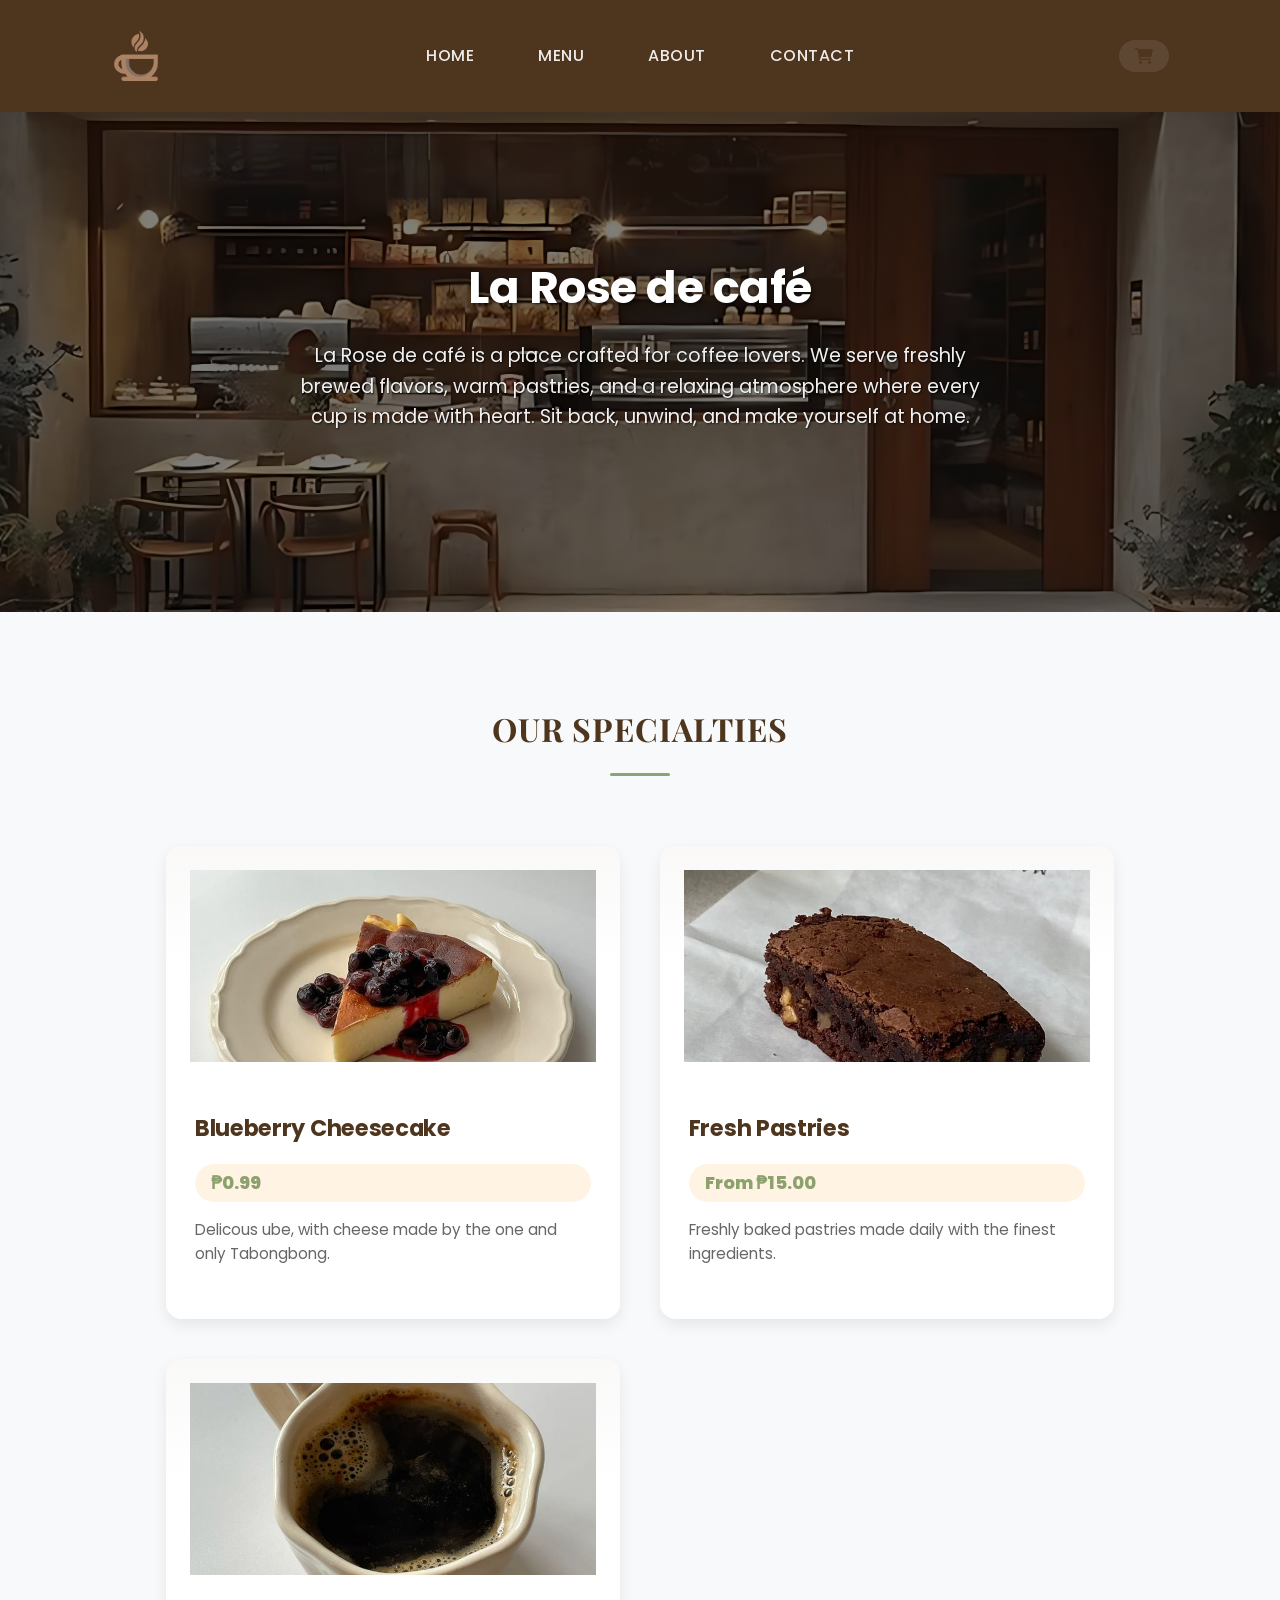
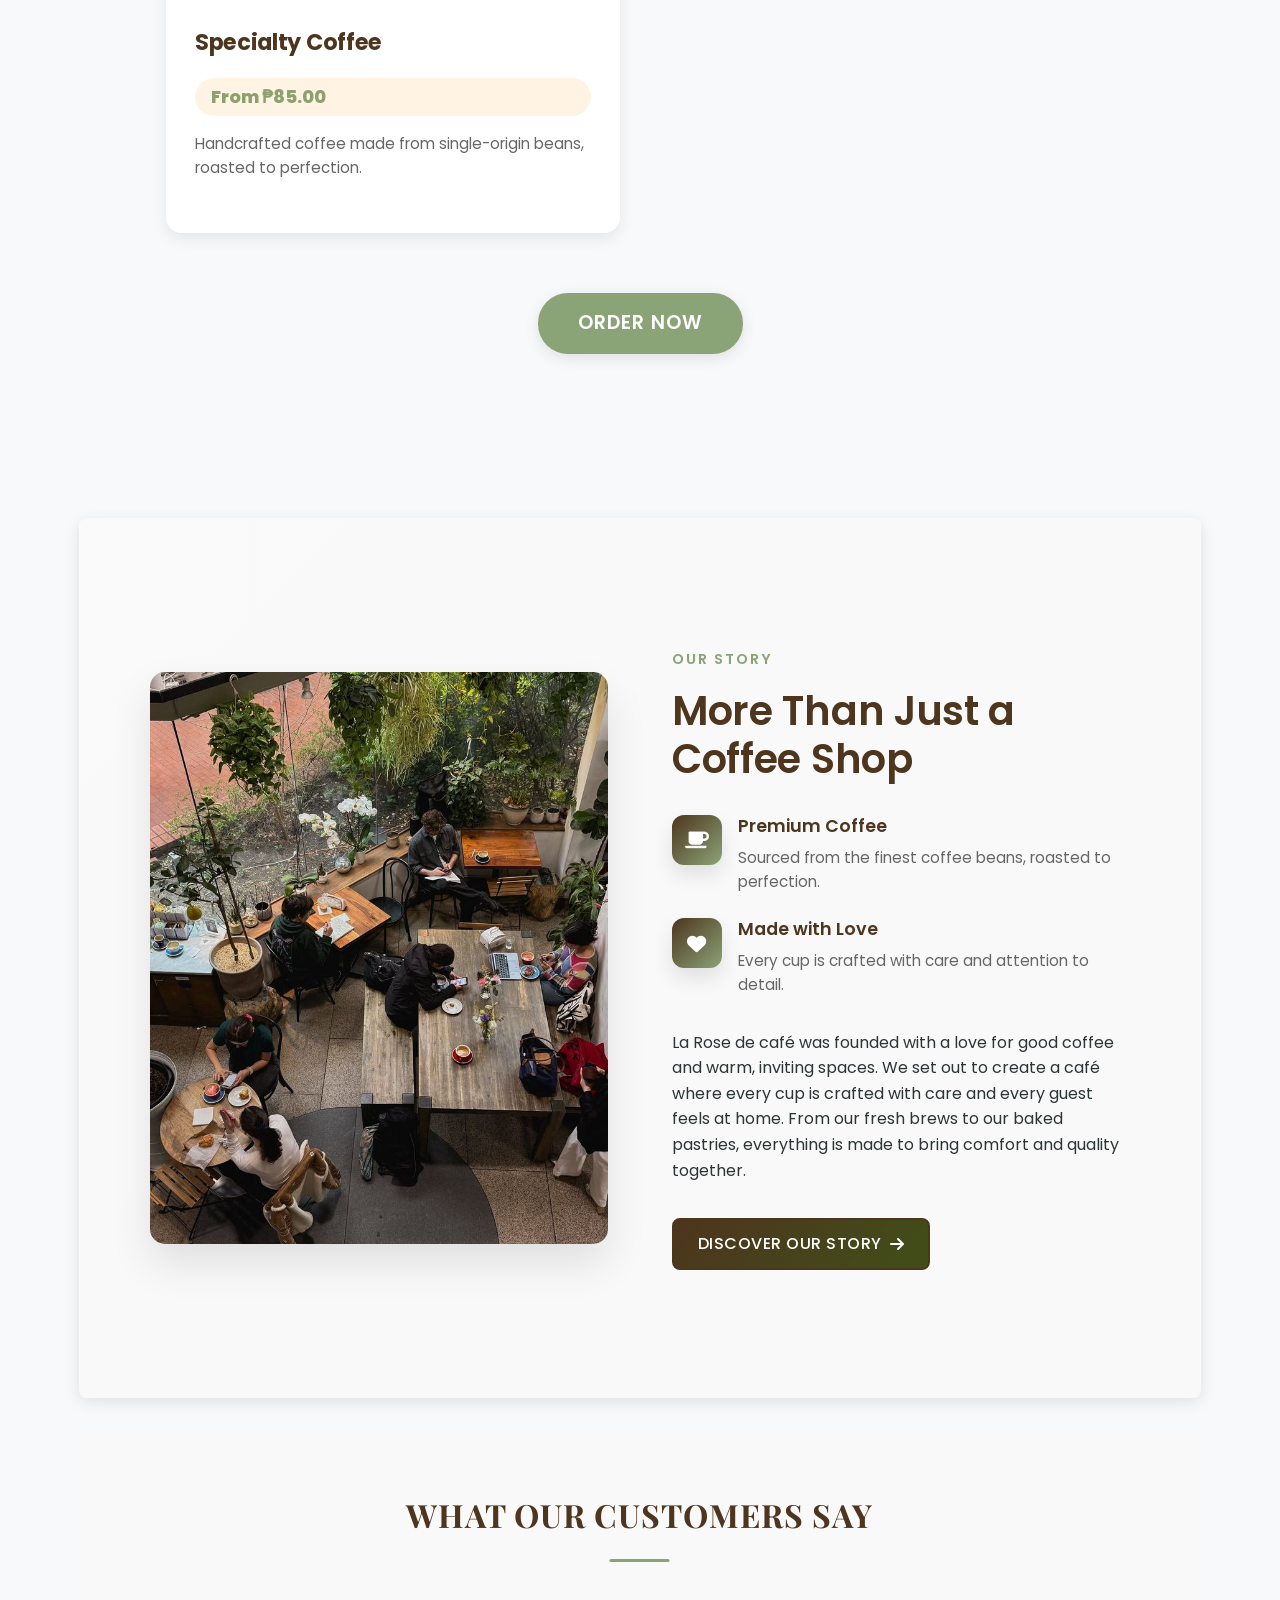
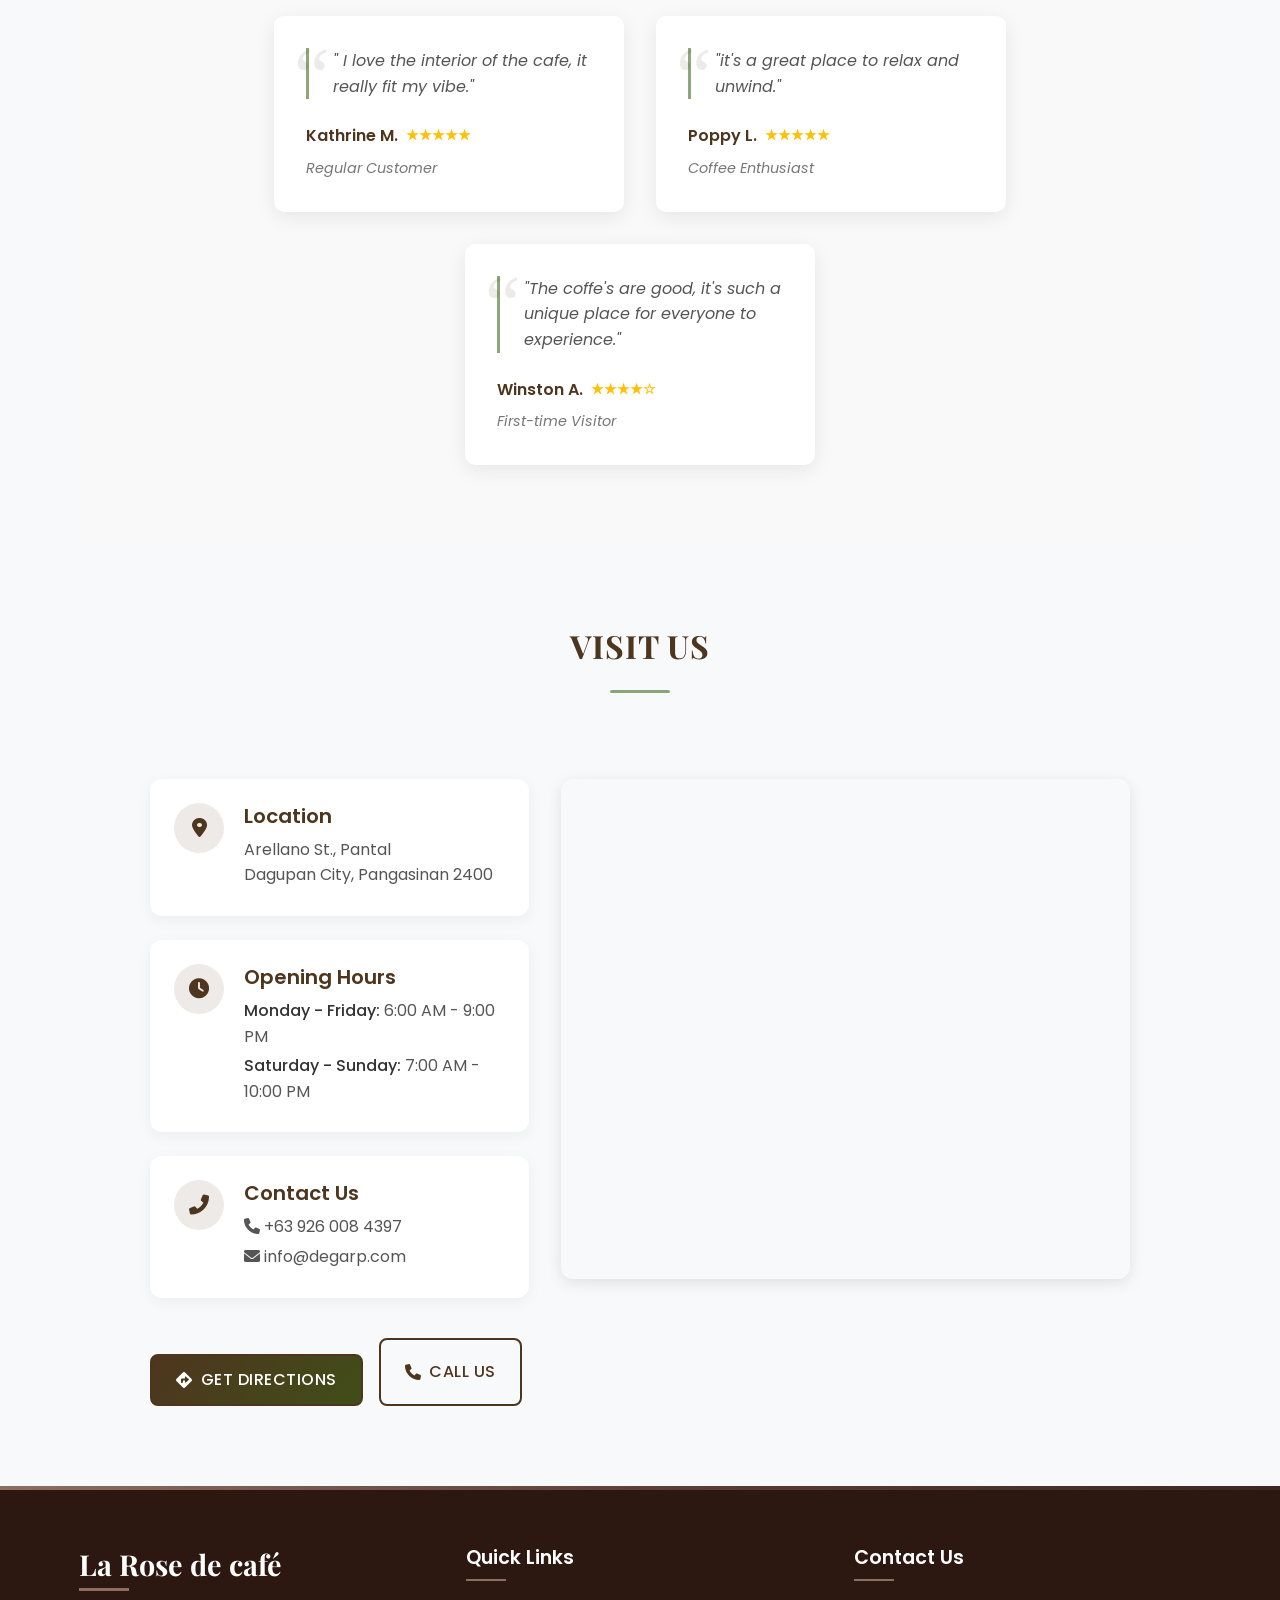
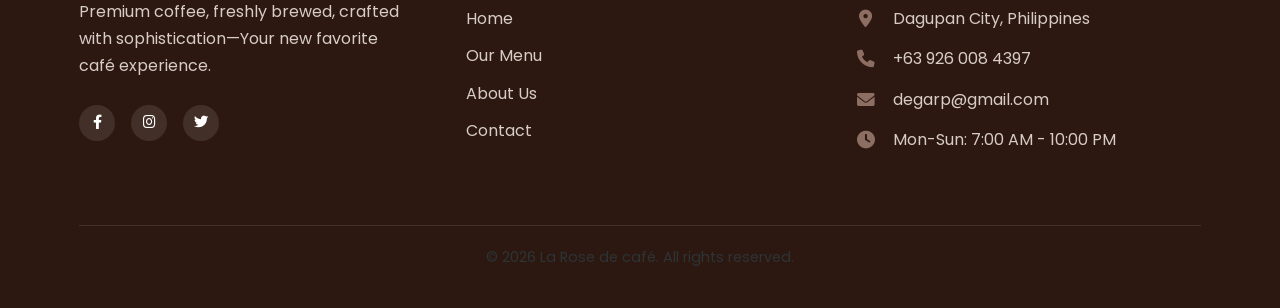
<file: index.html>
<!DOCTYPE html>
<html lang="en">
<head>
    <meta charset="UTF-8">
    <meta name="viewport" content="width=device-width, initial-scale=1.0">
    <link href="https://fonts.googleapis.com/css2?family=Poppins:wght@300;400;500;600;700&family=Playfair+Display:wght@700&display=swap" rel="stylesheet">
    <title>La Rose de café</title>
    <link rel="stylesheet" href="assets/css/style.css">
    <link rel="stylesheet" href="assets/css/home.css">
    <link rel="stylesheet" href="https://cdnjs.cloudflare.com/ajax/libs/font-awesome/6.0.0-beta3/css/all.min.css">
</head>
<body>
    <header>
        <div class="container">
            <nav class="navbar">
                <div class="logo">
                    <a href="index.html">
                        <img src="assets/images/logo.png" alt="La Rose de café" style="height: 50px; vertical-align: middle; margin-right: 10px;">
                    </a>
                </div>
                <div class="nav-center">
                    <ul class="nav-links">
                        <li><a href="index.html">Home</a></li>
                        <li><a href="menu.html">Menu</a></li>
                        <li><a href="about.html">About</a></li>
                        <li><a href="contact.html">Contact</a></li>
                    </ul>
                </div>
                <div class="nav-right">
                    <a href="cart.html" class="cart-link">
                        <i class="fas fa-shopping-cart"></i>
                    </a>
                    <button class="hamburger" id="hamburger">
                        <i class="fas fa-bars"></i>
                    </button>
                </div>
            </nav>
        </div>
    </header>

    <main class="container">

<!-- Hero Section -->
<section class="hero">
    <div class="hero-content">
        <h1>La Rose de café</h1>
        <p>La Rose de café is a place crafted for coffee lovers. We serve freshly brewed flavors, warm pastries, and a relaxing atmosphere where every cup is made with heart. Sit back, unwind, and make yourself at home.</p>
        
    </div>
</section>

<!-- Featured Products -->
<section class="featured-products">
    <div class="container">
        <h2 class="section-title">Our Specialties</h2>
        <div class="product-grid">
            <!-- Product 1 -->
            <div class="product-card">
                <div class="product-image">
                    <img src="assets/images/Blueberry.png" alt="Blueberry Cheesecake">
                </div>
                <div class="product-details">
                    <h3>Blueberry Cheesecake</h3>
                    <p class="price">₱0.99</p>
                    <p>Delicous ube, with cheese made by the one and only Tabongbong.</p>
                </div>
            </div>
            
            <!-- Product 2 -->
            <div class="product-card">
                <div class="product-image">
                    <img src="assets/images/Brownies.png" alt="Fresh Pastry">
                </div>
                <div class="product-details">
                    <h3>Fresh Pastries</h3>
                    <p class="price">From ₱15.00</p>
                    <p>Freshly baked pastries made daily with the finest ingredients.</p>
                </div>
            </div>
            
            <!-- Product 3 -->
            <div class="product-card">
                <div class="product-image">
                    <img src="assets/images/Americano.png" alt="Specialty Coffee">
                </div>
                <div class="product-details">
                    <h3>Specialty Coffee</h3>
                    <p class="price">From ₱85.00</p>
                    <p>Handcrafted coffee made from single-origin beans, roasted to perfection.</p>
                    
                </div>
            </div>
        </div>
    </div>
    
    <div class="order-now-container">
        <a href="menu.html" class="order-now-btn">Order Now<span></span></a>
    </div>
</section>

<!-- About Section -->
<section class="about-section">
    <div class="container">
        <div class="about-content">
            <div class="about-image">
                <div class="image-wrapper">
                    <img src="assets/images/cafe-interior.jpg" alt="La Rose de café interior" class="main-image">
                    <div class="decoration-circle circle-1"></div>
                    <div class="decoration-circle circle-2"></div>
                </div>
            </div>
            <div class="about-text">
                <span class="section-subtitle">Our Story</span>
                <h2>More Than Just a Coffee Shop</h2>
                <div class="about-features">
                    <div class="feature">
                        <div class="feature-icon">
                            <i class="fas fa-coffee"></i>
                        </div>
                        <div class="feature-text">
                            <h4>Premium Coffee</h4>
                            <p>Sourced from the finest coffee beans, roasted to perfection.</p>
                        </div>
                    </div>
                    <div class="feature">
                        <div class="feature-icon">
                            <i class="fas fa-heart"></i>
                        </div>
                        <div class="feature-text">
                            <h4>Made with Love</h4>
                            <p>Every cup is crafted with care and attention to detail.</p>
                        </div>
                    </div>
                </div>
                <p>La Rose de café was founded with a love for good coffee and warm, inviting spaces. We set out to create a café where every cup is crafted with care and every guest feels at home. From our fresh brews to our baked pastries, everything is made to bring comfort and quality together.</p>
                <a href="about.html" class="btn btn-primary">
                    Discover Our Story
                    <i class="fas fa-arrow-right"></i>
                </a>
            </div>
        </div>
    </div>
</section>

<!-- Testimonials -->
<section class="testimonials">
    <div class="container">
        <h2 class="section-title">What Our Customers Say</h2>
        <div class="testimonial-slider">
            <div class="testimonial">
                <div class="testimonial-content">
                    <p>" I love the interior of the cafe, it really fit my vibe."</p>
                    <div class="testimonial-author">
                        Kathrine M.
                        <span class="rating">★★★★★</span>
                    </div>
                    <div class="testimonial-role">Regular Customer</div>
                </div>
            </div>
            
            <div class="testimonial">
                <div class="testimonial-content">
                    <p>"it's a great place to relax and unwind."</p>
                    <div class="testimonial-author">
                        Poppy L.
                        <span class="rating">★★★★★</span>
                    </div>
                    <div class="testimonial-role">Coffee Enthusiast</div>
                </div>
            </div>
            
            <div class="testimonial">
                <div class="testimonial-content">
                    <p>"The coffe's are good, it's such a unique place for everyone to experience."</p>
                    <div class="testimonial-author">
                       Winston A.
                        <span class="rating">★★★★☆</span>
                    </div>
                    <div class="testimonial-role">First-time Visitor</div>
                </div>
            </div>
        </div>
    </div>
</section>

<!-- Visit Us Section -->
<section class="visit-us">
    <div class="container">
        <h2 class="section-title">Visit Us</h2>
        <div class="visit-content">
            <div class="visit-info">
                <div class="info-card">
                    <div class="info-icon">
                        <i class="fas fa-map-marker-alt"></i>
                    </div>
                    <div class="info-details">
                        <h3>Location</h3>
                        <p>Arellano St., Pantal<br>Dagupan City, Pangasinan 2400</p>
                    </div>
                </div>
                
                <div class="info-card">
                    <div class="info-icon">
                        <i class="fas fa-clock"></i>
                    </div>
                    <div class="info-details">
                        <h3>Opening Hours</h3>
                        <p><span class="day">Monday - Friday:</span> 6:00 AM - 9:00 PM</p>
                        <p><span class="day">Saturday - Sunday:</span> 7:00 AM - 10:00 PM</p>
                    </div>
                </div>
                
                <div class="info-card">
                    <div class="info-icon">
                        <i class="fas fa-phone-alt"></i>
                    </div>
                    <div class="info-details">
                        <h3>Contact Us</h3>
                        <p><i class="fas fa-phone"></i> +63 926 008 4397</p>
                        <p><i class="fas fa-envelope"></i> info@degarp.com</p>
                    </div>
                </div>
                
                <div class="action-buttons">
                    <a href="contact.html" class="btn btn-primary">
                        <i class="fas fa-directions"></i> Get Directions
                    </a>
                    <a href="tel:+639260084397" class="btn btn-outline">
                        <i class="fas fa-phone"></i> Call Us
                    </a>
                </div>
            </div>
            
            <div class="map-container">
                <div class="map-overlay" onclick="style.pointerEvents='none'"></div>
                <iframe 
                    src="https://www.google.com/maps/embed?pb=!1m18!1m12!1m3!1d3830.325966881661!2d120.33941551534873!3d16.04106828885249!2m3!1f0!2f0!3f0!3m2!1i1024!2i768!4f13.1!3m3!1m2!1s0x33915f5d9a0a0a0b%3A0x9a0a0a0a0a0a0a0a!2sUniversidad%20de%20Dagupan!5e0!3m2!1sen!2sph!4v1647538078748!5m2!1sen!2sph" 
                    width="100%" 
                    height="100%" 
                    style="border:0;" 
                    allowfullscreen="" 
                    loading="lazy"
                    aria-label="Our location on Google Maps">
                </iframe>
            </div>
        </div>
    </div>
</section>

    </main>

    <!-- Main Footer Section -->
    <footer class="site-footer">
        <div class="container">
            <div class="footer-grid">
                <!-- Brand Info -->
                <div class="footer-brand">
                    <h3 class="footer-logo">La Rose de café</h3>
                    <p class="footer-tagline">Premium coffee, freshly brewed, crafted with sophistication—Your new favorite café experience.</p>
                    
                    <div class="social-links">
                        <a href="#" class="social-link" aria-label="Facebook">
                            <i class="fab fa-facebook-f"></i>
                            <span class="social-text">Facebook</span>
                        </a>
                        <a href="#" class="social-link" aria-label="Instagram">
                            <i class="fab fa-instagram"></i>
                            <span class="social-text">Instagram</span>
                        </a>
                        <a href="#" class="social-link" aria-label="Twitter">
                            <i class="fab fa-twitter"></i>
                            <span class="social-text">Twitter</span>
                        </a>
                    </div>
                </div>
                
                <!-- Quick Links -->
                <div class="footer-links">
                    <h4>Quick Links</h4>
                    <ul>
                        <li><a href="index.html">Home</a></li>
                        <li><a href="menu.html">Our Menu</a></li>
                        <li><a href="about.html">About Us</a></li>
                        <li><a href="contact.html">Contact</a></li>
                    </ul>
                </div>
                
                <!-- Contact Information -->
                <div class="footer-contact">
                    <h4>Contact Us</h4>
                    <div class="contact-info">
                        <div class="contact-item">
                            <i class="fas fa-map-marker-alt"></i>
                            <span>Dagupan City, Philippines</span>
                        </div>
                        <div class="contact-item">
                            <i class="fas fa-phone"></i>
                            <a href="tel:+6309260084397">+63 926 008 4397</a>
                        </div>
                        <div class="contact-item">
                            <i class="fas fa-envelope"></i>
                            <a href="mailto:degarp@gmail.com">degarp@gmail.com</a>
                        </div>
                        <div class="contact-item">
                            <i class="fas fa-clock"></i>
                            <span>Mon-Sun: 7:00 AM - 10:00 PM</span>
                        </div>
                    </div>
                </div>
            </div>
            
            <div class="footer-bottom">
                <p>&copy; 2026 La Rose de café. All rights reserved.</p>
            </div>
        </div>
    </footer>

    <!-- Main JavaScript File -->
    <script src="assets/js/main.js"></script>
    
</body>
</html>
</file>
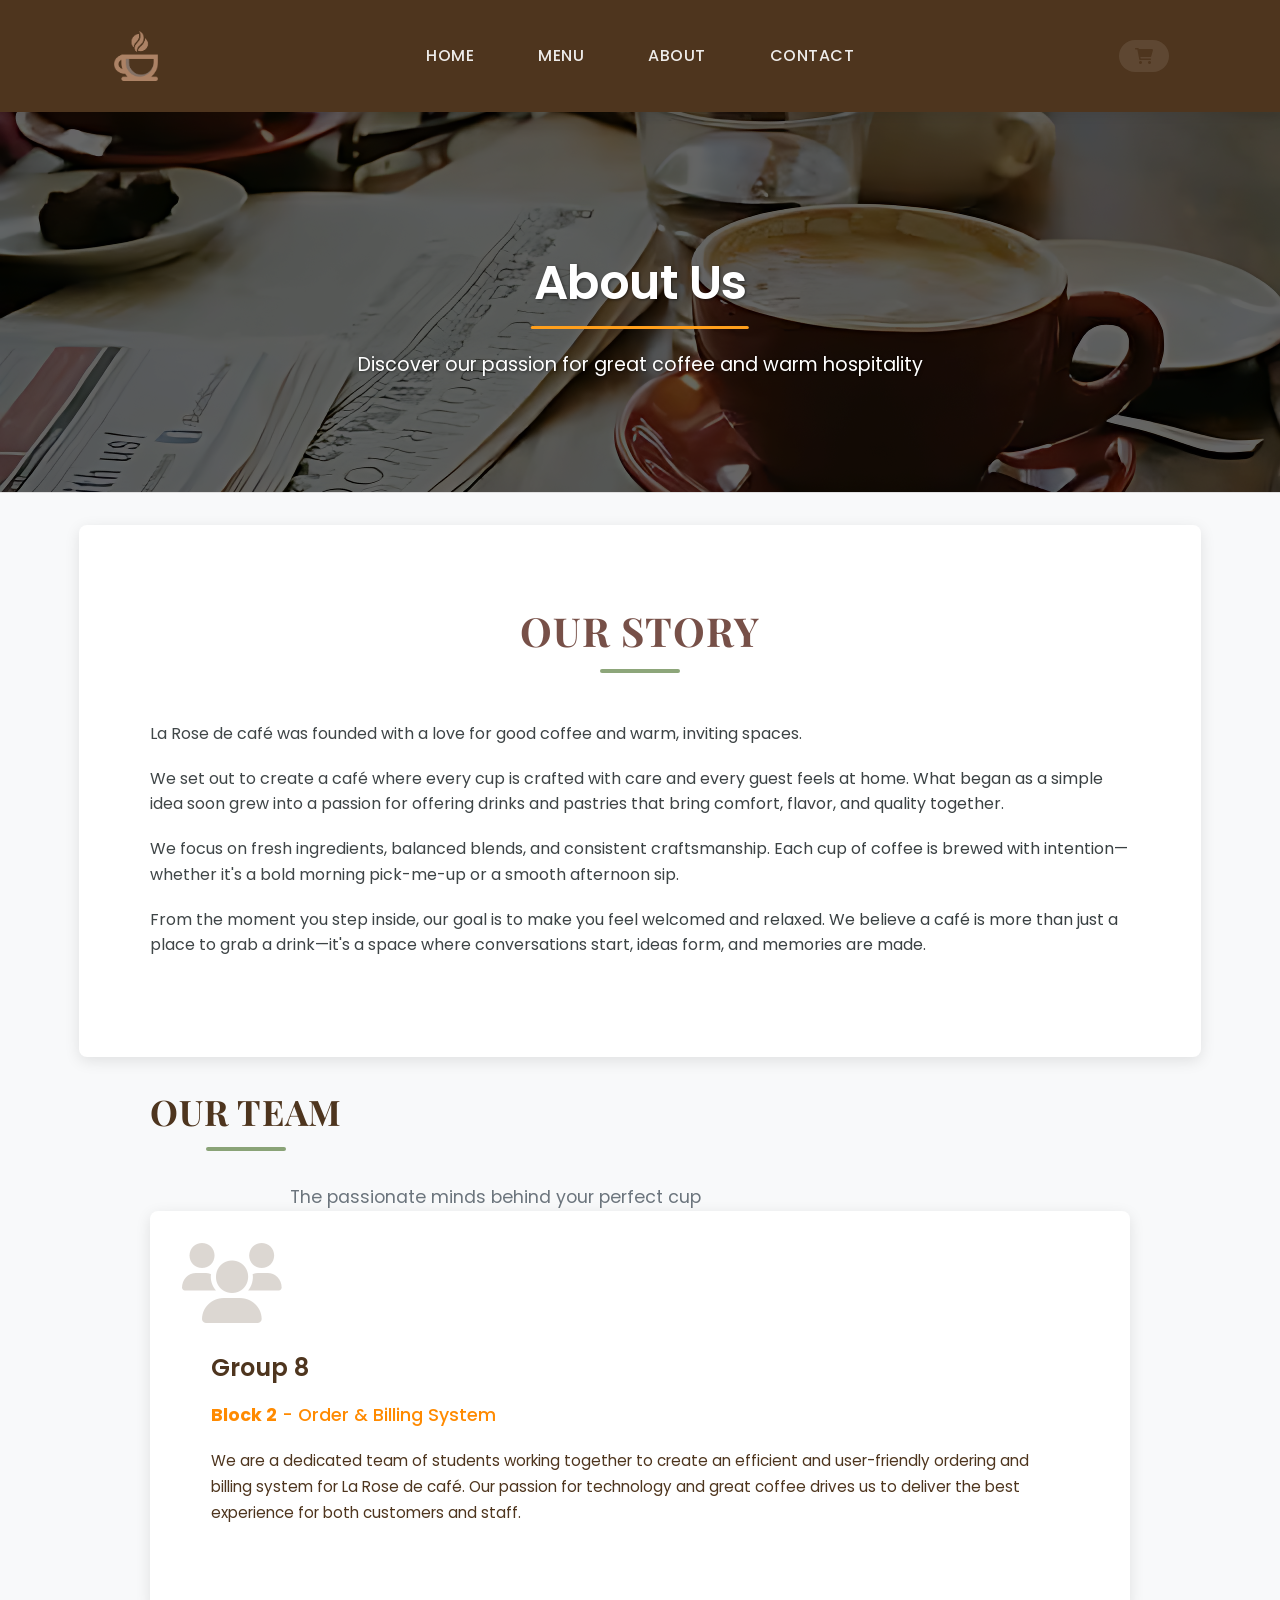
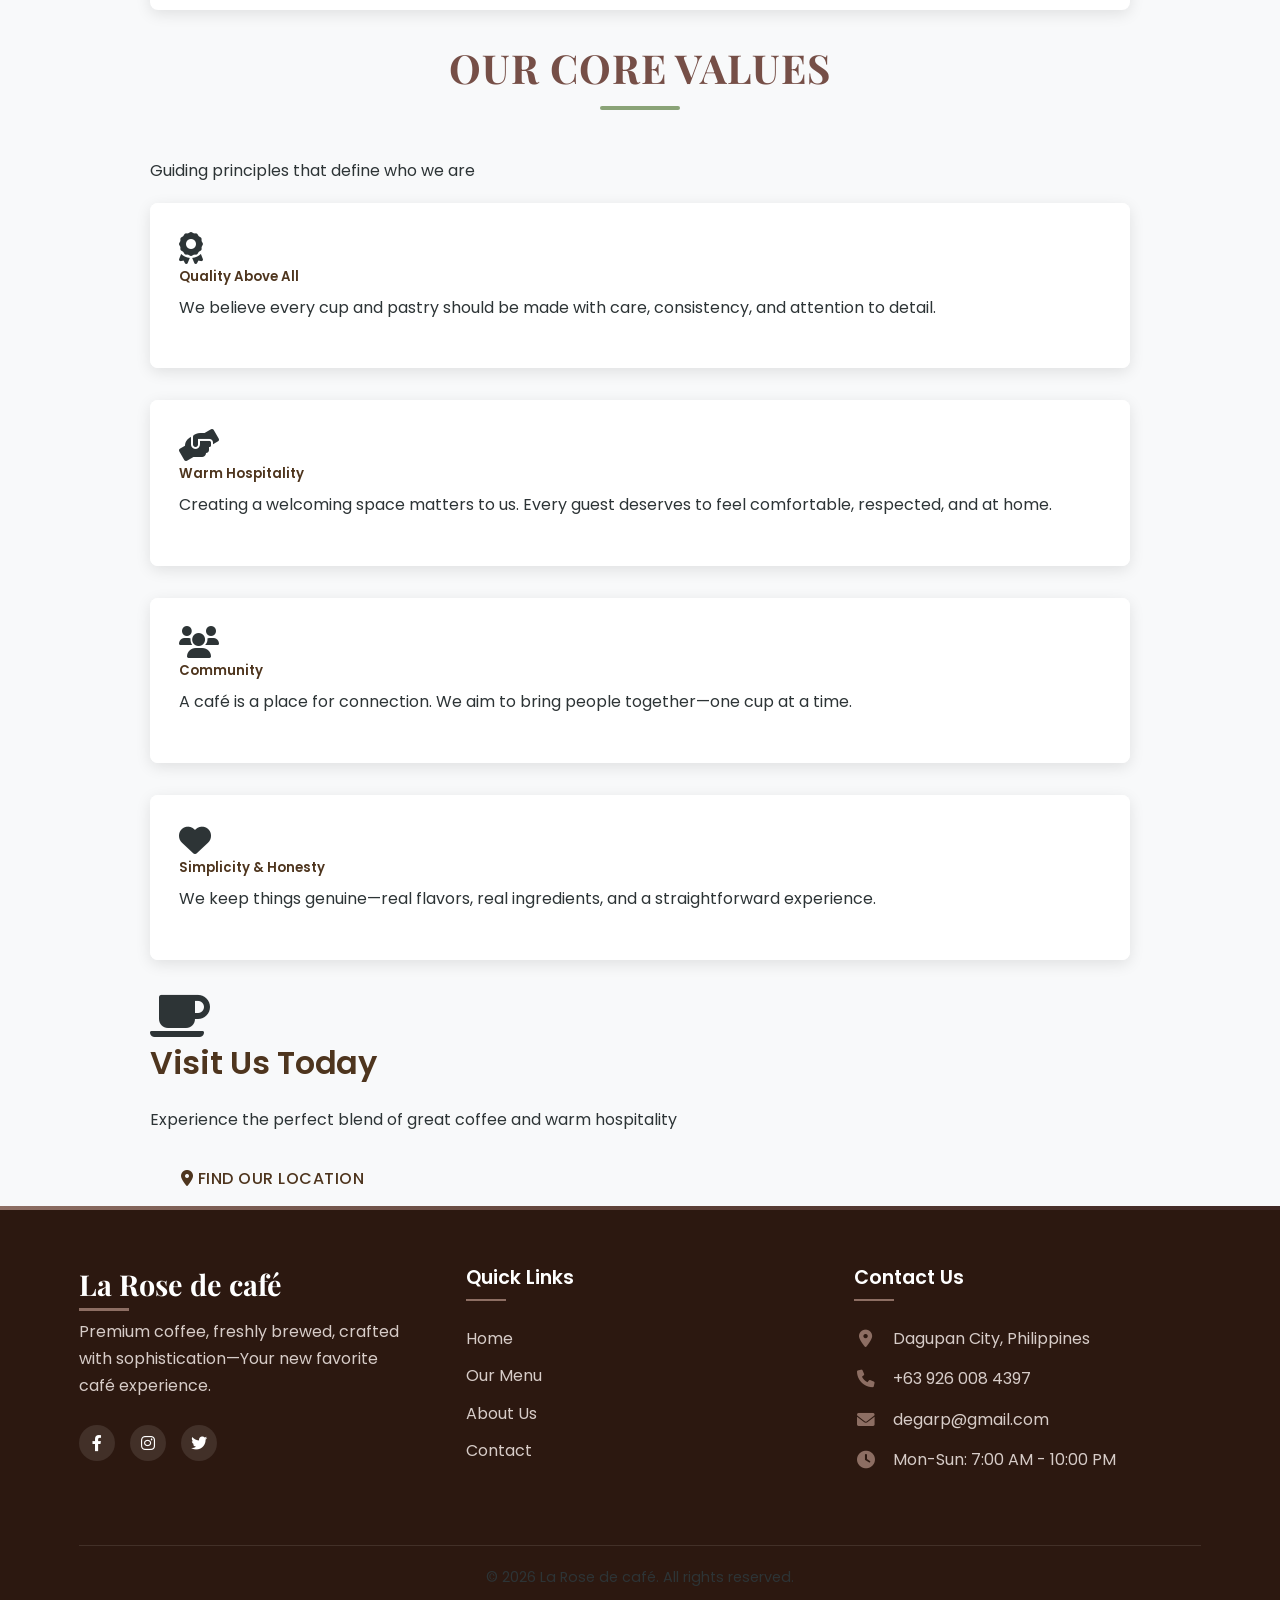
<file: about.html>
<!DOCTYPE html>
<html lang="en">
<head>
    <meta charset="UTF-8">
    <meta name="viewport" content="width=device-width, initial-scale=1.0">
    <link href="https://fonts.googleapis.com/css2?family=Poppins:wght@300;400;500;600;700&family=Playfair+Display:wght@700&display=swap" rel="stylesheet">
    <title>About Us - La Rose de café</title>
    <link rel="stylesheet" href="assets/css/style.css">
    <link rel="stylesheet" href="assets/css/about.css">
    <link rel="stylesheet" href="https://cdnjs.cloudflare.com/ajax/libs/font-awesome/6.0.0-beta3/css/all.min.css">
</head>
<body>
    <header>
        <div class="container">
            <nav class="navbar">
                <div class="logo">
                    <a href="index.html">
                        <img src="assets/images/logo.png" alt="La Rose de café" style="height: 50px; vertical-align: middle; margin-right: 10px;">
                    </a>
                </div>
                <div class="nav-center">
                    <ul class="nav-links">
                        <li><a href="index.html">Home</a></li>
                        <li><a href="menu.html">Menu</a></li>
                        <li><a href="about.html">About</a></li>
                        <li><a href="contact.html">Contact</a></li>
                    </ul>
                </div>
                <div class="nav-right">
                    <a href="cart.html" class="cart-link">
                        <i class="fas fa-shopping-cart"></i>
                    </a>
                    <button class="hamburger" id="hamburger">
                        <i class="fas fa-bars"></i>
                    </button>
                </div>
            </nav>
        </div>
    </header>

    <main class="container about-page">
    <!-- Hero Section with background image and title -->
    <div class="page-header hero-about">
        <div class="hero-content">
            <h1>About Us</h1>
            <p>Discover our passion for great coffee and warm hospitality</p>
        </div>
    </div>

    <!-- Our Story Section -->
    <section class="py-4">
        <div class="container">
            <div class="row justify-content-center">
                <div class="col-lg-8">
                    <div class="bg-white p-4 p-md-5 rounded-3 shadow-sm">
                        <div class="text-center mb-4">
                            <h2 class="section-title">Our Story</h2>
                        </div>
                        <div class="text-center">
                            <p class="lead text-muted mb-4">La Rose de café was founded with a love for good coffee and warm, inviting spaces.</p>
                            <div class="text-start">
                                <p>We set out to create a café where every cup is crafted with care and every guest feels at home. What began as a simple idea soon grew into a passion for offering drinks and pastries that bring comfort, flavor, and quality together.</p>
                                <p>We focus on fresh ingredients, balanced blends, and consistent craftsmanship. Each cup of coffee is brewed with intention—whether it's a bold morning pick-me-up or a smooth afternoon sip.</p>
                                <p class="mb-0">From the moment you step inside, our goal is to make you feel welcomed and relaxed. We believe a café is more than just a place to grab a drink—it's a space where conversations start, ideas form, and memories are made.</p>
                            </div>
                        </div>
                    </div>
                </div>
            </div>
        </div>
    </section>

    <!-- Team Section with decorative background pattern -->
    <section class="py-5" style="background-color: #f8f9fa; position: relative; overflow: hidden;">
        <!-- Background pattern for visual interest -->
        <div class="bg-pattern"></div>

        <div class="container position-relative">
            <div class="text-center mb-5">
                <h2 class="section-title" style="color: #4E351E; font-size: 2.2rem; font-weight: 700; margin-bottom: 1rem; position: relative; display: inline-block;">
                    Our Team
                </h2>
                <p class="text-muted" style="font-size: 1.1rem; max-width: 700px; margin: 1rem auto 0; color: #6c757d;">
                    The passionate minds behind your perfect cup
                </p>
            </div>
            
            <div class="row justify-content-center">
                <div class="col-lg-8">
                    <div class="card border-0 shadow team-card">
                        <div class="row g-0">
                            <div class="col-md-5">
                                <div class="team-image-placeholder">
                                    <i class="fas fa-users fa-5x" style="color: rgba(78, 53, 30, 0.2);"></i>
                                </div>
                            </div>
                            <div class="col-md-7">
                                <div class="card-body p-4 p-md-5">
                                    <h4 class="mb-3" style="color: #4E351E; font-weight: 600; font-size: 1.5rem;">Group 8</h4>
                                    <p class="text-primary mb-4" style="font-size: 1.1rem; font-weight: 500; color: #ff8a00;">
                                        <strong>Block 2</strong> - Order & Billing System
                                    </p>
                                    <p class="card-text" style="color: #4E351E; line-height: 1.7; margin-bottom: 1.5rem;">
                                        We are a dedicated team of students working together to create an efficient and user-friendly ordering and billing system for La Rose de café. Our passion for technology and great coffee drives us to deliver the best experience for both customers and staff.
                                    </p>
                                </div>
                            </div>
                        </div>
                    </div>
                </div>
            </div>
        </div>
    </section>
    
    <!-- Core Values Section -->
    <section class="py-5">
        <div class="container">
            <div class="text-center mb-5">
                <h2 class="section-title">Our Core Values</h2>
                <p class="lead text-muted">Guiding principles that define who we are</p>
            </div>
            
            <div class="row g-4">
                <!-- Quality Value Card -->
                <div class="col-md-6 col-lg-4">
                    <div class="card h-100 border-0 shadow-sm">
                        <div class="card-body p-4">
                            <div class="icon-wrapper bg-primary bg-opacity-10 text-primary rounded-circle mb-3">
                                <i class="fas fa-award fa-2x"></i>
                            </div>
                            <h5 class="mb-3">Quality Above All</h5>
                            <p class="text-muted mb-0">We believe every cup and pastry should be made with care, consistency, and attention to detail.</p>
                        </div>
                    </div>
                </div>
                
                <!-- Hospitality Value Card -->
                <div class="col-md-6 col-lg-4">
                    <div class="card h-100 border-0 shadow-sm">
                        <div class="card-body p-4">
                            <div class="icon-wrapper bg-primary bg-opacity-10 text-primary rounded-circle mb-3">
                                <i class="fas fa-hands-helping fa-2x"></i>
                            </div>
                            <h5 class="mb-3">Warm Hospitality</h5>
                            <p class="text-muted mb-0">Creating a welcoming space matters to us. Every guest deserves to feel comfortable, respected, and at home.</p>
                        </div>
                    </div>
                </div>
                
                <!-- Community Value Card -->
                <div class="col-md-6 col-lg-4">
                    <div class="card h-100 border-0 shadow-sm">
                        <div class="card-body p-4">
                            <div class="icon-wrapper bg-primary bg-opacity-10 text-primary rounded-circle mb-3">
                                <i class="fas fa-users fa-2x"></i>
                            </div>
                            <h5 class="mb-3">Community</h5>
                            <p class="text-muted mb-0">A café is a place for connection. We aim to bring people together—one cup at a time.</p>
                        </div>
                    </div>
                </div>
                
                <!-- Simplicity Value Card -->
                <div class="col-md-6 col-lg-4">
                    <div class="card h-100 border-0 shadow-sm">
                        <div class="card-body p-4">
                            <div class="icon-wrapper bg-primary bg-opacity-10 text-primary rounded-circle mb-3">
                                <i class="fas fa-heart fa-2x"></i>
                            </div>
                            <h5 class="mb-3">Simplicity & Honesty</h5>
                            <p class="text-muted mb-0">We keep things genuine—real flavors, real ingredients, and a straightforward experience.</p>
                        </div>
                    </div>
                </div>
            </div>
        </div>
    </section>
    
    <!-- Call to Action Section -->
    <section class="visit-cta py-5">
        <div class="container text-center py-5">
            <div class="cta-content">
                <i class="fas fa-coffee fa-3x mb-3"></i>
                <h2 class="mb-4">Visit Us Today</h2>
                <p class="lead mb-4">Experience the perfect blend of great coffee and warm hospitality</p>
                <a href="contact.html" class="btn btn-cta btn-lg">
                    <i class="fas fa-map-marker-alt me-2"></i> Find Our Location
                </a>
            </div>
        </div>
    </section>
</main>

<script>
document.addEventListener('DOMContentLoaded', function() {
    // Add smooth scrolling to all anchor links
    document.querySelectorAll('a[href^="#"]').forEach(anchor => {
        anchor.addEventListener('click', function(e) {
            e.preventDefault();
            const target = document.querySelector(this.getAttribute('href'));
            if (target) {
                target.scrollIntoView({
                    behavior: 'smooth'
                });
            }
        });
    });
});
</script>

    </main>

    <!-- Main Footer Section -->
    <footer class="site-footer">
        <div class="container">
            <div class="footer-grid">
                <!-- Brand Info -->
                <div class="footer-brand">
                    <h3 class="footer-logo">La Rose de café</h3>
                    <p class="footer-tagline">Premium coffee, freshly brewed, crafted with sophistication—Your new favorite café experience.</p>
                    
                    <div class="social-links">
                        <a href="#" class="social-link" aria-label="Facebook">
                            <i class="fab fa-facebook-f"></i>
                            <span class="social-text">Facebook</span>
                        </a>
                        <a href="#" class="social-link" aria-label="Instagram">
                            <i class="fab fa-instagram"></i>
                            <span class="social-text">Instagram</span>
                        </a>
                        <a href="#" class="social-link" aria-label="Twitter">
                            <i class="fab fa-twitter"></i>
                            <span class="social-text">Twitter</span>
                        </a>
                    </div>
                </div>
                
                <!-- Quick Links -->
                <div class="footer-links">
                    <h4>Quick Links</h4>
                    <ul>
                        <li><a href="index.html">Home</a></li>
                        <li><a href="menu.html">Our Menu</a></li>
                        <li><a href="about.html">About Us</a></li>
                        <li><a href="contact.html">Contact</a></li>
                    </ul>
                </div>
                
                <!-- Contact Information -->
                <div class="footer-contact">
                    <h4>Contact Us</h4>
                    <div class="contact-info">
                        <div class="contact-item">
                            <i class="fas fa-map-marker-alt"></i>
                            <span>Dagupan City, Philippines</span>
                        </div>
                        <div class="contact-item">
                            <i class="fas fa-phone"></i>
                            <a href="tel:+6309260084397">+63 926 008 4397</a>
                        </div>
                        <div class="contact-item">
                            <i class="fas fa-envelope"></i>
                            <a href="mailto:degarp@gmail.com">degarp@gmail.com</a>
                        </div>
                        <div class="contact-item">
                            <i class="fas fa-clock"></i>
                            <span>Mon-Sun: 7:00 AM - 10:00 PM</span>
                        </div>
                    </div>
                </div>
            </div>
            
            <div class="footer-bottom">
                <p>&copy; 2026 La Rose de café. All rights reserved.</p>
            </div>
        </div>
    </footer>

    <!-- Main JavaScript File -->
    <script src="assets/js/main.js"></script>
    
</body>
</html>
</file>
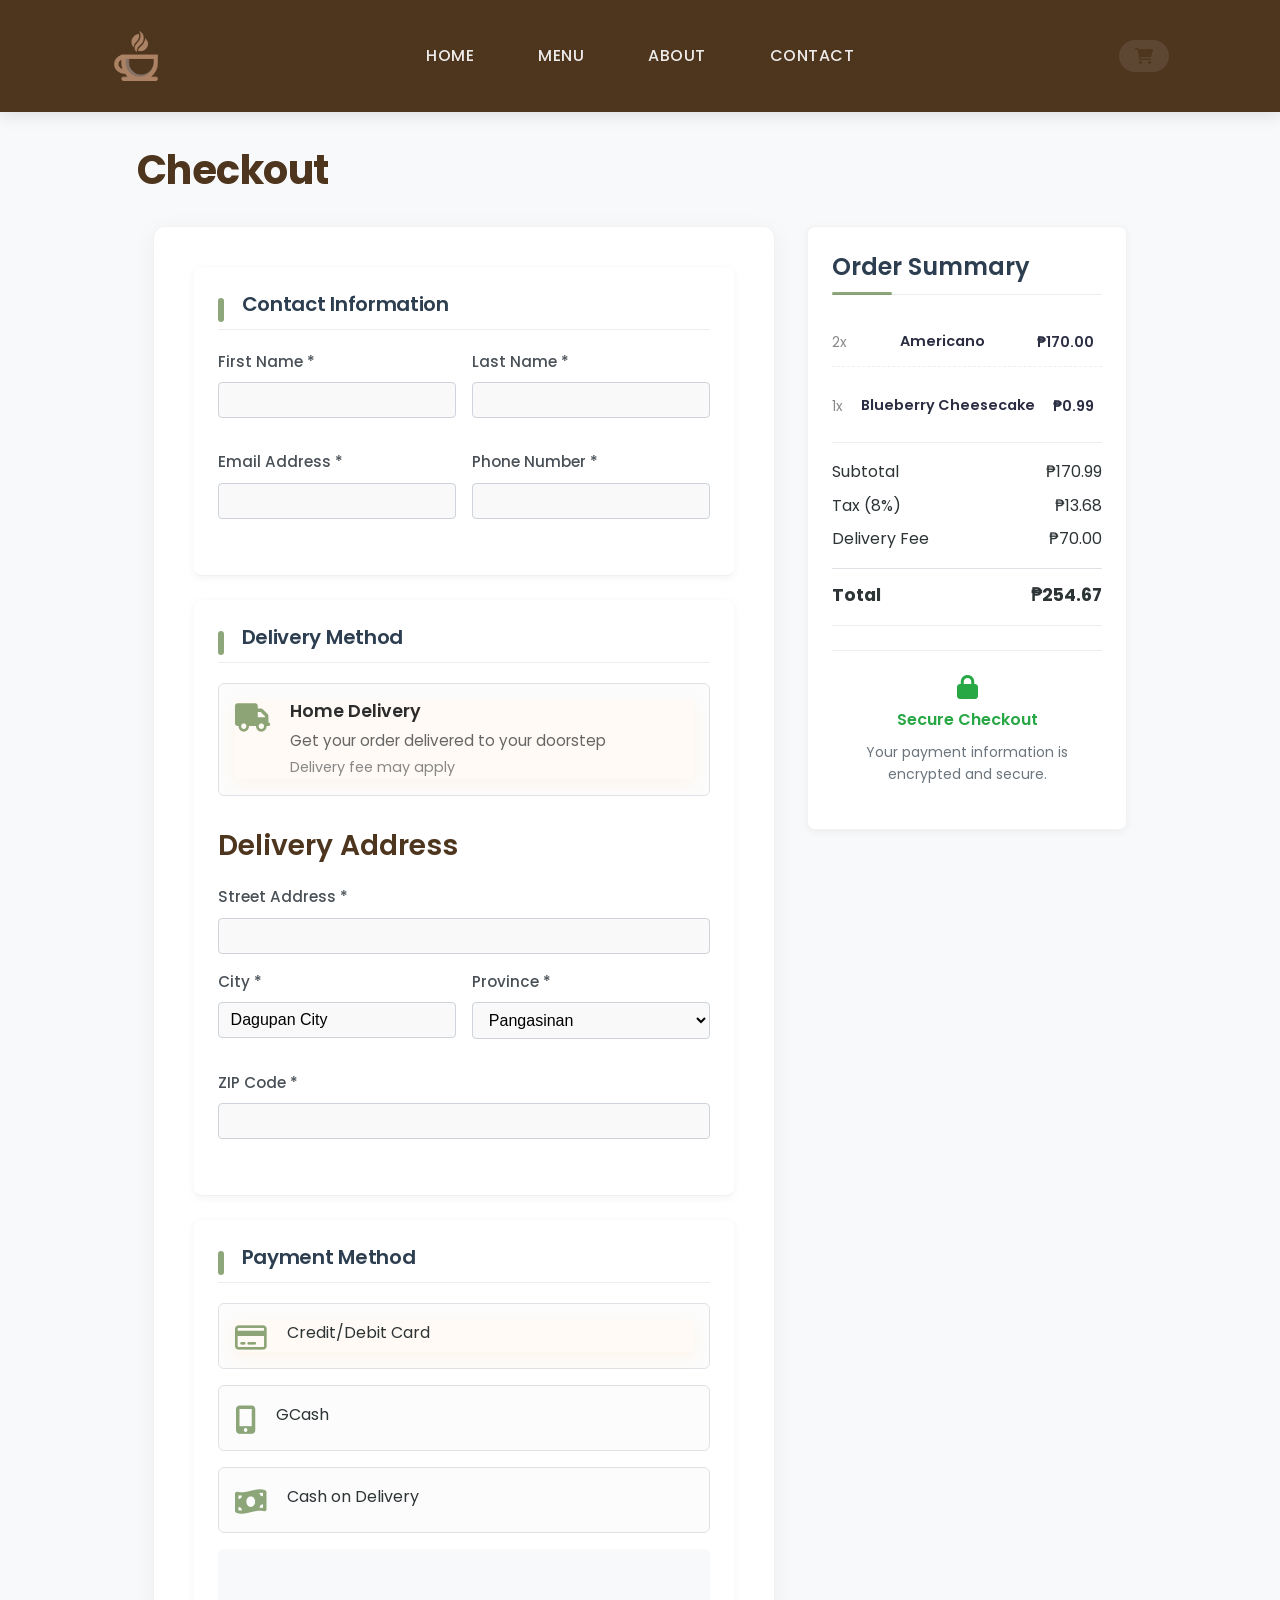
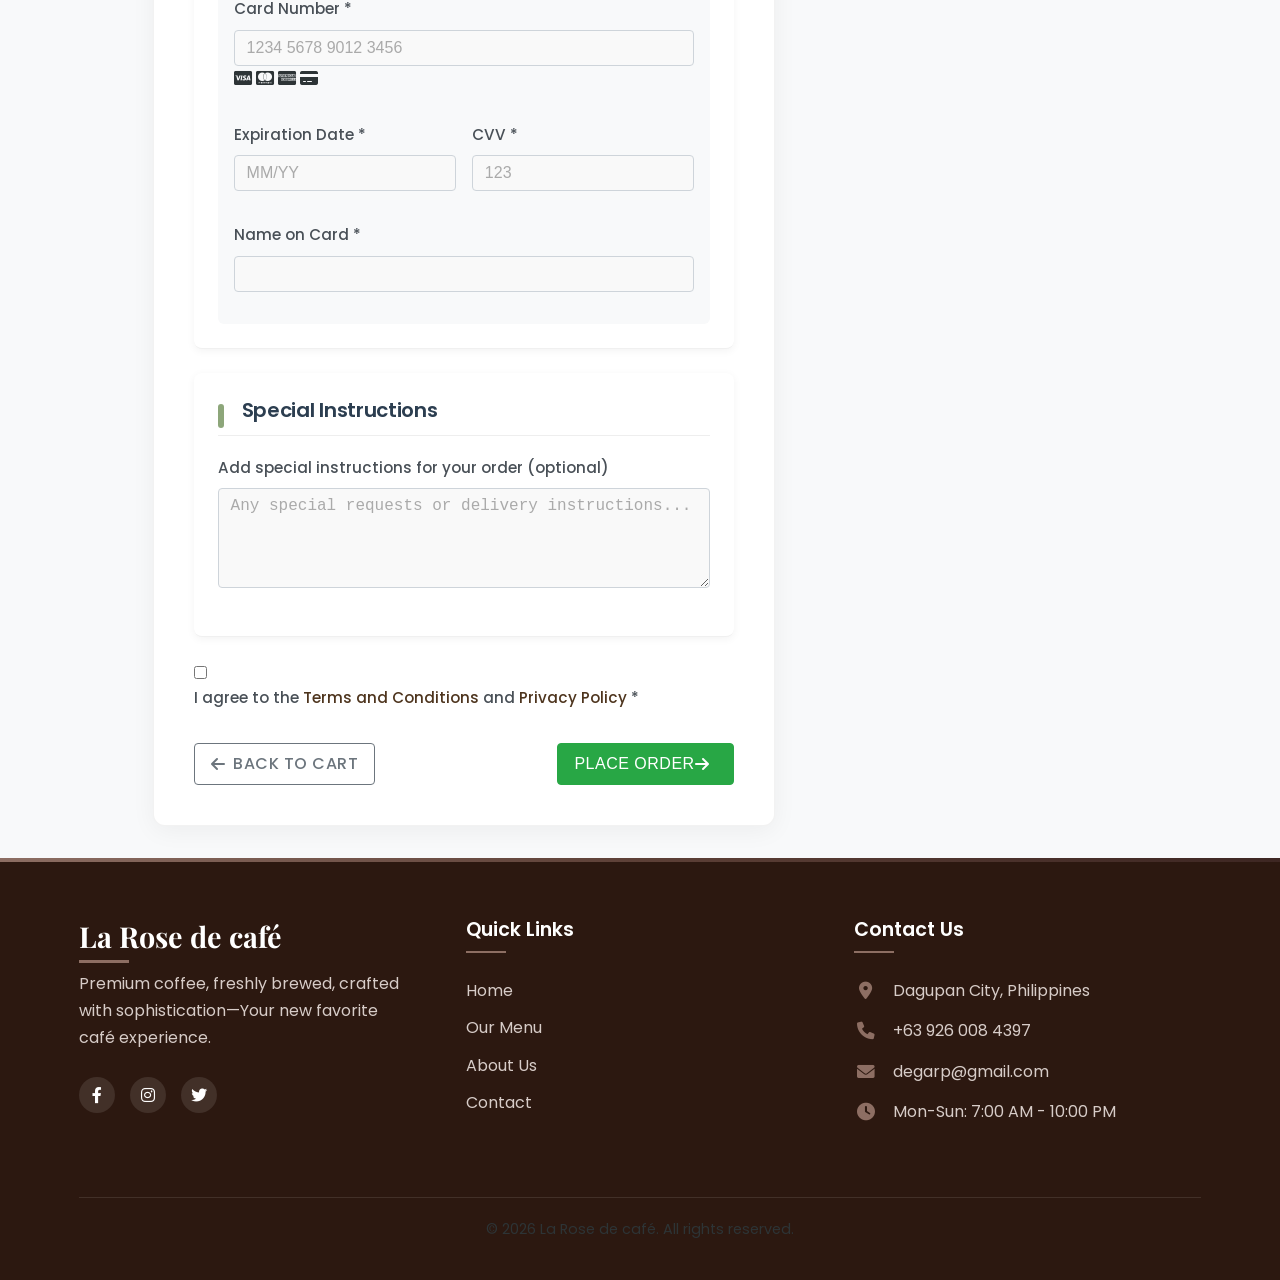
<file: checkout.html>
<!DOCTYPE html>
<html lang="en">
<head>
    <meta charset="UTF-8">
    <meta name="viewport" content="width=device-width, initial-scale=1.0">
    <link href="https://fonts.googleapis.com/css2?family=Poppins:wght@300;400;500;600;700&family=Playfair+Display:wght@700&display=swap" rel="stylesheet">
    <title>Checkout - La Rose de café</title>
    <link rel="stylesheet" href="assets/css/style.css">
    <link rel="stylesheet" href="assets/css/checkout.css">
    <link rel="stylesheet" href="https://cdnjs.cloudflare.com/ajax/libs/font-awesome/6.0.0-beta3/css/all.min.css">
</head>
<body>
    <header>
        <div class="container">
            <nav class="navbar">
                <div class="logo">
                    <a href="index.html">
                        <img src="assets/images/logo.png" alt="La Rose de café" style="height: 50px; vertical-align: middle; margin-right: 10px;">
                    </a>
                </div>
                <div class="nav-center">
                    <ul class="nav-links">
                        <li><a href="index.html">Home</a></li>
                        <li><a href="menu.html">Menu</a></li>
                        <li><a href="about.html">About</a></li>
                        <li><a href="contact.html">Contact</a></li>
                    </ul>
                </div>
                <div class="nav-right">
                    <a href="cart.html" class="cart-link">
                        <i class="fas fa-shopping-cart"></i>
                    </a>
                    <button class="hamburger" id="hamburger">
                        <i class="fas fa-bars"></i>
                    </button>
                </div>
            </nav>
        </div>
    </header>

    <main class="container checkout-page">
    <div class="container">
        <h1 class="text-center mb-4">Checkout</h1>
        
        <div class="checkout-container">
            <div class="checkout-form-container">
                <form method="post" action="receipt.html" id="checkout-form">
                    <div class="checkout-section">
                        <h2>Contact Information</h2>
                        <div class="form-row">
                            <div class="form-group col-md-6">
                                <label for="first_name">First Name *</label>
                                <input type="text" class="form-control" 
                                       id="first_name" name="first_name" 
                                       value="" required>
                            </div>
                            <div class="form-group col-md-6">
                                <label for="last_name">Last Name *</label>
                                <input type="text" class="form-control" 
                                       id="last_name" name="last_name" 
                                       value="" required>
                            </div>
                        </div>
                        
                        <div class="form-row">
                            <div class="form-group col-md-6">
                                <label for="email">Email Address *</label>
                                <input type="email" class="form-control" 
                                       id="email" name="email" 
                                       value="" required>
                            </div>
                            <div class="form-group col-md-6">
                                <label for="phone">Phone Number *</label>
                                <input type="tel" class="form-control" 
                                       id="phone" name="phone" 
                                       value="" required>
                            </div>
                        </div>
                    </div>
                    
                    <div class="checkout-section">
                        <h2>Delivery Method</h2>
                        <div class="delivery-options">
                            <div class="form-check delivery-option">
                                <input class="form-check-input" type="radio" name="delivery_method" 
                                       id="delivery" value="delivery" checked>
                                <label class="form-check-label" for="delivery">
                                    <i class="fas fa-truck"></i>
                                    <div>
                                        <h4>Home Delivery</h4>
                                        <p>Get your order delivered to your doorstep</p>
                                        <p class="text-muted">Delivery fee may apply</p>
                                    </div>
                                </label>
                            </div>
                        </div>
                        
                        <div id="delivery-address">
                            <h3 class="mt-4">Delivery Address</h3>
                            <div class="form-group">
                                <label for="address">Street Address *</label>
                                <input type="text" class="form-control" 
                                       id="address" name="address" 
                                       value="">
                            </div>
                            <div class="form-row">
                                <div class="form-group col-md-6">
                                    <label for="city">City *</label>
                                    <input type="text" class="form-control" 
                                           id="city" name="city" 
                                           value="Dagupan City">
                                </div>
                                <div class="form-group col-md-3">
                                    <label for="state">Province *</label>
                                    <select class="form-control" 
                                            id="state" name="state" required>
                                        <option value="">Select Province</option>
                                        <option value="Pangasinan" selected>Pangasinan</option>
                                    </select>
                                </div>
                                <div class="form-group col-md-3">
                                    <label for="zip_code">ZIP Code *</label>
                                    <input type="text" class="form-control" 
                                           id="zip_code" name="zip_code" 
                                           value="">
                                </div>
                            </div>
                        </div>
                    </div>
                    
                    <div class="checkout-section">
                        <h2>Payment Method</h2>
                        <div class="payment-options">
                            <div class="form-check payment-option">
                                <input class="form-check-input" type="radio" name="payment_method" 
                                       id="credit_card" value="credit_card" checked>
                                <label class="form-check-label" for="credit_card">
                                    <i class="far fa-credit-card"></i>
                                    <span>Credit/Debit Card</span>
                                </label>
                            </div>
                            <div class="form-check payment-option">
                                <input class="form-check-input" type="radio" name="payment_method" 
                                       id="gcash" value="gcash">
                                <label class="form-check-label" for="gcash">
                                    <i class="fas fa-mobile-alt"></i>
                                    <span>GCash</span>
                                </label>
                            </div>
                            <div class="form-check payment-option">
                                <input class="form-check-input" type="radio" name="payment_method" 
                                       id="cash" value="cash">
                                <label class="form-check-label" for="cash">
                                    <i class="fas fa-money-bill-wave"></i>
                                    <span>Cash on Delivery</span>
                                </label>
                            </div>
                        </div>
                        
                        <!-- GCash Phone Number Field -->
                        <div id="gcash-details" class="payment-details mt-4" style="display: none;">
                            <div class="form-group">
                                <label for="gcash_number">GCash Mobile Number *</label>
                                <div class="input-group">
                                    <div class="input-group-prepend">
                                        <span class="input-group-text">+63</span>
                                    </div>
                                    <input type="tel" class="form-control" 
                                           id="gcash_number" name="gcash_number" 
                                           value=""
                                           placeholder="9XX XXX XXXX"
                                           pattern="[0-9]{10}"
                                           maxlength="10">
                                </div>
                                <small class="form-text text-muted">Enter your GCash-registered mobile number (e.g., 9123456789)</small>
                            </div>
                        </div>
                        
                        <!-- Credit Card Details -->
                        <div id="credit-card-details" class="payment-details">
                            <div class="form-row mt-4">
                                <div class="form-group col-md-12">
                                    <label for="card_number">Card Number *</label>
                                    <div class="input-group">
                                        <input type="text" class="form-control" 
                                               id="card_number" name="card_number" 
                                               value=""
                                               placeholder="1234 5678 9012 3456">
                                        <div class="input-group-append">
                                            <span class="input-group-text">
                                                <i class="fab fa-cc-visa" id="card-type-visa"></i>
                                                <i class="fab fa-cc-mastercard" id="card-type-mastercard"></i>
                                                <i class="fab fa-cc-amex" id="card-type-amex"></i>
                                                <i class="fas fa-credit-card" id="card-type-generic"></i>
                                            </span>
                                        </div>
                                    </div>
                                </div>
                            </div>
                            
                            <div class="form-row">
                                <div class="form-group col-md-6">
                                    <label for="card_expiry">Expiration Date *</label>
                                    <input type="text" class="form-control" 
                                           id="card_expiry" name="card_expiry" 
                                           value=""
                                           placeholder="MM/YY">
                                </div>
                                <div class="form-group col-md-6">
                                    <label for="card_cvv">CVV *</label>
                                    <input type="text" class="form-control" 
                                           id="card_cvv" name="card_cvv" 
                                           value=""
                                           placeholder="123" maxlength="4">
                                </div>
                            </div>
                            
                            <div class="form-group">
                                <label for="card_name">Name on Card *</label>
                                <input type="text" class="form-control" 
                                       id="card_name" name="card_name" 
                                       value="">
                            </div>
                        </div>
                    </div>
                    
                    <div class="checkout-section">
                        <h2>Special Instructions</h2>
                        <div class="form-group">
                            <label for="special_instructions">Add special instructions for your order (optional)</label>
                            <textarea class="form-control" id="special_instructions" name="special_instructions" 
                                      rows="3" placeholder="Any special requests or delivery instructions..."></textarea>
                        </div>
                    </div>
                    
                    <div class="form-group form-check">
                        <input type="checkbox" class="form-check-input" 
                               id="terms_agreed" name="terms_agreed" value="1" required>
                        <label class="form-check-label" for="terms_agreed">
                            I agree to the <a href="terms.html" target="_blank">Terms and Conditions</a> and 
                            <a href="privacy.html" target="_blank">Privacy Policy</a> *
                        </label>
                    </div>
                    
                    <div class="checkout-actions">
                        <a href="cart.html" class="btn btn-outline">
                            <i class="fas fa-arrow-left"></i> Back to Cart
                        </a>
                        <button type="submit" class="btn btn-accent">
                            Place Order <i class="fas fa-arrow-right"></i>
                        </button>
                    </div>
                </form>
            </div>
            
            <div class="order-summary">
                <h3>Order Summary</h3>
                <div class="order-items">
                    <div class="order-item">
                        <div class="item-quantity">2x</div>
                        <div class="item-name">Americano</div>
                        <div class="item-price">₱170.00</div>
                    </div>
                    <div class="order-item">
                        <div class="item-quantity">1x</div>
                        <div class="item-name">Blueberry Cheesecake</div>
                        <div class="item-price">₱0.99</div>
                    </div>
                </div>
                
                <div class="order-totals">
                    <div class="order-row">
                        <span>Subtotal</span>
                        <span>₱170.99</span>
                    </div>
                    <div class="order-row">
                        <span>Tax (8%)</span>
                        <span>₱13.68</span>
                    </div>
                    <div class="order-row delivery-fee">
                        <span>Delivery Fee</span>
                        <span>₱70.00</span>
                    </div>
                    <div class="order-row total">
                        <strong>Total</strong>
                        <strong>₱254.67</strong>
                    </div>
                </div>
                
                <div class="secure-checkout">
                    <i class="fas fa-lock"></i>
                    <span>Secure Checkout</span>
                    <p>Your payment information is encrypted and secure.</p>
                </div>
            </div>
        </div>
    </div>
</main>

    </main>

    <!-- Main Footer Section -->
    <footer class="site-footer">
        <div class="container">
            <div class="footer-grid">
                <!-- Brand Info -->
                <div class="footer-brand">
                    <h3 class="footer-logo">La Rose de café</h3>
                    <p class="footer-tagline">Premium coffee, freshly brewed, crafted with sophistication—Your new favorite café experience.</p>
                    
                    <div class="social-links">
                        <a href="#" class="social-link" aria-label="Facebook">
                            <i class="fab fa-facebook-f"></i>
                            <span class="social-text">Facebook</span>
                        </a>
                        <a href="#" class="social-link" aria-label="Instagram">
                            <i class="fab fa-instagram"></i>
                            <span class="social-text">Instagram</span>
                        </a>
                        <a href="#" class="social-link" aria-label="Twitter">
                            <i class="fab fa-twitter"></i>
                            <span class="social-text">Twitter</span>
                        </a>
                    </div>
                </div>
                
                <!-- Quick Links -->
                <div class="footer-links">
                    <h4>Quick Links</h4>
                    <ul>
                        <li><a href="index.html">Home</a></li>
                        <li><a href="menu.html">Our Menu</a></li>
                        <li><a href="about.html">About Us</a></li>
                        <li><a href="contact.html">Contact</a></li>
                    </ul>
                </div>
                
                <!-- Contact Information -->
                <div class="footer-contact">
                    <h4>Contact Us</h4>
                    <div class="contact-info">
                        <div class="contact-item">
                            <i class="fas fa-map-marker-alt"></i>
                            <span>Dagupan City, Philippines</span>
                        </div>
                        <div class="contact-item">
                            <i class="fas fa-phone"></i>
                            <a href="tel:+6309260084397">+63 926 008 4397</a>
                        </div>
                        <div class="contact-item">
                            <i class="fas fa-envelope"></i>
                            <a href="mailto:degarp@gmail.com">degarp@gmail.com</a>
                        </div>
                        <div class="contact-item">
                            <i class="fas fa-clock"></i>
                            <span>Mon-Sun: 7:00 AM - 10:00 PM</span>
                        </div>
                    </div>
                </div>
            </div>
            
            <div class="footer-bottom">
                <p>&copy; 2026 La Rose de café. All rights reserved.</p>
            </div>
        </div>
    </footer>

    <!-- Main JavaScript File -->
    <script src="assets/js/main.js"></script>
    <script src="assets/js/checkout.js"></script>
    
</body>
</html>
</file>
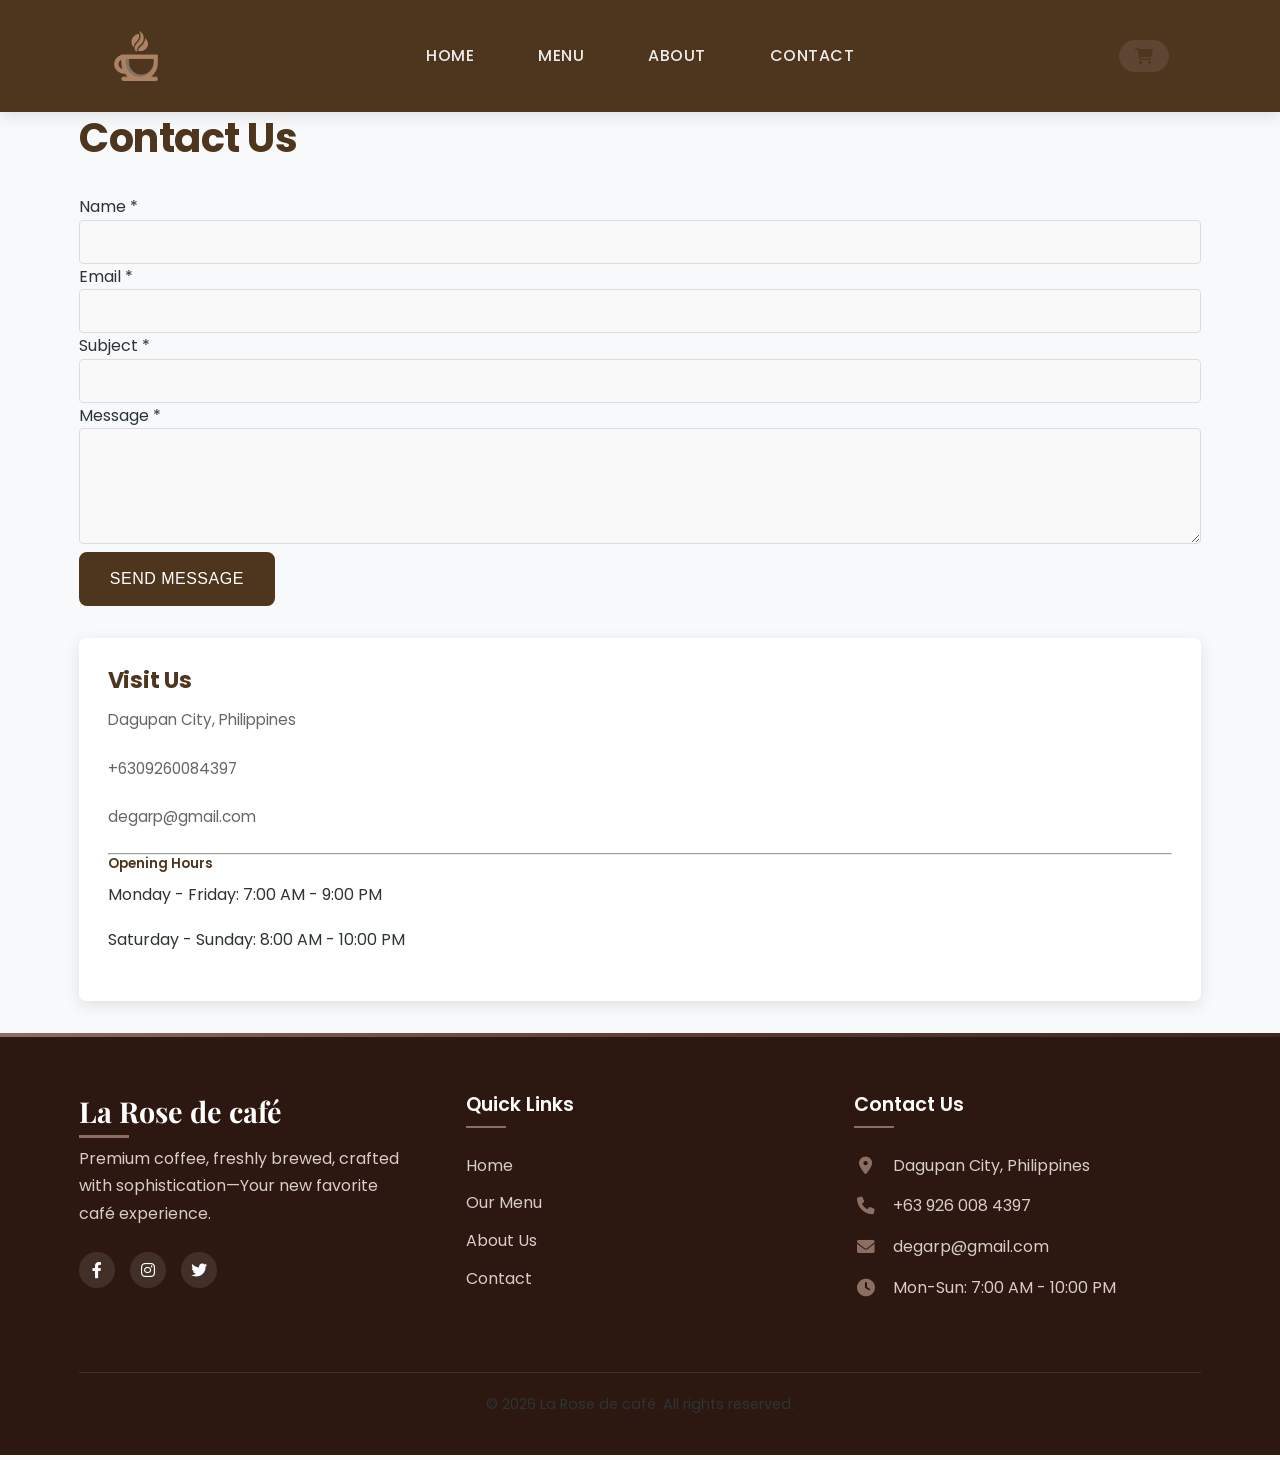
<file: contact.html>
<!DOCTYPE html>
<html lang="en">
<head>
    <meta charset="UTF-8">
    <meta name="viewport" content="width=device-width, initial-scale=1.0">
    <link href="https://fonts.googleapis.com/css2?family=Poppins:wght@300;400;500;600;700&family=Playfair+Display:wght@700&display=swap" rel="stylesheet">
    <title>Contact Us - La Rose de café</title>
    <link rel="stylesheet" href="assets/css/style.css">
    <link rel="stylesheet" href="https://cdnjs.cloudflare.com/ajax/libs/font-awesome/6.0.0-beta3/css/all.min.css">
</head>
<body>
    <header>
        <div class="container">
            <nav class="navbar">
                <div class="logo">
                    <a href="index.html">
                        <img src="assets/images/logo.png" alt="La Rose de café" style="height: 50px; vertical-align: middle; margin-right: 10px;">
                    </a>
                </div>
                <div class="nav-center">
                    <ul class="nav-links">
                        <li><a href="index.html">Home</a></li>
                        <li><a href="menu.html">Menu</a></li>
                        <li><a href="about.html">About</a></li>
                        <li><a href="contact.html">Contact</a></li>
                    </ul>
                </div>
                <div class="nav-right">
                    <a href="cart.html" class="cart-link">
                        <i class="fas fa-shopping-cart"></i>
                    </a>
                    <button class="hamburger" id="hamburger">
                        <i class="fas fa-bars"></i>
                    </button>
                </div>
            </nav>
        </div>
    </header>

    <main class="container my-5">
    <h1 class="mb-4">Contact Us</h1>
    
    <div class="row">
        <div class="col-md-6">
            <form method="POST" action="contact.html" class="needs-validation" novalidate>
                <div class="mb-3">
                    <label for="name" class="form-label">Name *</label>
                    <input type="text" class="form-control" id="name" name="name" required>
                    <div class="invalid-feedback">
                        Please provide your name.
                    </div>
                </div>
                
                <div class="mb-3">
                    <label for="email" class="form-label">Email *</label>
                    <input type="email" class="form-control" id="email" name="email" required>
                    <div class="invalid-feedback">
                        Please provide a valid email address.
                    </div>
                </div>
                
                <div class="mb-3">
                    <label for="subject" class="form-label">Subject *</label>
                    <input type="text" class="form-control" id="subject" name="subject" required>
                    <div class="invalid-feedback">
                        Please provide a subject.
                    </div>
                </div>
                
                <div class="mb-3">
                    <label for="message" class="form-label">Message *</label>
                    <textarea class="form-control" id="message" name="message" rows="5" required></textarea>
                    <div class="invalid-feedback">
                        Please enter your message.
                    </div>
                </div>
                
                <button type="submit" class="btn btn-primary">Send Message</button>
            </form>
        </div>
        
        <div class="col-md-5 offset-md-1 mt-4 mt-md-0">
            <div class="card">
                <div class="card-body">
                    <h5 class="card-title">Visit Us</h5>
                    <p class="card-text">
                        <i class="bi bi-geo-alt-fill me-2"></i> Dagupan City, Philippines
                    </p>
                    <p class="card-text">
                        <i class="bi bi-telephone-fill me-2"></i> +6309260084397
                    </p>
                    <p class="card-text">
                        <i class="bi bi-envelope-fill me-2"></i> degarp@gmail.com
                    </p>
                    <hr>
                    <h5>Opening Hours</h5>
                    <p class="mb-1">Monday - Friday: 7:00 AM - 9:00 PM</p>
                    <p class="mb-1">Saturday - Sunday: 8:00 AM - 10:00 PM</p>
                </div>
            </div>
        </div>
    </div>
</main>

<script>
document.addEventListener('DOMContentLoaded', function() {
    const forms = document.querySelectorAll('.needs-validation');
    forms.forEach(form => {
        form.addEventListener('submit', event => {
            if (!form.checkValidity()) {
                event.preventDefault();
                event.stopPropagation();
            }
            form.classList.add('was-validated');
        });
    });
});
</script>

    </main>

    <!-- Main Footer Section -->
    <footer class="site-footer">
        <div class="container">
            <div class="footer-grid">
                <!-- Brand Info -->
                <div class="footer-brand">
                    <h3 class="footer-logo">La Rose de café</h3>
                    <p class="footer-tagline">Premium coffee, freshly brewed, crafted with sophistication—Your new favorite café experience.</p>
                    
                    <div class="social-links">
                        <a href="#" class="social-link" aria-label="Facebook">
                            <i class="fab fa-facebook-f"></i>
                            <span class="social-text">Facebook</span>
                        </a>
                        <a href="#" class="social-link" aria-label="Instagram">
                            <i class="fab fa-instagram"></i>
                            <span class="social-text">Instagram</span>
                        </a>
                        <a href="#" class="social-link" aria-label="Twitter">
                            <i class="fab fa-twitter"></i>
                            <span class="social-text">Twitter</span>
                        </a>
                    </div>
                </div>
                
                <!-- Quick Links -->
                <div class="footer-links">
                    <h4>Quick Links</h4>
                    <ul>
                        <li><a href="index.html">Home</a></li>
                        <li><a href="menu.html">Our Menu</a></li>
                        <li><a href="about.html">About Us</a></li>
                        <li><a href="contact.html">Contact</a></li>
                    </ul>
                </div>
                
                <!-- Contact Information -->
                <div class="footer-contact">
                    <h4>Contact Us</h4>
                    <div class="contact-info">
                        <div class="contact-item">
                            <i class="fas fa-map-marker-alt"></i>
                            <span>Dagupan City, Philippines</span>
                        </div>
                        <div class="contact-item">
                            <i class="fas fa-phone"></i>
                            <a href="tel:+6309260084397">+63 926 008 4397</a>
                        </div>
                        <div class="contact-item">
                            <i class="fas fa-envelope"></i>
                            <a href="mailto:degarp@gmail.com">degarp@gmail.com</a>
                        </div>
                        <div class="contact-item">
                            <i class="fas fa-clock"></i>
                            <span>Mon-Sun: 7:00 AM - 10:00 PM</span>
                        </div>
                    </div>
                </div>
            </div>
            
            <div class="footer-bottom">
                <p>&copy; 2026 La Rose de café. All rights reserved.</p>
            </div>
        </div>
    </footer>

    <!-- Main JavaScript File -->
    <script src="assets/js/main.js"></script>
    
</body>
</html>
</file>
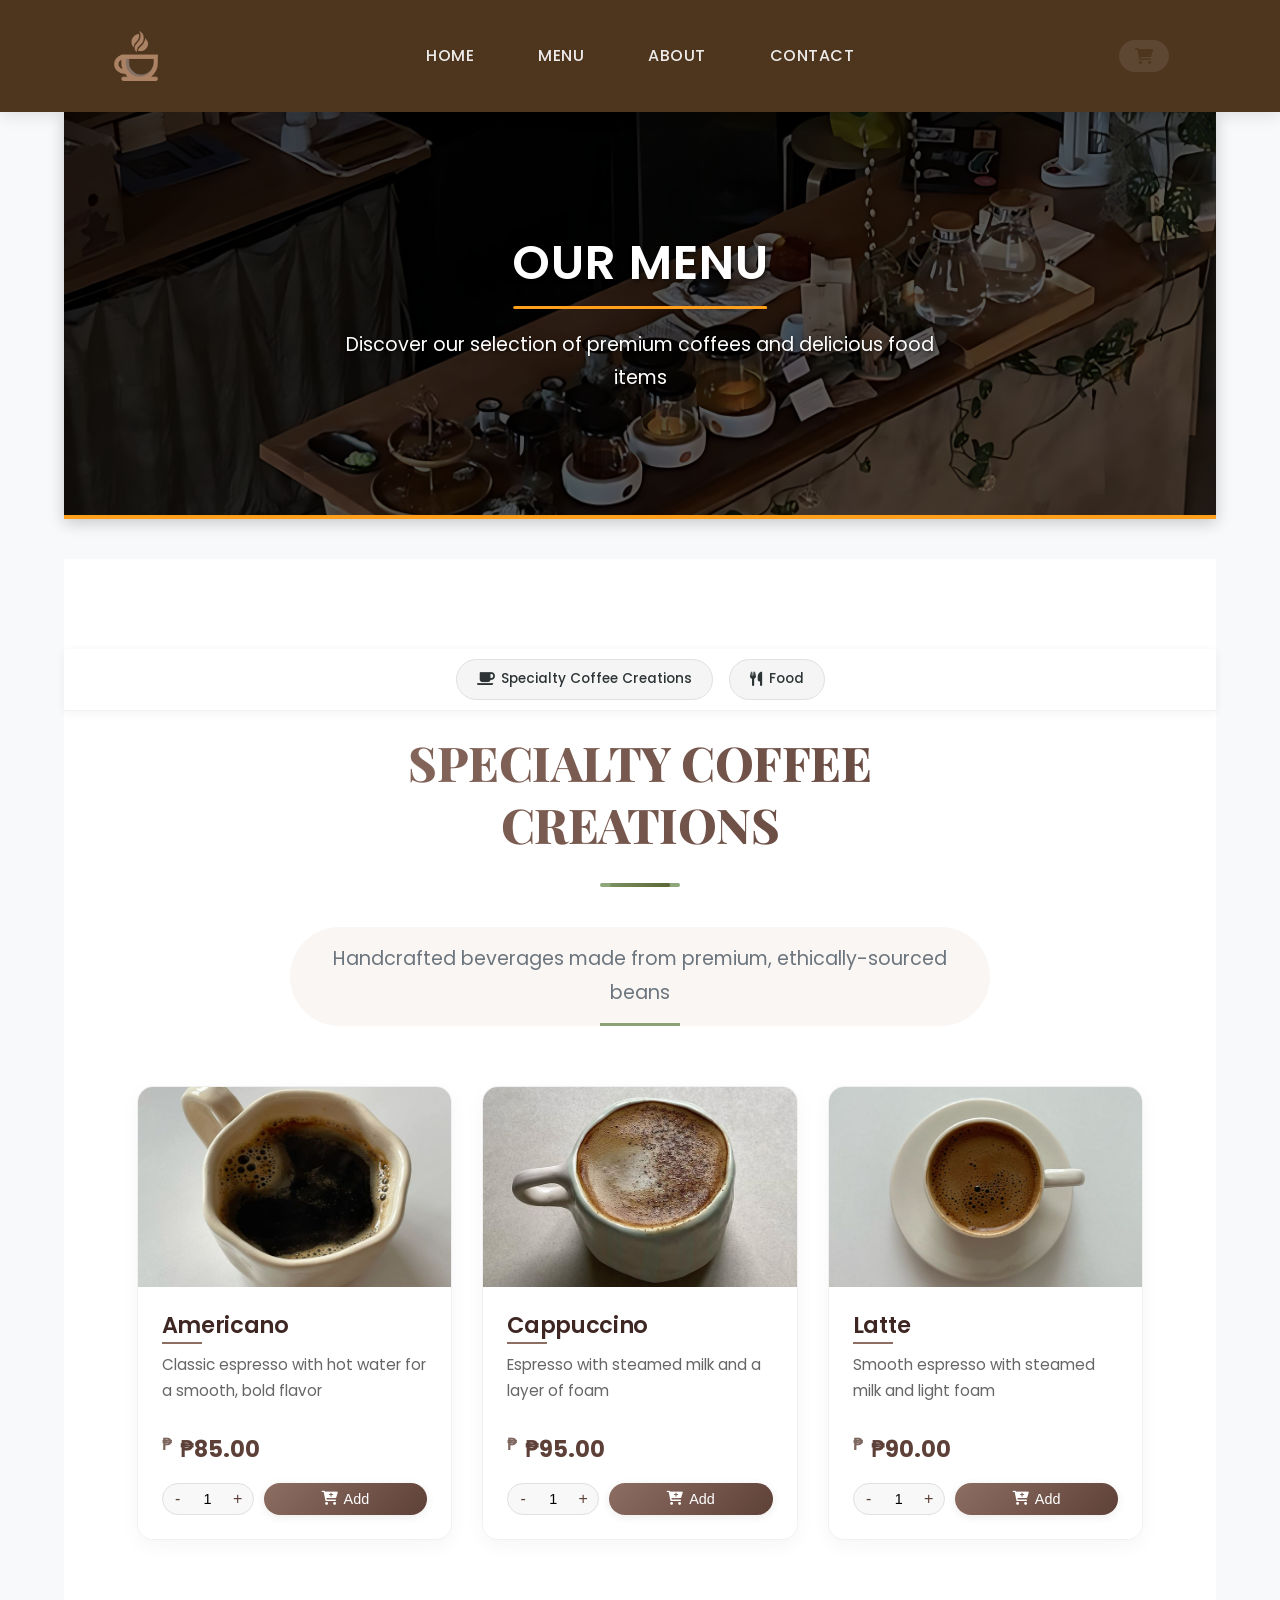
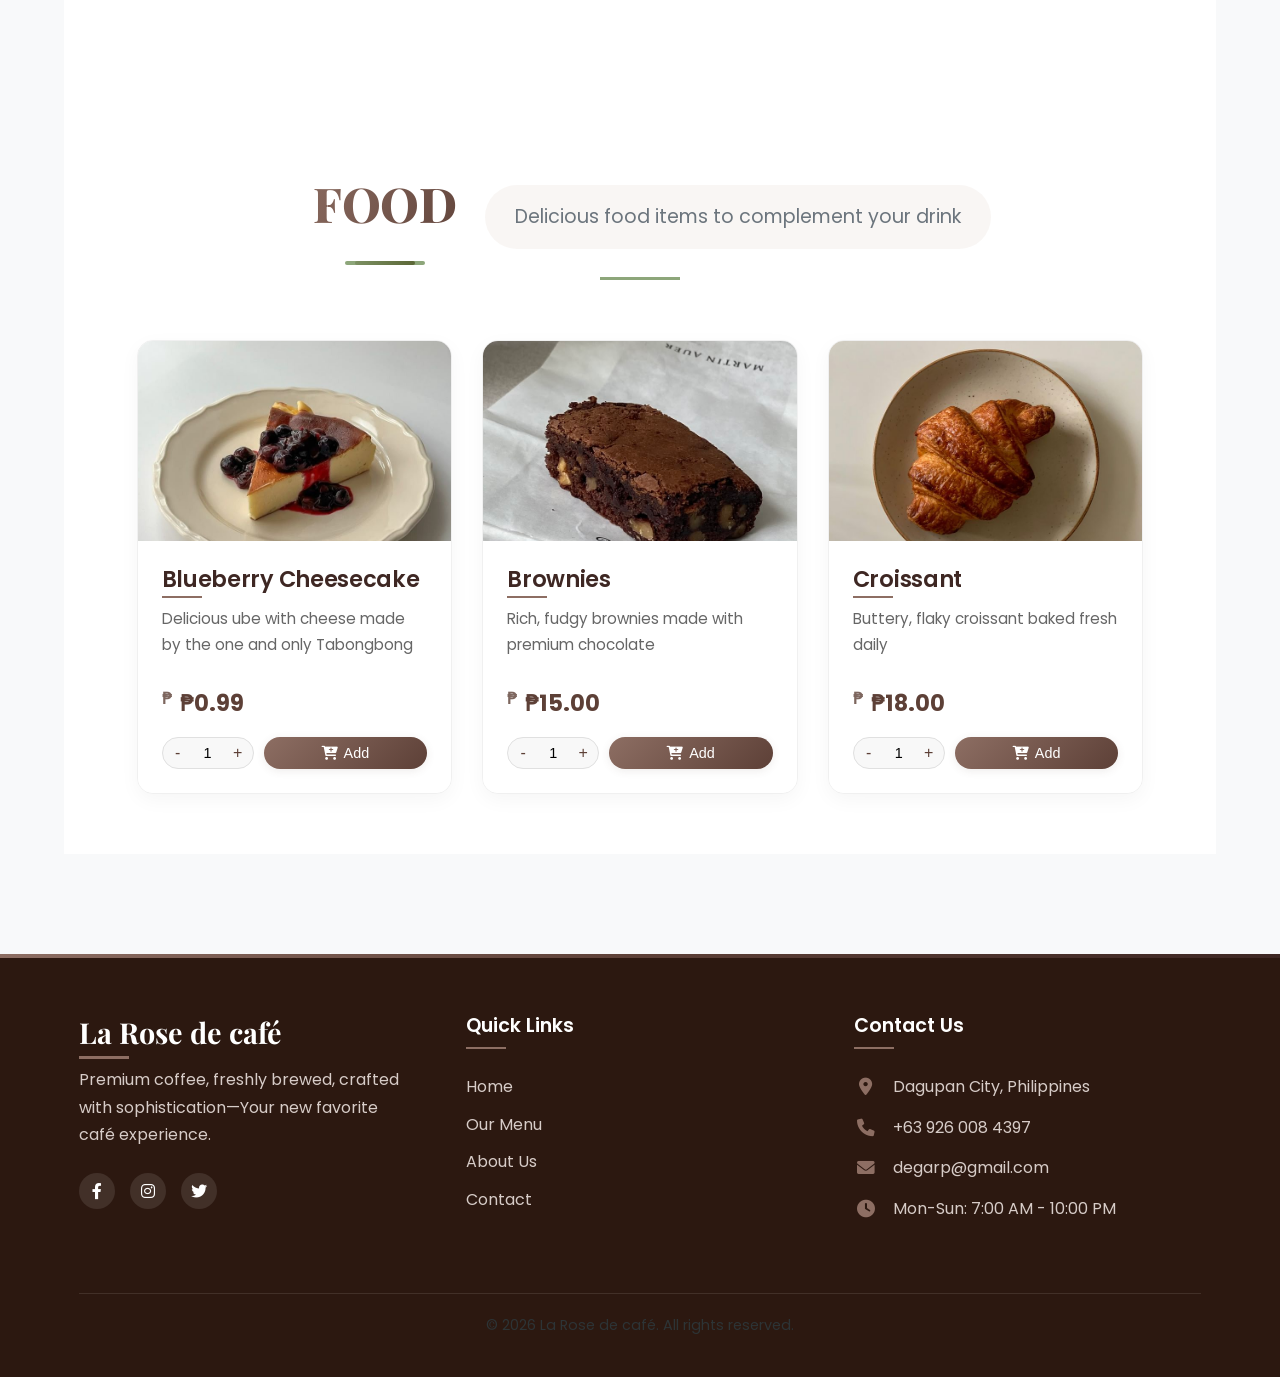
<file: menu.html>
<!DOCTYPE html>
<html lang="en">
<head>
    <meta charset="UTF-8">
    <meta name="viewport" content="width=device-width, initial-scale=1.0">
    <link href="https://fonts.googleapis.com/css2?family=Poppins:wght@300;400;500;600;700&family=Playfair+Display:wght@700&display=swap" rel="stylesheet">
    <title>Our Menu - La Rose de café</title>
    <link rel="stylesheet" href="assets/css/style.css">
    <link rel="stylesheet" href="assets/css/menu.css">
    <link rel="stylesheet" href="https://cdnjs.cloudflare.com/ajax/libs/font-awesome/6.0.0-beta3/css/all.min.css">
</head>
<body>
    <header>
        <div class="container">
            <nav class="navbar">
                <div class="logo">
                    <a href="index.html">
                        <img src="assets/images/logo.png" alt="La Rose de café" style="height: 50px; vertical-align: middle; margin-right: 10px;">
                    </a>
                </div>
                <div class="nav-center">
                    <ul class="nav-links">
                        <li><a href="index.html">Home</a></li>
                        <li><a href="menu.html">Menu</a></li>
                        <li><a href="about.html">About</a></li>
                        <li><a href="contact.html">Contact</a></li>
                    </ul>
                </div>
                <div class="nav-right">
                    <a href="cart.html" class="cart-link">
                        <i class="fas fa-shopping-cart"></i>
                    </a>
                    <button class="hamburger" id="hamburger">
                        <i class="fas fa-bars"></i>
                    </button>
                </div>
            </nav>
        </div>
    </header>

    <main class="container menu-page">
    <!-- Menu Hero Section -->
    <section class="page-header">
        <div class="container">
            <h1>Our Menu</h1>
            <p>Discover our selection of premium coffees and delicious food items</p>
        </div>
    </section>

    <section class="menu-categories">
        <nav class="category-nav">
            <div class="container">
                <ul class="category-list">
                    <li class="category-item">
                        <a href="#coffee" class="category-link" data-category="coffee">
                            <span class="category-icon">
                                <i class="fas fa-coffee"></i>
                            </span>
                            <span class="category-name">Specialty Coffee Creations</span>
                        </a>
                    </li>
                    <li class="category-item">
                        <a href="#food" class="category-link" data-category="food">
                            <span class="category-icon">
                                <i class="fas fa-utensils"></i>
                            </span>
                            <span class="category-name">Food</span>
                        </a>
                    </li>
                </ul>
            </div>
        </nav>

        <div class="container">
            <div id="coffee" class="menu-section">
                <div class="section-header">
                    <h2 class="section-title">
                        <span class="title-text">Specialty Coffee Creations</span>
                        <span class="title-decoration"></span>
                    </h2>
                    <p class="section-description">Handcrafted beverages made from premium, ethically-sourced beans</p>
                </div>
                
                <div class="menu-grid">
                    <div class="menu-item">
                        <div class="menu-img-container">
                            <img src="assets/images/Americano.png" class="menu-img" alt="Americano">
                        </div>
                        <div class="menu-content">
                            <h3 class="menu-title">Americano</h3>
                            <p class="menu-description">Classic espresso with hot water for a smooth, bold flavor</p>
                            <div class="menu-price">₱85.00</div>
                            
                            <form class="add-to-cart-form" method="post" action="">
                                <input type="hidden" name="item_id" value="1">
                                <div class="quantity-selector">
                                    <button type="button" class="quantity-btn minus">-</button>
                                    <input type="number" name="quantity" value="1" min="1" class="quantity-input" readonly>
                                    <button type="button" class="quantity-btn plus">+</button>
                                </div>
                                <button type="submit" name="add_to_cart" class="add-to-cart-btn">
                                    <i class="fas fa-cart-plus"></i> Add
                                </button>
                            </form>
                        </div>
                    </div>

                    <div class="menu-item">
                        <div class="menu-img-container">
                            <img src="assets/images/Cappuccino.png" class="menu-img" alt="Cappuccino">
                        </div>
                        <div class="menu-content">
                            <h3 class="menu-title">Cappuccino</h3>
                            <p class="menu-description">Espresso with steamed milk and a layer of foam</p>
                            <div class="menu-price">₱95.00</div>
                            
                            <form class="add-to-cart-form" method="post" action="">
                                <input type="hidden" name="item_id" value="2">
                                <div class="quantity-selector">
                                    <button type="button" class="quantity-btn minus">-</button>
                                    <input type="number" name="quantity" value="1" min="1" class="quantity-input" readonly>
                                    <button type="button" class="quantity-btn plus">+</button>
                                </div>
                                <button type="submit" name="add_to_cart" class="add-to-cart-btn">
                                    <i class="fas fa-cart-plus"></i> Add
                                </button>
                            </form>
                        </div>
                    </div>

                    <div class="menu-item">
                        <div class="menu-img-container">
                            <img src="assets/images/Latte.png" class="menu-img" alt="Latte">
                        </div>
                        <div class="menu-content">
                            <h3 class="menu-title">Latte</h3>
                            <p class="menu-description">Smooth espresso with steamed milk and light foam</p>
                            <div class="menu-price">₱90.00</div>
                            
                            <form class="add-to-cart-form" method="post" action="">
                                <input type="hidden" name="item_id" value="3">
                                <div class="quantity-selector">
                                    <button type="button" class="quantity-btn minus">-</button>
                                    <input type="number" name="quantity" value="1" min="1" class="quantity-input" readonly>
                                    <button type="button" class="quantity-btn plus">+</button>
                                </div>
                                <button type="submit" name="add_to_cart" class="add-to-cart-btn">
                                    <i class="fas fa-cart-plus"></i> Add
                                </button>
                            </form>
                        </div>
                    </div>
                </div>
            </div>

            <div id="food" class="menu-section">
                <div class="section-header">
                    <h2 class="section-title">
                        <span class="title-text">Food</span>
                        <span class="title-decoration"></span>
                    </h2>
                    <p class="section-description">Delicious food items to complement your drink</p>
                </div>
                
                <div class="menu-grid">
                    <div class="menu-item">
                        <div class="menu-img-container">
                            <img src="assets/images/Blueberry.png" class="menu-img" alt="Blueberry Cheesecake">
                        </div>
                        <div class="menu-content">
                            <h3 class="menu-title">Blueberry Cheesecake</h3>
                            <p class="menu-description">Delicious ube with cheese made by the one and only Tabongbong</p>
                            <div class="menu-price">₱0.99</div>
                            
                            <form class="add-to-cart-form" method="post" action="">
                                <input type="hidden" name="item_id" value="4">
                                <div class="quantity-selector">
                                    <button type="button" class="quantity-btn minus">-</button>
                                    <input type="number" name="quantity" value="1" min="1" class="quantity-input" readonly>
                                    <button type="button" class="quantity-btn plus">+</button>
                                </div>
                                <button type="submit" name="add_to_cart" class="add-to-cart-btn">
                                    <i class="fas fa-cart-plus"></i> Add
                                </button>
                            </form>
                        </div>
                    </div>

                    <div class="menu-item">
                        <div class="menu-img-container">
                            <img src="assets/images/Brownies.png" class="menu-img" alt="Brownies">
                        </div>
                        <div class="menu-content">
                            <h3 class="menu-title">Brownies</h3>
                            <p class="menu-description">Rich, fudgy brownies made with premium chocolate</p>
                            <div class="menu-price">₱15.00</div>
                            
                            <form class="add-to-cart-form" method="post" action="">
                                <input type="hidden" name="item_id" value="5">
                                <div class="quantity-selector">
                                    <button type="button" class="quantity-btn minus">-</button>
                                    <input type="number" name="quantity" value="1" min="1" class="quantity-input" readonly>
                                    <button type="button" class="quantity-btn plus">+</button>
                                </div>
                                <button type="submit" name="add_to_cart" class="add-to-cart-btn">
                                    <i class="fas fa-cart-plus"></i> Add
                                </button>
                            </form>
                        </div>
                    </div>

                    <div class="menu-item">
                        <div class="menu-img-container">
                            <img src="assets/images/Croissant.png" class="menu-img" alt="Croissant">
                        </div>
                        <div class="menu-content">
                            <h3 class="menu-title">Croissant</h3>
                            <p class="menu-description">Buttery, flaky croissant baked fresh daily</p>
                            <div class="menu-price">₱18.00</div>
                            
                            <form class="add-to-cart-form" method="post" action="">
                                <input type="hidden" name="item_id" value="6">
                                <div class="quantity-selector">
                                    <button type="button" class="quantity-btn minus">-</button>
                                    <input type="number" name="quantity" value="1" min="1" class="quantity-input" readonly>
                                    <button type="button" class="quantity-btn plus">+</button>
                                </div>
                                <button type="submit" name="add_to_cart" class="add-to-cart-btn">
                                    <i class="fas fa-cart-plus"></i> Add
                                </button>
                            </form>
                        </div>
                    </div>
                </div>
            </div>
        </div>
    </section>
</main>

    </main>

    <!-- Main Footer Section -->
    <footer class="site-footer">
        <div class="container">
            <div class="footer-grid">
                <!-- Brand Info -->
                <div class="footer-brand">
                    <h3 class="footer-logo">La Rose de café</h3>
                    <p class="footer-tagline">Premium coffee, freshly brewed, crafted with sophistication—Your new favorite café experience.</p>
                    
                    <div class="social-links">
                        <a href="#" class="social-link" aria-label="Facebook">
                            <i class="fab fa-facebook-f"></i>
                            <span class="social-text">Facebook</span>
                        </a>
                        <a href="#" class="social-link" aria-label="Instagram">
                            <i class="fab fa-instagram"></i>
                            <span class="social-text">Instagram</span>
                        </a>
                        <a href="#" class="social-link" aria-label="Twitter">
                            <i class="fab fa-twitter"></i>
                            <span class="social-text">Twitter</span>
                        </a>
                    </div>
                </div>
                
                <!-- Quick Links -->
                <div class="footer-links">
                    <h4>Quick Links</h4>
                    <ul>
                        <li><a href="index.html">Home</a></li>
                        <li><a href="menu.html">Our Menu</a></li>
                        <li><a href="about.html">About Us</a></li>
                        <li><a href="contact.html">Contact</a></li>
                    </ul>
                </div>
                
                <!-- Contact Information -->
                <div class="footer-contact">
                    <h4>Contact Us</h4>
                    <div class="contact-info">
                        <div class="contact-item">
                            <i class="fas fa-map-marker-alt"></i>
                            <span>Dagupan City, Philippines</span>
                        </div>
                        <div class="contact-item">
                            <i class="fas fa-phone"></i>
                            <a href="tel:+6309260084397">+63 926 008 4397</a>
                        </div>
                        <div class="contact-item">
                            <i class="fas fa-envelope"></i>
                            <a href="mailto:degarp@gmail.com">degarp@gmail.com</a>
                        </div>
                        <div class="contact-item">
                            <i class="fas fa-clock"></i>
                            <span>Mon-Sun: 7:00 AM - 10:00 PM</span>
                        </div>
                    </div>
                </div>
            </div>
            
            <div class="footer-bottom">
                <p>&copy; 2026 La Rose de café. All rights reserved.</p>
            </div>
        </div>
    </footer>

    <!-- Main JavaScript File -->
    <script src="assets/js/main.js"></script>
    
</body>
</html>

<script>
document.addEventListener('DOMContentLoaded', function() {
    // Smooth scrolling for category links
    document.querySelectorAll('.category-nav a').forEach(anchor => {
        anchor.addEventListener('click', function(e) {
            e.preventDefault();
            const target = document.querySelector(this.getAttribute('href'));
            if (target) {
                target.scrollIntoView({
                    behavior: 'smooth',
                    block: 'start'
                });
            }
        });
    });

    // Quantity selector functionality
    document.querySelectorAll('.quantity-btn').forEach(button => {
        button.addEventListener('click', function() {
            const input = this.parentElement.querySelector('.quantity-input');
            let value = parseInt(input.value);
            
            if (this.classList.contains('plus')) {
                input.value = value + 1;
            } else if (this.classList.contains('minus') && value > 1) {
                input.value = value - 1;
            }
        });
    });
});
</script>
</file>
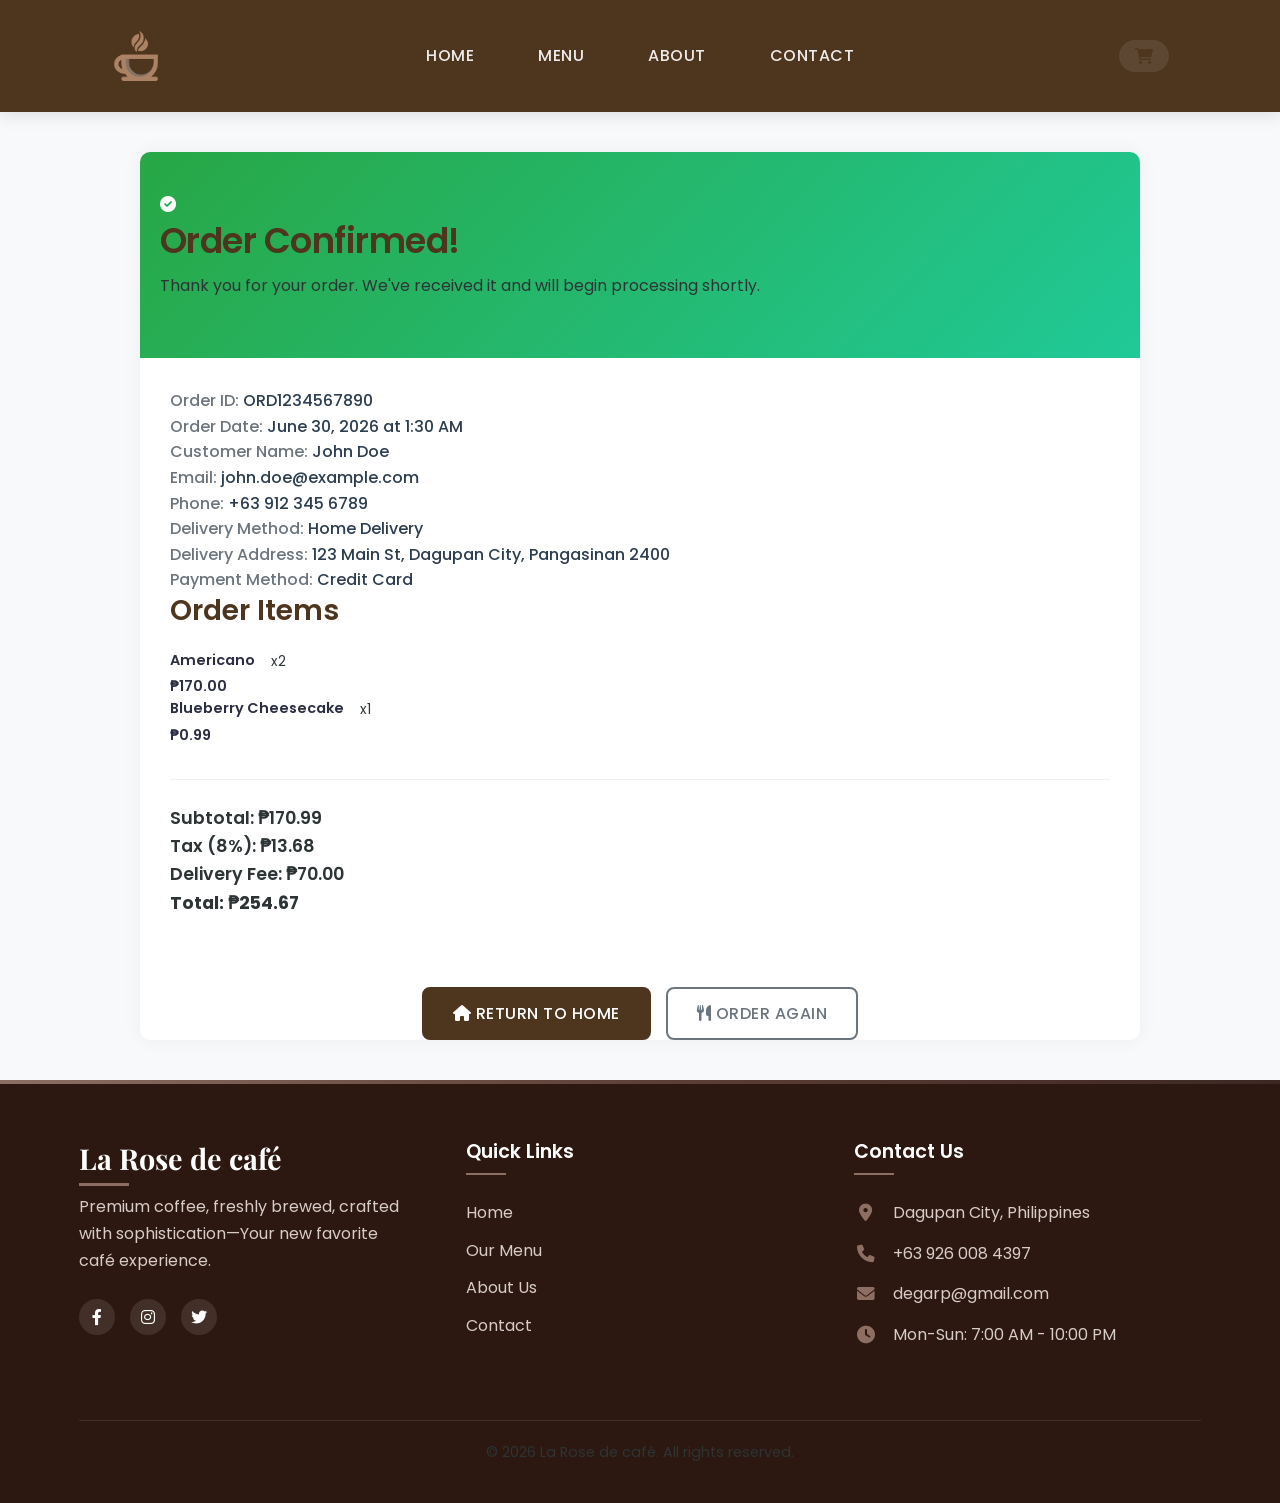
<file: receipt.html>
<!DOCTYPE html>
<html lang="en">
<head>
    <meta charset="UTF-8">
    <meta name="viewport" content="width=device-width, initial-scale=1.0">
    <link href="https://fonts.googleapis.com/css2?family=Poppins:wght@300;400;500;600;700&family=Playfair+Display:wght@700&display=swap" rel="stylesheet">
    <title>Order Confirmation - La Rose de café</title>
    <link rel="stylesheet" href="assets/css/style.css">
    <link rel="stylesheet" href="assets/css/receipt.css">
    <link rel="stylesheet" href="https://cdnjs.cloudflare.com/ajax/libs/font-awesome/6.0.0-beta3/css/all.min.css">
</head>
<body>
    <header>
        <div class="container">
            <nav class="navbar">
                <div class="logo">
                    <a href="index.html">
                        <img src="assets/images/logo.png" alt="La Rose de café" style="height: 50px; vertical-align: middle; margin-right: 10px;">
                    </a>
                </div>
                <div class="nav-center">
                    <ul class="nav-links">
                        <li><a href="index.html">Home</a></li>
                        <li><a href="menu.html">Menu</a></li>
                        <li><a href="about.html">About</a></li>
                        <li><a href="contact.html">Contact</a></li>
                    </ul>
                </div>
                <div class="nav-right">
                    <a href="cart.html" class="cart-link">
                        <i class="fas fa-shopping-cart"></i>
                    </a>
                    <button class="hamburger" id="hamburger">
                        <i class="fas fa-bars"></i>
                    </button>
                </div>
            </nav>
        </div>
    </header>

    <main class="container receipt-page">
    <div class="container">
        <div class="receipt-container">
            <div class="receipt-header">
                <div class="success-icon">
                    <i class="fas fa-check-circle"></i>
                </div>
                <h1>Order Confirmed!</h1>
                <p>Thank you for your order. We've received it and will begin processing shortly.</p>
            </div>

            <div class="receipt-details">
                <div class="order-info">
                    <div class="info-row">
                        <span class="label">Order ID:</span>
                        <span class="value">ORD1234567890</span>
                    </div>
                    <div class="info-row">
                        <span class="label">Order Date:</span>
                        <span class="value">June 30, 2026 at 1:30 AM</span>
                    </div>
                    <div class="info-row">
                        <span class="label">Customer Name:</span>
                        <span class="value">John Doe</span>
                    </div>
                    <div class="info-row">
                        <span class="label">Email:</span>
                        <span class="value">john.doe@example.com</span>
                    </div>
                    <div class="info-row">
                        <span class="label">Phone:</span>
                        <span class="value">+63 912 345 6789</span>
                    </div>
                    <div class="info-row">
                        <span class="label">Delivery Method:</span>
                        <span class="value">Home Delivery</span>
                    </div>
                    <div class="info-row">
                        <span class="label">Delivery Address:</span>
                        <span class="value">123 Main St, Dagupan City, Pangasinan 2400</span>
                    </div>
                    <div class="info-row">
                        <span class="label">Payment Method:</span>
                        <span class="value">Credit Card</span>
                    </div>
                </div>

                <div class="order-items">
                    <h3>Order Items</h3>
                    <div class="item-list">
                        <div class="item">
                            <div class="item-details">
                                <span class="item-name">Americano</span>
                                <span class="item-qty">x2</span>
                            </div>
                            <span class="item-price">₱170.00</span>
                        </div>
                        <div class="item">
                            <div class="item-details">
                                <span class="item-name">Blueberry Cheesecake</span>
                                <span class="item-qty">x1</span>
                            </div>
                            <span class="item-price">₱0.99</span>
                        </div>
                    </div>
                </div>

                <div class="order-totals">
                    <div class="total-row">
                        <span>Subtotal:</span>
                        <span>₱170.99</span>
                    </div>
                    <div class="total-row">
                        <span>Tax (8%):</span>
                        <span>₱13.68</span>
                    </div>
                    <div class="total-row">
                        <span>Delivery Fee:</span>
                        <span>₱70.00</span>
                    </div>
                    <div class="total-row grand-total">
                        <strong>Total:</strong>
                        <strong>₱254.67</strong>
                    </div>
                </div>
            </div>

            <div class="receipt-actions">
                <a href="index.html" class="btn btn-primary">
                    <i class="fas fa-home"></i> Return to Home
                </a>
                <a href="menu.html" class="btn btn-outline">
                    <i class="fas fa-utensils"></i> Order Again
                </a>
            </div>
        </div>
    </div>
</main>

    </main>

    <!-- Main Footer Section -->
    <footer class="site-footer">
        <div class="container">
            <div class="footer-grid">
                <!-- Brand Info -->
                <div class="footer-brand">
                    <h3 class="footer-logo">La Rose de café</h3>
                    <p class="footer-tagline">Premium coffee, freshly brewed, crafted with sophistication—Your new favorite café experience.</p>
                    
                    <div class="social-links">
                        <a href="#" class="social-link" aria-label="Facebook">
                            <i class="fab fa-facebook-f"></i>
                            <span class="social-text">Facebook</span>
                        </a>
                        <a href="#" class="social-link" aria-label="Instagram">
                            <i class="fab fa-instagram"></i>
                            <span class="social-text">Instagram</span>
                        </a>
                        <a href="#" class="social-link" aria-label="Twitter">
                            <i class="fab fa-twitter"></i>
                            <span class="social-text">Twitter</span>
                        </a>
                    </div>
                </div>
                
                <!-- Quick Links -->
                <div class="footer-links">
                    <h4>Quick Links</h4>
                    <ul>
                        <li><a href="index.html">Home</a></li>
                        <li><a href="menu.html">Our Menu</a></li>
                        <li><a href="about.html">About Us</a></li>
                        <li><a href="contact.html">Contact</a></li>
                    </ul>
                </div>
                
                <!-- Contact Information -->
                <div class="footer-contact">
                    <h4>Contact Us</h4>
                    <div class="contact-info">
                        <div class="contact-item">
                            <i class="fas fa-map-marker-alt"></i>
                            <span>Dagupan City, Philippines</span>
                        </div>
                        <div class="contact-item">
                            <i class="fas fa-phone"></i>
                            <a href="tel:+6309260084397">+63 926 008 4397</a>
                        </div>
                        <div class="contact-item">
                            <i class="fas fa-envelope"></i>
                            <a href="mailto:degarp@gmail.com">degarp@gmail.com</a>
                        </div>
                        <div class="contact-item">
                            <i class="fas fa-clock"></i>
                            <span>Mon-Sun: 7:00 AM - 10:00 PM</span>
                        </div>
                    </div>
                </div>
            </div>
            
            <div class="footer-bottom">
                <p>&copy; 2026 La Rose de café. All rights reserved.</p>
            </div>
        </div>
    </footer>

    <!-- Main JavaScript File -->
    <script src="assets/js/main.js"></script>
    
</body>
</html>
</file>
<file: assets/css/style.css>
/* 
 * Main Stylesheet for La Rose de café Coffee Shop
 * This file contains all the global styles and variables used throughout the website
 */

/* CSS Custom Properties (Variables) */
:root {
    --primary-color: #4E351E;
    --secondary-color: #f8f9fa;
    --accent-color: #36621490;  /* Pinkish brown color */
    --text-color: #2d3436;
    --light-text: #ffffff;
    --error-color: #e74c3c;
    --success-color: #2ecc71;
    --border-radius: 8px;
    --box-shadow: 0 4px 15px rgba(0, 0, 0, 0.1);
    --transition: all 0.3s ease;
}

/* Reset and Base Styles */
* {
    margin: 0;
    padding: 0;
    box-sizing: border-box;
}

body {
    line-height: 1.6;
    color: var(--text-color);
    background-color: var(--secondary-color);
    font-family: 'Poppins', -apple-system, BlinkMacSystemFont, 'Segoe UI', Roboto, Oxygen, Ubuntu, Cantarell, 'Open Sans', sans-serif;
    font-weight: 400;
    overflow-x: hidden;
    -webkit-font-smoothing: antialiased;
    -moz-osx-font-smoothing: grayscale;
}

/* 
 * Typography
 * Styles for all heading levels to ensure consistent typography
 */
h1, h2, h3, h4, h5, h6 {
    font-family: 'Poppins', -apple-system, BlinkMacSystemFont, 'Segoe UI', Roboto, sans-serif;
    font-weight: 600;
    line-height: 1.3;
    margin-bottom: 0.75em;
    color: var(--primary-color);
}

h1 {
    font-size: 2.5rem;
    font-weight: 700;
    letter-spacing: -0.5px;
}

h2 {
    font-size: 2rem;
    letter-spacing: -0.3px;
}

h3 {
    font-size: 1.75rem;
}

p {
    margin-bottom: 1.5em;
    font-weight: 400;
    color: var(--text-color);
    margin-bottom: 1.2rem;
}

a {
    color: var(--primary-color);
    text-decoration: none;
    transition: var(--transition);
}

a:hover {
    color: var(--accent-color);
    text-decoration: none;
}

.container {
    width: 90%;
    max-width: 1200px;
    margin: 0 auto;
    padding: 0 15px;
}

/* 
 * Hero Section
 * Large banner section at the top of the home page with background image
 * and centered content
 */
.hero {
    position: relative;
    height: 500px;
    width: 100vw;
    margin: 0 0 2rem 0;
    left: 50%;
    right: 50%;
    margin-left: -50vw;
    margin-right: -50vw;
    background: linear-gradient(rgba(0, 0, 0, 0.5), rgba(0, 0, 0, 0.5)), url('../images/about.png') center/cover no-repeat;
    color: white;
    display: flex;
    align-items: center;
    justify-content: center;
    text-align: center;
    overflow: hidden;
    border-radius: 0;
}

.hero-content {
    max-width: 800px;
    margin: 0 auto;
    padding: 2rem;
    position: relative;
    z-index: 2;
}

.hero h1 {
    font-size: 2.8rem;
    margin-bottom: 1.5rem;
    color: white;
    text-shadow: 2px 2px 4px rgba(0, 0, 0, 0.5);
}

.hero p {
    font-size: 1.2rem;
    margin-bottom: 2rem;
    color: #f0f0f0;
    max-width: 700px;
    margin-left: auto;
    margin-right: auto;
    text-shadow: 1px 1px 2px rgba(0, 0, 0, 0.7);
}

/* 
 * Header Styles
 * Sticky header that stays at the top of the page
 * Contains the logo and navigation menu
 */
header {
    background-color: var(--primary-color);
    color: var(--light-text);
    padding: 1rem 0;
    box-shadow: var(--box-shadow);
    position: sticky;
    top: 0;
    z-index: 1000;
    transition: var(--transition);
}

header.scrolled {
    padding: 0.5rem 0;
    background-color: rgba(44, 95, 45, 0.95);
    backdrop-filter: blur(10px);
}

/* 
 * Navigation Bar
 * Styles for the main navigation menu and logo
 */
.navbar {
    display: flex;
    align-items: center;
    justify-content: space-between;
    width: 100%;
    max-width: 1200px;
    margin: 0 auto;
    padding: 0 2rem;
    position: relative;
    min-height: 80px;
}

.logo {
    font-size: 1.8rem;
    font-weight: bold;
    position: absolute;
    left: 2rem;
    top: 50%;
    transform: translateY(-50%);
    z-index: 10;
}

.logo a {
    color: #ffffff; /* White color for the logo text */
    text-decoration: none;
    display: flex;
    align-items: center;
}

.logo a:hover {
    color: var(--accent-color); /* Accent color on hover */
}

.nav-center {
    flex: 1;
    display: flex;
    justify-content: center;
    margin: 0 auto;
}

.nav-links {
    display: flex;
    list-style: none;
    margin: 0;
    padding: 0;
    justify-content: center;
    align-items: center;
}

.nav-links li {
    margin: 0 1.25rem;
    display: flex;
    align-items: center;
    position: relative;
}

.nav-links a {
    color: var(--light-text);
    text-decoration: none;
    transition: all 0.3s ease;
    padding: 0.5rem 0.75rem;
    position: relative;
    font-weight: 500;
    font-size: 1rem;
    letter-spacing: 0.5px;
    text-transform: uppercase;
    opacity: 0.9;
}

.nav-links a:hover,
.nav-links a.active {
    color: #fff;
    opacity: 1;
}

.nav-links a::after {
    content: '';
    position: absolute;
    width: 0;
    height: 2px;
    bottom: 0;
    left: 50%;
    background-color: #fff;
    transition: all 0.3s ease;
    transform: translateX(-50%);
}

.nav-links a:hover::after,
.nav-links a.active::after {
    width: 60%;
}

.nav-right {
    position: absolute;
    right: 2rem;
    top: 50%;
    transform: translateY(-50%);
    z-index: 10;
    opacity: 0.9;
}

.cart-link {
    display: flex;
    align-items: center;
    gap: 0.5rem;
    padding: 0.5rem 1rem;
    border-radius: 50px;
    background: rgba(255, 255, 255, 0.1);
    transition: all 0.3s ease;
}

.cart-link:hover {
    background: rgba(255, 255, 255, 0.2);
    transform: translateY(-2px);
}

.cart-count {
    background: #fff;
    color: var(--accent-color);
    border-radius: 50%;
    width: 22px;
    height: 22px;
    display: flex;
    align-items: center;
    justify-content: center;
    font-size: 0.7rem;
    font-weight: 600;
    position: absolute;
    top: -8px;
    right: -5px;
    box-shadow: 0 2px 5px rgba(0,0,0,0.2);
}

.hamburger {
    display: none;
    background: none;
    border: none;
    color: white;
    font-size: 1.5rem;
    cursor: pointer;
    padding: 0.5rem;
    margin-left: 1rem;
}

.hamburger:hover {
    color: var(--accent-color);
}

/* Mobile Navigation */
@media (max-width: 768px) {
    .hamburger {
        display: block;
    }
    
    .nav-center {
        position: fixed;
        top: 80px;
        left: 0;
        right: 0;
        background: var(--primary-color);
        padding: 1rem 0;
        transform: translateY(-150%);
        transition: transform 0.3s ease;
        z-index: 999;
        box-shadow: 0 4px 10px rgba(0,0,0,0.1);
    }
    
    .nav-center.active {
        transform: translateY(0);
    }
    
    .nav-links {
        flex-direction: column;
        gap: 0;
    }
    
    .nav-links li {
        margin: 0;
        width: 100%;
        text-align: center;
    }
    
    .nav-links a {
        padding: 1rem;
        display: block;
        width: 100%;
    }
    
    .nav-links a::after {
        display: none;
    }
    
    .logo {
        position: relative;
        left: 0;
        top: 0;
        transform: none;
    }
    
    .nav-right {
        position: relative;
        right: 0;
        top: 0;
        transform: none;
    }
    
    .navbar {
        padding: 0 1rem;
    }
    
    .container {
        width: 95%;
    }
    
    /* Hero Section Mobile */
    .hero {
        height: 350px;
    }
    
    .hero h1 {
        font-size: 2rem;
    }
    
    .hero p {
        font-size: 1rem;
        padding: 0 1rem;
    }
    
    /* Product Grid Mobile */
    .product-grid {
        grid-template-columns: 1fr;
        gap: 1.5rem;
        padding: 0;
    }
    
    .product-card {
        max-width: 100%;
    }
    
    .product-image {
        height: 200px;
    }
    
    /* Card Styles Mobile */
    .card {
        margin-bottom: 1.5rem;
    }
    
    .card-img-container {
        height: 200px;
    }
    
    /* Section Titles Mobile */
    .section-title {
        font-size: 1.8rem;
    }
    
    /* Button Mobile */
    .btn-primary {
        width: 100%;
        justify-content: center;
    }
}

/* Menu Section */
.menu-section {
    padding: 3rem 0;
}

.menu-grid {
    display: grid;
    grid-template-columns: repeat(auto-fill, minmax(250px, 1fr));
    gap: 2rem;
    margin-top: 2rem;
}

.menu-item {
    background: white;
    border-radius: 8px;
    overflow: hidden;
    box-shadow: 0 3px 10px rgba(197, 125, 125, 0.1);
    transition: transform 0.3s ease;
}

.menu-item:hover {
    transform: translateY(-5px);
}

/* Menu Section */
.menu-page {
    padding: 2rem 0 4rem;
    background-color: #f8f9fa;
}

.page-header h1 {
    font-size: 3rem;
    margin-bottom: 1rem;
    color: white;
}

.page-header p {
    font-size: 1.2rem;
    max-width: 700px;
    margin: 0 auto;
    color: rgba(255, 255, 255, 0.9);
}

.menu-category {
    margin-bottom: 4rem;
}

.category-title {
    text-align: center;
    font-size: 2.2rem;
    margin-bottom: 1rem;
    color: var(--primary-color);
    position: relative;
    padding-bottom: 1rem;
}

.category-title::after {
    content: '';
    position: absolute;
    bottom: 0;
    left: 50%;
    transform: translateX(-50%);
    width: 80px;
    height: 4px;
    background: var(--accent-color);
    border-radius: 2px;
}

.category-description {
    text-align: center;
    max-width: 800px;
    margin: 0 auto 3rem;
    color: #666;
    font-size: 1.1rem;
    line-height: 1.7;
}

/* Menu Card Styles */
.menu-category .row {
    display: grid;
    grid-template-columns: repeat(auto-fill, minmax(300px, 1fr));
    gap: 2.5rem;
    margin: 2rem 0;
}

.card {
    background: #fff;
    border-radius: 16px;
    overflow: hidden;
    box-shadow: 0 6px 15px rgba(0, 0, 0, 0.08);
    transition: all 0.3s ease;
    display: flex;
    flex-direction: column;
    height: 100%;
    position: relative;
}

.card:hover {
    transform: translateY(-8px);
    box-shadow: 0 15px 30px rgba(0, 0, 0, 0.12);
}

.card-img-container {
    width: 100%;
    height: 240px;
    overflow: hidden;
    background: #fff;
    display: flex;
    align-items: center;
    justify-content: center;
    padding: 1.5rem;
    position: relative;
}

.card-img-container::before {
    content: '';
    position: absolute;
    top: 0;
    left: 0;
    right: 0;
    height: 50%;
    background: linear-gradient(to bottom, rgba(78, 53, 30, 0.03), transparent);
    z-index: 1;
}

.card-img-top {
    max-width: 100%;
    max-height: 100%;
    width: auto;
    height: auto;
    object-fit: contain;
    transition: transform 0.5s ease;
    position: relative;
    z-index: 2;
}

.card:hover .card-img-top {
    transform: scale(1.08);
}

.card-body {
    padding: 1.8rem;
    flex-grow: 1;
    display: flex;
    flex-direction: column;
    background: #fff;
    position: relative;
    z-index: 2;
}

.card-title {
    margin: 0 0 0.8rem;
    color: var(--primary-color);
    font-size: 1.4rem;
    font-weight: 700;
    letter-spacing: -0.3px;
}

.card-text {
    color: #666;
    margin-bottom: 1.5rem;
    flex-grow: 1;
    line-height: 1.6;
    font-size: 0.95rem;
}

.h5 {
    color: var(--accent-color);
    font-weight: 800;
    font-size: 1.4rem;
    margin-bottom: 1.5rem;
    display: inline-block;
}

/* Form Styles in Cards */
.card form {
    margin-top: auto;
}

.form-select {
    width: 100%;
    padding: 0.6rem 1rem;
    border: 1px solid #ddd;
    border-radius: 8px;
    margin-bottom: 1rem;
    font-size: 0.95rem;
    transition: all 0.3s ease;
}

.form-select:focus {
    border-color: var(--accent-color);
    box-shadow: 0 0 0 0.2rem rgba(255, 179, 71, 0.25);
    outline: none;
    background-color: white;
}

.form-control::placeholder {
    color: #aaa;
    font-weight: 400;
}

/* Checkout Page */
.checkout-page {
    padding: 2rem 0 4rem;
    background-color: #f8f9fa;
}

.checkout-header {
    text-align: center;
    margin-bottom: 2rem;
}

.checkout-header h1 {
    font-size: 2.5rem;
    color: var(--primary-color);
    margin-bottom: 1.5rem;
    position: relative;
    display: inline-block;
    padding-bottom: 0.5rem;
}

.checkout-header h1::after {
    content: '';
    position: absolute;
    left: 50%;
    bottom: 0;
    transform: translateX(-50%);
    width: 80px;
    height: 4px;
    background: var(--accent-color);
    border-radius: 2px;
}

.checkout-container {
    display: grid;
    grid-template-columns: 1.5fr 1fr;
    gap: 2.5rem;
    max-width: 1400px;
    margin: 0 auto;
    padding: 0 2rem;
}

.checkout-form-container {
    background: white;
    border-radius: 12px;
    padding: 2.5rem;
    box-shadow: 0 5px 25px rgba(0, 0, 0, 0.05);
    border: 1px solid rgba(0, 0, 0, 0.05);
}

.order-summary {
    background: white;
    border-radius: 12px;
    padding: 2.5rem;
    height: fit-content;
    box-shadow: 0 5px 25px rgba(0, 0, 0, 0.05);
    border: 1px solid rgba(0, 0, 0, 0.05);
    position: sticky;
    top: 100px;
    align-self: flex-start;
}

.checkout-section {
    margin-bottom: 3rem;
    padding-bottom: 2rem;
    border-bottom: 1px solid #f0f0f0;
}

.checkout-section:last-child {
    border-bottom: none;
    margin-bottom: 0;
    padding-bottom: 0;
}

.checkout-section h2 {
    font-size: 1.5rem;
    margin-bottom: 1.75rem;
    color: #2c2c2c;
    position: relative;
    padding-left: 1.5rem;
    font-weight: 600;
}

.checkout-section h2::before {
    content: '';
    position: absolute;
    left: 0;
    top: 50%;
    transform: translateY(-50%);
    width: 6px;
    height: 24px;
    background: var(--accent-color);
    border-radius: 3px;
}

/* Progress Steps */
.checkout-progress {
    margin: 2.5rem 0 4rem;
    position: relative;
}

.progress-container {
    position: relative;
    max-width: 700px;
    margin: 0 auto;
    padding: 0 50px;
}

.progress-steps {
    display: flex;
    justify-content: space-between;
    list-style: none;
    padding: 0;
    margin: 0 0 1.5rem 0;
    position: relative;
    z-index: 1;
}

.progress-steps::before {
    content: '';
    position: absolute;
    top: 18px;
    left: calc(50px + 16px);
    right: calc(50px + 16px);
    height: 4px;
    background: #f0f0f0;
    border-radius: 2px;
    z-index: -1;
}

.progress {
    position: absolute;
    top: 18px;
    left: calc(50px + 16px);
    height: 4px;
    background: var(--accent-color);
    transition: width 0.5s ease;
    z-index: 0;
    border-radius: 2px;
}

.step {
    text-align: center;
    position: relative;
    z-index: 1;
    flex: 1;
    max-width: 150px;
}

.step-icon {
    width: 40px;
    height: 40px;
    background: #f0f0f0;
    border-radius: 50%;
    display: flex;
    align-items: center;
    justify-content: center;
    margin: 0 auto 0.75rem;
    color: #999;
    font-weight: 600;
    transition: all 0.4s ease;
    position: relative;
    border: 2px solid transparent;
}

.step.active .step-icon {
    background: var(--accent-color);
    color: white;
    transform: scale(1.1);
    box-shadow: 0 4px 15px rgba(255, 179, 71, 0.3);
}

.step.completed .step-icon {
    background: var(--success-color);
    color: white;
}

.step.completed .step-icon::after {
    content: '✓';
    position: absolute;
    top: 50%;
    left: 50%;
    transform: translate(-50%, -50%);
    font-size: 1.2rem;
}

.step-label {
    font-size: 0.9rem;
    color: #999;
    font-weight: 500;
    transition: all 0.3s ease;
    display: block;
}

.step.active .step-label,
.step.completed .step-label {
    color: var(--primary-color);
    font-weight: 600;
}

/* Form Styles */
.form-group {
    margin-bottom: 1.5rem;
}

.form-group label {
    display: block;
    margin-bottom: 0.5rem;
    font-weight: 500;
    color: #444;
    font-size: 0.95rem;
}

.form-control {
    width: 100%;
    padding: 0.85rem 1.25rem;
    border: 1px solid #e0e0e0;
    border-radius: 8px;
    font-size: 1rem;
    transition: all 0.3s ease;
    background-color: #f9f9f9;
}

.form-control:focus {
    border-color: var(--accent-color);
    box-shadow: 0 0 0 3px rgba(255, 179, 71, 0.15);
    outline: none;
    background-color: white;
}

/* Delivery and Payment Options */
.delivery-options,
.payment-options {
    display: grid;
    gap: 1.25rem;
}

.delivery-option,
.payment-option {
    border: 2px solid #f0f0f0;
    border-radius: 10px;
    padding: 1.5rem;
    cursor: pointer;
    transition: all 0.3s ease;
    position: relative;
    background: #fcfcfc;
    margin: 0;
}

.delivery-option:hover,
.payment-option:hover {
    border-color: var(--accent-color);
    background: #fffaf5;
    transform: translateY(-2px);
}

.delivery-option input[type="radio"],
.payment-option input[type="radio"] {
    position: absolute;
    opacity: 0;
    width: 0;
    height: 0;
}

.delivery-option input[type="radio"]:checked + label,
.payment-option input[type="radio"]:checked + label {
    border-color: var(--accent-color);
    background: #fffaf5;
    box-shadow: 0 5px 15px rgba(255, 179, 71, 0.1);
}

.delivery-option label,
.payment-option label {
    display: flex;
    align-items: flex-start;
    margin: 0;
    cursor: pointer;
    padding: 0;
    width: 100%;
}

.delivery-option .option-content,
.payment-option .option-content {
    display: flex;
    align-items: flex-start;
    width: 100%;
}

.delivery-option i,
.payment-option i {
    font-size: 1.75rem;
    margin-right: 1.25rem;
    color: var(--accent-color);
    margin-top: 0.25rem;
    flex-shrink: 0;
}

.option-details {
    flex-grow: 1;
}

.delivery-option h4,
.payment-option h4 {
    margin: 0 0 0.5rem 0;
    color: #2c2c2c;
    font-size: 1.1rem;
    font-weight: 600;
}

.delivery-option p,
.payment-option p {
    margin: 0;
    color: #666;
    font-size: 0.95rem;
    line-height: 1.5;
}

.delivery-option .text-muted {
    font-size: 0.9rem;
    color: #888;
    margin-top: 0.25rem;
    display: block;
}

/* Payment Icons */
.payment-methods {
    display: flex;
    gap: 0.75rem;
    margin-top: 0.5rem;
}

.payment-method {
    width: 40px;
    height: 25px;
    background: #f5f5f5;
    border-radius: 4px;
    display: flex;
    align-items: center;
    justify-content: center;
    padding: 0.25rem;
}

.payment-method img {
    max-width: 100%;
    max-height: 100%;
    object-fit: contain;
}

/* Order Summary */
.order-summary h3 {
    font-size: 1.5rem;
    margin-bottom: 1.75rem;
    padding-bottom: 1.25rem;
    border-bottom: 1px solid #f0f0f0;
    color: #2c2c2c;
    position: relative;
}

.order-summary h3::after {
    content: '';
    position: absolute;
    left: 0;
    bottom: -1px;
    width: 60px;
    height: 3px;
    background: var(--accent-color);
    border-radius: 2px;
}

.order-items {
    margin-bottom: 2rem;
}

.order-item {
    display: flex;
    justify-content: space-between;
    align-items: center;
    padding: 1rem 0;
    border-bottom: 1px dashed #f0f0f0;
}

.order-item:last-child {
    border-bottom: none;
}

.item-details {
    display: flex;
    align-items: center;
    gap: 1rem;
}

.item-image {
    width: 60px;
    height: 60px;
    border-radius: 8px;
    overflow: hidden;
    background: #f5f5f5;
    flex-shrink: 0;
}

.item-image img {
    width: 100%;
    height: 100%;
    object-fit: cover;
}

.item-name {
    font-weight: 500;
    color: #444;
    margin-bottom: 0.25rem;
    display: block;
}

.item-quantity {
    font-size: 0.85rem;
    color: #888;
}

.item-price {
    font-weight: 600;
    color: var(--primary-color);
    font-size: 1.05rem;
}

.order-totals {
    margin-top: 2rem;
    padding-top: 1.5rem;
    border-top: 1px solid #f0f0f0;
}

.order-total {
    display: flex;
    justify-content: space-between;
    margin-bottom: 0.75rem;
    font-size: 1rem;
    color: #555;
}

.order-total:last-child {
    margin-bottom: 0;
    font-size: 1.25rem;
    font-weight: 700;
    color: var(--primary-color);
    padding-top: 1rem;
    border-top: 1px solid #f0f0f0;
    margin-top: 1rem;
}

/* Special Instructions */
.special-instructions textarea {
    min-height: 120px;
    resize: vertical;
}

/* Responsive */
@media (max-width: 1200px) {
    .checkout-container {
        padding: 0 1.5rem;
    }
}

@media (max-width: 992px) {
    .checkout-container {
        grid-template-columns: 1fr;
        max-width: 800px;
        margin: 0 auto;
    }
    
    .order-summary {
        position: static;
        margin-top: 2.5rem;
    }
    
    .checkout-header h1 {
        font-size: 2.2rem;
    }
}

@media (max-width: 768px) {
    .checkout-form-container,
    .order-summary {
        padding: 2rem;
    }
    
    .progress-container {
        padding: 0 20px;
    }
    
    .step-icon {
        width: 36px;
        height: 36px;
        font-size: 0.9rem;
    }
    
    .step-label {
        font-size: 0.8rem;
    }
}

@media (max-width: 576px) {
    .checkout-header h1 {
        gap: 1.5rem;
    }
    
    .page-header h1 {
        font-size: 2rem;
    }
    
    .category-title {
        font-size: 1.8rem;
    }
}

/* Category Navigation */
.category-nav {
    margin-bottom: 2.5rem;
    position: sticky;
    top: 80px;
    background: white;
    padding: 1rem 0;
    z-index: 99;
    box-shadow: 0 2px 10px rgba(0, 0, 0, 0.05);
}

.category-nav ul {
    display: flex;
    justify-content: center;
    list-style: none;
    flex-wrap: wrap;
    gap: 1rem;
    padding: 0;
    margin: 0;
}

.category-nav a {
    padding: 0.5rem 1.25rem;
    border-radius: 30px;
    background: #f5f5f5;
    color: var(--text-color);
    font-weight: 500;
    transition: all 0.3s ease;
    text-decoration: none;
}

.category-nav a:hover,
.category-nav a:focus {
    background: var(--primary-color);
    color: white;
    transform: translateY(-2px);
}

/* Responsive adjustments */
@media (max-width: 767.98px) {
    .card {
        margin-bottom: 1.5rem;
    }
    
    .category-nav {
        top: 60px;
    }
    
    .category-nav ul {
        justify-content: flex-start;
        overflow-x: auto;
        padding-bottom: 0.5rem;
        -webkit-overflow-scrolling: touch;
    }
    
    .category-nav li {
        white-space: nowrap;
    }
}

.item-details {
    padding: 1.5rem;
}

.item-details h3 {
    margin-bottom: 0.5rem;
    color: var(--primary-color);
}

.price {
    font-weight: bold;
    color: var(--accent-color);
    font-size: 1.2rem;
    margin: 0.5rem 0;
}

/* Featured Products */
.featured-products {
    padding: 4rem 0;
    background-color: #f8f9fa;
}

.section-title {
    font-family: 'Playfair Display', serif;
    font-weight: 700;
    text-align: center;
    margin-bottom: 3rem;
    color: #58281dcf;
    position: relative;
    padding-bottom: 1rem;
    font-size: 2.5rem;
    letter-spacing: 1px;
    text-transform: uppercase;
}

.section-title::after {
    content: '';
    position: absolute;
    bottom: 0;
    left: 50%;
    transform: translateX(-50%);
    width: 80px;
    height: 4px;
    background: var(--accent-color);
    border-radius: 2px;
}

.product-grid {
    display: grid;
    grid-template-columns: repeat(auto-fit, minmax(300px, 1fr));
    gap: 2.5rem;
    margin-top: 2rem;
    padding: 0 1rem;
}

.product-card {
    background: #fff;
    border-radius: 16px;
    overflow: hidden;
    box-shadow: 0 6px 15px rgba(0, 0, 0, 0.08);
    transition: all 0.3s ease;
    display: flex;
    flex-direction: column;
    height: 100%;
    position: relative;
}

.product-card:hover {
    transform: translateY(-8px);
    box-shadow: 0 15px 30px rgba(0, 0, 0, 0.12);
}

.product-image {
    width: 100%;
    height: 240px;
    overflow: hidden;
    background: #fff;
    display: flex;
    align-items: center;
    justify-content: center;
    padding: 1.5rem;
    position: relative;
}

.product-image::before {
    content: '';
    position: absolute;
    top: 0;
    left: 0;
    right: 0;
    height: 50%;
    background: linear-gradient(to bottom, rgba(78, 53, 30, 0.03), transparent);
    z-index: 1;
}

.product-image img {
    max-width: 100%;
    max-height: 100%;
    width: 100%;
    height: 100%;
    object-fit: cover;
    transition: transform 0.5s ease;
    position: relative;
    z-index: 2;
}

.product-card:hover .product-image img {
    transform: scale(1.08);
}

.product-details {
    padding: 1.8rem;
    flex-grow: 1;
    display: flex;
    flex-direction: column;
    background: #fff;
    position: relative;
    z-index: 2;
}

.product-details h3 {
    margin: 0 0 0.8rem;
    color: var(--primary-color);
    font-size: 1.4rem;
    font-weight: 700;
    letter-spacing: -0.3px;
}

.product-details .price {
    color: var(--accent-color);
    font-weight: 800;
    font-size: 1.4rem;
    margin-bottom: 1rem;
    display: inline-block;
    background: rgba(255, 179, 71, 0.15);
    padding: 0.3rem 1rem;
    border-radius: 20px;
    font-size: 1.1rem;
}

.product-details p {
    color: #666;
    margin-bottom: 1.5rem;
    flex-grow: 1;
    line-height: 1.6;
    font-size: 0.95rem;
}

/* Responsive adjustments */
@media (max-width: 768px) {
    .product-grid {
        grid-template-columns: repeat(auto-fit, minmax(280px, 1fr));
        gap: 2rem;
        padding: 0;
    }
    
    .product-image {
        height: 220px;
        padding: 1rem;
    }
    
    .product-details {
        padding: 1.5rem;
    }
}

@media (max-width: 480px) {
    .section-title {
        font-size: 1.8rem;
        margin-bottom: 2rem;
    }
    
    .product-grid {
        grid-template-columns: 1fr;
        gap: 1.5rem;
    }
    
    .product-card {
        max-width: 100%;
        margin: 0 auto;
    }
}

/* About Page Styles */
.about-section {
    padding: 5rem 0;
    background-color: var(--light-text);
    border-radius: var(--border-radius);
    box-shadow: var(--box-shadow);
    margin: 2rem 0;
    position: relative;
    overflow: hidden;
}

.about-section::before {
    content: '';
    position: absolute;
    top: 0;
    left: 0;
    width: 100%;
    height: 100%;
    background: linear-gradient(135deg, rgba(255, 255, 255, 0.1) 0%, rgba(255, 255, 255, 0.05) 100%);
    z-index: 0;
}

.team-card {
    background: white;
    border-radius: var(--border-radius);
    padding: 2rem;
    box-shadow: var(--box-shadow);
    transition: var(--transition);
    height: 100%;
    position: relative;
    z-index: 1;
}

.team-card:hover {
    transform: translateY(-5px);
    box-shadow: 0 10px 20px rgba(0, 0, 0, 0.15);
}

/* Contact Page Styles */
.contact-section {
    padding: 5rem 0;
}

.contact-card {
    background: white;
    border-radius: var(--border-radius);
    box-shadow: var(--box-shadow);
    padding: 2rem;
    height: 100%;
    transition: var(--transition);
}

.contact-card:hover {
    transform: translateY(-5px);
    box-shadow: 0 10px 20px rgba(0, 0, 0, 0.15);
}

.contact-info {
    margin-bottom: 2rem;
}

.contact-info p {
    margin-bottom: 1rem;
    display: flex;
    align-items: center;
}

.contact-info i {
    margin-right: 1rem;
    color: var(--accent-color);
    font-size: 1.2rem;
    width: 24px;
    text-align: center;
}

/* Form Styles */
.form-control {
    border: 2px solid #e9ecef;
    border-radius: var(--border-radius);
    padding: 0.8rem 1rem;
    font-size: 1rem;
    transition: var(--transition);
}

.form-control:focus {
    border-color: var(--accent-color);
    box-shadow: 0 0 0 0.2rem rgba(255, 179, 71, 0.25);
}

/* Cart Styles */
.cart-container {
    display: flex;
    gap: 2rem;
    padding: 1.5rem;
    max-width: 1300px;
    margin: 0 auto;
    align-items: flex-start;
}

.cart-items {
    flex: 1;
    min-width: 0;
    background: white;
    padding: 1rem;
    border-radius: 8px;
    box-shadow: 0 2px 10px rgba(0,0,0,0.05);
}

.cart-header {
    display: grid;
    grid-template-columns: 2fr 1fr 1.5fr 1fr 50px;
    padding: 0.5rem 1rem;
    background: #f8f9fa;
    border-radius: 6px;
    margin-bottom: 0.5rem;
    font-weight: 600;
    color: #495057;
    font-size: 0.8rem;
    text-transform: uppercase;
    letter-spacing: 0.5px;
}

.cart-item {
    display: grid;
    grid-template-columns: 50px 2fr 1fr 1.5fr 1fr 40px;
    gap: 0.75rem;
    padding: 0.75rem 0.5rem;
    align-items: center;
    border-bottom: 1px solid #f1f3f5;
    transition: background-color 0.2s ease;
    font-size: 0.9rem;
}

.cart-item:hover {
    background-color: #f8f9fa;
}

.item-image {
    width: 50px;
    height: 50px;
    border-radius: 6px;
    overflow: hidden;
    background: #f8f9fa;
    display: flex;
    align-items: center;
    justify-content: center;
}

.item-details {
    padding: 0.1rem 0;
    font-size: 0.85rem;
    line-height: 1.3;
}

.item-name {
    font-size: 0.9rem;
    margin: 0 0 0.15rem 0;
    font-weight: 600;
    color: #2b2d42;
    line-height: 1.2;
}

.item-options {
    display: flex;
    flex-direction: column;
    gap: 0.15rem;
}

.item-option {
    color: #6c757d;
    font-size: 0.75rem;
    line-height: 1.2;
}

.item-price {
    font-weight: 600;
    color: #2b2d42;
    text-align: right;
    padding-right: 0.5rem;
    font-size: 0.9rem;
}

.cart-item:last-child {
    border-bottom: none;
}

.cart-summary {
    flex: 0 0 400px;
    background: white;
    padding: 1.75rem;
    border-radius: 8px;
    box-shadow: 0 2px 15px rgba(0,0,0,0.08);
    position: sticky;
    top: 1.5rem;
    max-height: calc(100vh - 3rem);
    overflow-y: auto;
}

.cart-summary h3 {
    margin-top: 0;
    margin-bottom: 1.25rem;
    font-size: 1.4rem;
    color: #2b2d42;
    padding-bottom: 0.75rem;
    border-bottom: 1px solid #e9ecef;
}

.summary-row {
    display: flex;
    justify-content: space-between;
    margin-bottom: 0.75rem;
    font-size: 0.95rem;
}

.summary-row.total {
    margin-top: 1rem;
    padding-top: 1rem;
    border-top: 1px solid #e9ecef;
    font-size: 1.1rem;
    font-weight: 600;
    color: #2b2d42;
}

/* Delete button styles */
.remove-item {
    background-color: rgba(231, 76, 60, 0.1);
    color: #e74c3c;
    border: 1px solid rgba(231, 76, 60, 0.3);
    padding: 0.4rem 0.8rem;
    border-radius: 20px;
    cursor: pointer;
    transition: all 0.3s ease;
    font-size: 0.85rem;
    display: inline-flex;
    align-items: center;
    gap: 0.3rem;
    outline: none;
    box-shadow: none;
}

.remove-item i {
    font-size: 0.9em;
}

.remove-item:hover {
    background-color: rgba(231, 76, 60, 0.2);
    transform: translateY(-1px);
}

/* Form Styles */
.form-group {
    margin-bottom: 1.5rem;
}

.form-group label {
    display: block;
    margin-bottom: 0.5rem;
    font-weight: 500;
}

.form-control {
    width: 100%;
    padding: 0.75rem;
    border: 1px solid #ddd;
    border-radius: 4px;
    font-size: 1rem;
}

.rem.location-btn {
    background-color: var(--accent-color);
    color: white;
    border: none;
    padding: 12px 30px;
    border-radius: 30px;
    text-decoration: none;
    font-weight: 600;
    transition: all 0.3s ease;
    display: inline-block;
    text-transform: uppercase;
    letter-spacing: 1px;
    outline: none;
    box-shadow: none;
}

.rem.location-btn:hover {
    background-color: #2a4f10;
    border: none;
    outline: none;
    box-shadow: none;
    transform: translateY(-3px);
}

.rem.location-btn:focus, .rem.location-btn:active {
    outline: none;
    box-shadow: none;
    border: none;
}

/* Buttons */
.btn {
    display: inline-block;
    font-weight: 500;
    text-align: center;
    white-space: nowrap;
    vertical-align: middle;
    user-select: none;
    border: 2px solid transparent;
    padding: 0.8rem 1.8rem;
    font-size: 1rem;
    line-height: 1.5;
    border-radius: var(--border-radius);
    transition: var(--transition);
    text-transform: uppercase;
    letter-spacing: 0.5px;
    outline: none;
    box-shadow: none;
}

.btn-primary {
    background-color: var(--primary-color);
    color: white;
    border-color: var(--primary-color);
}

.btn-primary:hover {
    background-color: #1e4220;
    border-color: #1e4220;
    color: white;
    transform: translateY(-2px);
}

.btn-outline-primary {
    background-color: transparent;
    color: var(--primary-color);
    border-color: var(--primary-color);
}

.btn-outline-primary:hover {
    background-color: var(--primary-color);
    color: white;
}

/* Cards */
.card {
    border: none;
    border-radius: var(--border-radius);
    overflow: hidden;
    box-shadow: var(--box-shadow);
    transition: var(--transition);
    margin-bottom: 2rem;
    display: flex;
    flex-direction: column;
    height: 100%;
}

.card:hover {
    transform: translateY(-5px);
    box-shadow: 0 10px 20px rgba(0, 0, 0, 0.15);
}

.card-img-top {
    width: auto;
    max-width: 100%;
    height: auto;
    object-fit: cover;
}

/* Alerts */
.alert {
    padding: 1rem;
    margin-bottom: 1.5rem;
    border: 1px solid transparent;
    border-radius: var(--border-radius);
}

.alert-success {
    background-color: #d4edda;
    border-color: #c3e6cb;
    color: #155724;
}

.alert-danger {
    background-color: #f8d7da;
    border-color: #f5c6cb;
    color: #721c24;
}

/* Form Validation */
.was-validated .form-control:invalid,
.form-control.is-invalid {
    border-color: var(--error-color);
    padding-right: calc(1.5em + 0.75rem);
    background-image: url("data:image/svg+xml,%3csvg xmlns='http://www.w3.org/2000/svg' width='12' height='12' fill='none' stroke='%23e74c3c' viewBox='0 0 12 12'%3e%3ccircle cx='6' cy='6' r='4.5'/%3e%3cpath stroke-linejoin='round' d='M5.8 3.6h.4L6 6.5z'/%3e%3ccircle cx='6' cy='8.2' r='.6' fill='%23e74c3c' stroke='none'/%3e%3c/svg%3e");
    background-repeat: no-repeat;
    background-position: right calc(0.375em + 0.1875rem) center;
    background-size: calc(0.75em + 0.375rem) calc(0.75em + 0.375rem);
}

.invalid-feedback {
    display: none;
    width: 100%;
    margin-top: 0.25rem;
    font-size: 0.875em;
    color: var(--error-color);
}

.was-validated .form-control:invalid ~ .invalid-feedback,
.was-validated .form-control:invalid ~ .invalid-tooltip,
.form-control.is-invalid ~ .invalid-feedback,
.form-control.is-invalid ~ .invalid-tooltip {
    display: block;
}

/* Animations */
@keyframes fadeInUp {
    from {
        opacity: 0;
        transform: translate3d(0, 20px, 0);
    }
    to {
        opacity: 1;
        transform: translate3d(0, 0, 0);
    }
}

.fade-in-up {
    animation: fadeInUp 0.6s ease-out forwards;
}

/* Section Headers */
.section-header {
    text-align: center;
    margin-bottom: 3rem;
    position: relative;
    padding-bottom: 1rem;
}

.section-header::after {
    content: '';
    position: absolute;
    bottom: 0;
    left: 50%;
    transform: translateX(-50%);
    width: 80px;
    height: 3px;
    background: var(--accent-color);
}

/* Back to Top Button */
.back-to-top {
    position: fixed;
    bottom: 30px;
    right: 30px;
    width: 50px;
    height: 50px;
    background: var(--primary-color);
    color: white;
    border-radius: 50%;
    display: flex;
    align-items: center;
    justify-content: center;
    font-size: 1.5rem;
    opacity: 0;
    visibility: hidden;
    transition: var(--transition);
    z-index: 999;
    box-shadow: 0 2px 10px rgba(0, 0, 0, 0.2);
}

.back-to-top.visible {
    opacity: 1;
    visibility: visible;
}

.back-to-top:hover {
    background: var(--accent-color);
    color: white;
    transform: translateY(-3px);
}

.mt-1 { margin-top: 0.5rem; }
.mt-2 { margin-top: 1rem; }
.mt-3 { margin-top: 1.5rem; }
.mt-4 { margin-top: 2rem; }

/* Alert Messages */
.alert {
    padding: 1rem;
    border-radius: 4px;
    margin-bottom: 1rem;
}

.alert-success {
    background-color: #d4edda;
    color: #155724;
    border: 1px solid #c3e6cb;
}

.alert-error {
    background-color: #f8d7da;
    color: #721c24;
    border: 1px solid #f5c6cb;
} 

.py-4 {
    padding: 5rem 0;
    background-color: var(--light-text);
    border-radius: var(--border-radius);
    box-shadow: var(--box-shadow);
    margin: 2rem 0;
    position: relative;
    overflow: hidden;
}

.py-4::before {
    content: '';
    position: absolute;
    top: 0;
    left: 0;
    width: 100%;
    height: 100%;
    background: linear-gradient(135deg, rgba(255, 255, 255, 0.1) 0%, rgba(255, 255, 255, 0.05) 100%);
    z-index: 0;
}

.container.mb-4 {
    padding: 5rem 0;
    background-color: var(--light-text);
    border-radius: var(--border-radius);
    box-shadow: var(--box-shadow);
    margin: 2rem 0;
    position: relative;
    overflow: hidden;
}

.container.mb-4::before {
    content: '';
    position: absolute;
    top: 0;
    left: 0;
    width: 100%;
    height: 100%;
    background: linear-gradient(135deg, rgba(255, 255, 255, 0.1) 0%, rgba(255, 255, 255, 0.05) 100%);
    z-index: 0;
}

/* Footer Styles */
.site-footer {
    background: #2c1810;
    color: #fff;
    padding: 60px 0 20px;
    font-family: 'Poppins', sans-serif;
    position: relative;
}

.site-footer::before {
    content: '';
    position: absolute;
    top: 0;
    left: 0;
    right: 0;
    height: 4px;
    background: linear-gradient(90deg, #8d6e63, #5d4037, #3e2723);
}

.footer-grid {
    display: grid;
    grid-template-columns: repeat(auto-fit, minmax(250px, 1fr));
    gap: 40px;
    margin-bottom: 40px;
}

.footer-brand {
    padding-right: 20px;
}

.footer-logo {
    font-size: 1.8rem;
    font-weight: 700;
    color: #fff;
    margin-bottom: 15px;
    font-family: 'Playfair Display', serif;
    position: relative;
    display: inline-block;
}

.footer-logo::after {
    content: '';
    position: absolute;
    bottom: -8px;
    left: 0;
    width: 50px;
    height: 3px;
    background: #8d6e63;
}

.footer-tagline {
    color: #d7ccc8;
    margin-bottom: 25px;
    line-height: 1.7;
}

.social-links {
    display: flex;
    gap: 15px;
    margin: 20px 0;
}

.social-link {
    display: flex;
    align-items: center;
    justify-content: center;
    width: 36px;
    height: 36px;
    border-radius: 50%;
    background: rgba(255, 255, 255, 0.1);
    color: #fff;
    transition: all 0.3s ease;
    position: relative;
    overflow: hidden;
}

.social-link::before {
    content: '';
    position: absolute;
    top: 0;
    left: 0;
    width: 100%;
    height: 100%;
    background: linear-gradient(135deg, #8d6e63, #5d4037);
    opacity: 0;
    transition: opacity 0.3s ease;
}

.social-link:hover {
    transform: translateY(-3px);
    box-shadow: 0 5px 15px rgba(0, 0, 0, 0.2);
}

.social-link:hover::before {
    opacity: 1;
}

.social-link i {
    position: relative;
    z-index: 1;
}

.social-link .social-text {
    display: none;
}

.footer-links h4, 
.footer-contact h4 {
    font-size: 1.2rem;
    font-weight: 600;
    margin-bottom: 25px;
    color: #fff;
    position: relative;
    padding-bottom: 10px;
}

.footer-links h4::after,
.footer-contact h4::after {
    content: '';
    position: absolute;
    bottom: 0;
    left: 0;
    width: 40px;
    height: 2px;
    background: #8d6e63;
}

.footer-links ul {
    list-style: none;
    padding: 0;
    margin: 0;
}

.footer-links li {
    margin-bottom: 12px;
}

.footer-links a {
    color: #d7ccc8;
    text-decoration: none;
    transition: all 0.3s ease;
    display: inline-block;
    position: relative;
    padding-left: 0;
}

.footer-links a::before {
    content: '→';
    position: absolute;
    left: -20px;
    opacity: 0;
    transition: all 0.3s ease;
    color: #8d6e63;
}

.footer-links a:hover {
    color: #fff;
    padding-left: 20px;
}

.footer-links a:hover::before {
    opacity: 1;
    left: 0;
}

.contact-info {
    margin-top: 20px;
}

.contact-item {
    display: flex;
    align-items: flex-start;
    margin-bottom: 15px;
    color: #d7ccc8;
}

.contact-item i {
    color: #8d6e63;
    margin-right: 15px;
    margin-top: 4px;
    font-size: 1.1rem;
    min-width: 20px;
}

.contact-item a {
    color: #d7ccc8;
    transition: color 0.3s ease;
}

.contact-item a:hover {
    color: #fff;
    text-decoration: none;
}

.newsletter {
    margin-top: 25px;
}

.newsletter p {
    color: #d7ccc8;
    margin-bottom: 15px;
    font-size: 0.95rem;
}

.newsletter-form {
    display: flex;
    max-width: 100%;
}

.newsletter-input {
    flex: 1;
    padding: 12px 15px;
    border: 1px solid rgba(255, 255, 255, 0.1);
    background: rgba(255, 255, 255, 0.05);
    color: #fff;
    border-radius: 4px 0 0 4px;
    font-family: 'Poppins', sans-serif;
    transition: all 0.3s ease;
}

.newsletter-input:focus {
    outline: none;
    border-color: #8d6e63;
    background: rgba(255, 255, 255, 0.1);
}

.newsletter-btn {
    background: linear-gradient(135deg, #8d6e63, #5d4037);
    color: white;
    border: none;
    padding: 0 20px;
    cursor: pointer;
    border-radius: 0 4px 4px 0;
    transition: all 0.3s ease;
    display: flex;
    align-items: center;
    justify-content: center;
}

.newsletter-btn:hover {
    background: linear-gradient(135deg, #5d4037, #3e2723);
}

.footer-bottom {
    border-top: 1px solid rgba(255, 255, 255, 0.1);
    padding-top: 20px;
    text-align: center;
    color: #a1887f;
    font-size: 0.9rem;
}

/* Responsive Adjustments */
@media (max-width: 768px) {
    .footer-grid {
        grid-template-columns: 1fr;
        gap: 30px;
    }
    
    .footer-brand {
        text-align: center;
        padding-right: 0;
    }
    
    .footer-logo::after {
        left: 50%;
        transform: translateX(-50%);
    }
    
    .social-links {
        justify-content: center;
    }
    
    .footer-links, 
    .footer-contact {
        text-align: center;
    }
    
    .footer-links h4::after,
    .footer-contact h4::after {
        left: 50%;
        transform: translateX(-50%);
    }
    
    .contact-item {
        justify-content: center;
    }
    
    .newsletter-form {
        flex-direction: column;
    }
    
    .newsletter-input {
        border-radius: 4px;
        margin-bottom: 10px;
    }
    
    .newsletter-btn {
        border-radius: 4px;
        padding: 12px;
    }
}
</file>
<file: assets/css/home.css>
/* Home Page Styles */

/* Order Now Button */
.order-now-container {
    text-align: center;
    margin: 40px auto;
    padding: 20px 0;
}

.order-now-btn {
    display: inline-block;
    padding: 15px 40px;
    font-size: 1.2rem;
    font-weight: 600;
    background: var(--accent-color);
    color: #fff;
    border-radius: 30px;
    text-decoration: none;
    transition: all 0.3s ease;
    box-shadow: 0 4px 15px rgba(0,0,0,0.1);
    border: none;
    cursor: pointer;
    position: relative;
    overflow: hidden;
    z-index: 1;
    text-transform: uppercase;
    letter-spacing: 1px;
}

.order-now-btn span {
    position: absolute;
    top: 50%;
    left: 50%;
    width: 0;
    height: 0;
    background: rgba(255,255,255,0.2);
    border-radius: 50%;
    transform: translate(-50%, -50%);
    transition: width 0.4s ease, height 0.4s ease;
    z-index: -1;
}

.order-now-btn:hover {
    background: #2a4f10;
    transform: translateY(-2px);
    box-shadow: 0 6px 20px rgba(54, 98, 20, 0.3);
}

.order-now-btn:hover span {
    width: 300px;
    height: 300px;
    opacity: 0;
}

.order-now-btn:active {
    transform: translateY(0);
}

/* About Section */
.about-section {
    padding: 6rem 0;
    background-color: #f9f9f9;
    position: relative;
    overflow: hidden;
}

.about-content {
    display: grid;
    grid-template-columns: 1fr 1fr;
    gap: 4rem;
    align-items: center;
    position: relative;
}

.about-image {
    position: relative;
    z-index: 1;
}

.image-wrapper {
    position: relative;
    border-radius: 15px;
    overflow: hidden;
    box-shadow: 0 20px 40px rgba(0, 0, 0, 0.1);
}

.main-image {
    width: 100%;
    height: auto;
    display: block;
    transition: transform 0.5s ease;
}

.about-image:hover .main-image {
    transform: scale(1.03);
}

.decoration-circle {
    position: absolute;
    border-radius: 50%;
    background: linear-gradient(135deg, var(--primary-color), var(--accent-color));
    z-index: -1;
    opacity: 0.1;
}

.circle-1 {
    width: 200px;
    height: 200px;
    top: -50px;
    left: -50px;
}

.circle-2 {
    width: 150px;
    height: 150px;
    bottom: -30px;
    right: -30px;
}

.about-text {
    padding: 2rem 0;
}

.section-subtitle {
    display: inline-block;
    color: var(--accent-color);
    font-weight: 600;
    font-size: 0.9rem;
    text-transform: uppercase;
    letter-spacing: 2px;
    margin-bottom: 1rem;
}

.about-text h2 {
    font-size: 2.5rem;
    color: var(--primary-color);
    margin-bottom: 1.5rem;
    line-height: 1.2;
}

.about-features {
    margin: 2rem 0;
    display: grid;
    gap: 1.5rem;
}

.feature {
    display: flex;
    align-items: flex-start;
    gap: 1rem;
}

.feature-icon {
    width: 50px;
    height: 50px;
    background: linear-gradient(135deg, var(--primary-color), var(--accent-color));
    border-radius: 12px;
    display: flex;
    align-items: center;
    justify-content: center;
    color: white;
    font-size: 1.2rem;
    flex-shrink: 0;
    box-shadow: 0 10px 20px rgba(0, 0, 0, 0.1);
}

.feature-text h4 {
    color: var(--primary-color);
    margin-bottom: 0.5rem;
    font-size: 1.1rem;
}

.feature-text p {
    color: #666;
    font-size: 0.95rem;
    line-height: 1.6;
    margin: 0;
}

.btn-primary {
    display: inline-flex;
    align-items: center;
    gap: 0.5rem;
    background: linear-gradient(135deg, var(--primary-color), var(--accent-color));
    color: white;
    padding: 0.8rem 1.8rem;
    border-radius: 50px;
    text-decoration: none;
    font-weight: 600;
    transition: all 0.3s ease;
    border: none;
    cursor: pointer;
    margin-top: 1rem;
}

.btn-primary:hover {
    transform: translateY(-3px);
    box-shadow: 0 10px 20px rgba(0, 0, 0, 0.1);
}

.btn-primary i {
    transition: transform 0.3s ease;
}

.btn-primary:hover i {
    transform: translateX(5px);
}

/* Responsive Design */
@media (max-width: 992px) {
    .about-content {
        grid-template-columns: 1fr;
        gap: 3rem;
    }
    
    .about-image {
        max-width: 80%;
        margin: 0 auto;
    }
}

@media (max-width: 768px) {
    .about-section {
        padding: 4rem 0;
    }
    
    .about-text h2 {
        font-size: 2rem;
    }
    
    .about-features {
        grid-template-columns: 1fr;
    }
}

@media (max-width: 576px) {
    .about-image {
        max-width: 100%;
    }
    
    .about-text h2 {
        font-size: 1.8rem;
    }
    
    .btn-primary {
        width: 100%;
        justify-content: center;
    }
}

/* Location Button */
.location-btn {
    background-color: var(--accent-color);
    color: white;
    border: none;
    padding: 12px 30px;
    border-radius: 30px;
    text-decoration: none;
    font-weight: 600;
    transition: all 0.3s ease;
    display: inline-block;
    text-transform: uppercase;
    letter-spacing: 1px;
    outline: none;
    box-shadow: none;
}

.location-btn:hover {
    background-color: #2a4f10;
    transform: translateY(-2px);
    box-shadow: 0 4px 15px rgba(0,0,0,0.1);
}

.location-btn:focus, .location-btn:active {
    outline: none;
    box-shadow: none;
    border: none;
}

/* Newsletter Section */
.newsletter {
    padding: 1.5rem 0;
    background-color: var(--secondary-color);
    text-align: center;
}

.newsletter-content {
    max-width: 500px;
    margin: 0 auto;
    padding: 1.25rem 1.5rem;
    background: white;
    border-radius: 10px;
    box-shadow: 0 2px 10px rgba(0, 0, 0, 0.08);
}

.newsletter h2 {
    color: var(--primary-color);
    margin-bottom: 0.5rem;
    font-size: 1.3rem;
}

.newsletter p {
    color: var(--text-color);
    margin-bottom: 1rem;
    font-size: 0.9rem;
    line-height: 1.4;
}

.newsletter-form {
    display: flex;
    gap: 8px;
    max-width: 500px;
    margin: 0 auto;
    flex-wrap: wrap;
    justify-content: center;
}

.newsletter-form input[type="email"] {
    flex: 1;
    min-width: 200px;
    padding: 8px 16px;
    border: 1px solid #e0e0e0;
    border-radius: 20px;
    font-size: 0.9rem;
    transition: var(--transition);
}

.newsletter-form input[type="email"]:focus {
    border-color: var(--accent-color);
    outline: none;
    box-shadow: 0 0 0 2px rgba(54, 98, 20, 0.2);
}

.newsletter-form .btn-accent {
    background-color: var(--accent-color);
    color: white;
    border: none;
    padding: 8px 20px;
    border-radius: 20px;
    font-weight: 500;
    font-size: 0.9rem;
    text-transform: uppercase;
    letter-spacing: 0.5px;
    cursor: pointer;
    transition: all 0.3s ease;
    white-space: nowrap;
}

.newsletter-form .btn-accent:hover {
    background-color: #2a4f10;
    transform: translateY(-1px);
    box-shadow: 0 2px 8px rgba(0,0,0,0.1);
}

.newsletter-form .btn-accent:focus {
    outline: none;
    box-shadow: 0 0 0 2px rgba(54, 98, 20, 0.3);
}

/* Newsletter Popup Styles */
.newsletter-popup {
    display: none;
    position: fixed;
    top: 0;
    left: 0;
    width: 100%;
    height: 100%;
    background-color: rgba(0, 0, 0, 0.7);
    z-index: 2000;
    justify-content: center;
    align-items: center;
    opacity: 0;
    transition: opacity 0.3s ease;
}

.newsletter-popup.show {
    display: flex;
    opacity: 1;
}

.popup-content {
    background: white;
    padding: 2rem;
    border-radius: 10px;
    text-align: center;
    max-width: 400px;
    width: 90%;
    position: relative;
    transform: translateY(20px);
    transition: transform 0.3s ease;
}

.newsletter-popup.show .popup-content {
    transform: translateY(0);
}

.popup-close {
    position: absolute;
    top: 10px;
    right: 15px;
    font-size: 1.5rem;
    cursor: pointer;
    color: #666;
    line-height: 1;
}

.popup-close:hover {
    color: #333;
}

.popup-icon {
    font-size: 3rem;
    color: var(--accent-color);
    margin-bottom: 1rem;
}

.popup-icon i {
    animation: popIn 0.5s ease;
}

@keyframes popIn {
    0% { transform: scale(0); }
    70% { transform: scale(1.2); }
    100% { transform: scale(1); }
}

.popup-content h3 {
    color: var(--primary-color);
    margin-bottom: 0.5rem;
}

.popup-content p {
    color: var(--text-color);
    margin-bottom: 0;
}

/* Visit Us Section */
.visit-us {
    padding: 5rem 0;
    background-color: #f8f9fa;
    position: relative;
    overflow: hidden;
}

.visit-content {
    display: flex;
    gap: 2rem;
    margin-top: 3rem;
    flex-wrap: wrap;
}

.visit-info {
    flex: 1;
    min-width: 300px;
    display: flex;
    flex-direction: column;
    gap: 1.5rem;
}

.info-card {
    background: white;
    border-radius: 12px;
    padding: 1.5rem;
    box-shadow: 0 4px 15px rgba(0, 0, 0, 0.05);
    display: flex;
    align-items: flex-start;
    gap: 1.25rem;
    transition: transform 0.3s ease, box-shadow 0.3s ease;
}

.info-card:hover {
    transform: translateY(-5px);
    box-shadow: 0 8px 25px rgba(0, 0, 0, 0.1);
}

.info-icon {
    background-color: rgba(78, 53, 30, 0.1);
    width: 50px;
    height: 50px;
    border-radius: 50%;
    display: flex;
    align-items: center;
    justify-content: center;
    color: var(--primary-color);
    font-size: 1.25rem;
    flex-shrink: 0;
}

.info-details h3 {
    color: var(--primary-color);
    margin-bottom: 0.5rem;
    font-size: 1.25rem;
}

.info-details p {
    color: #555;
    margin: 0.25rem 0;
    line-height: 1.6;
}

.info-details .day {
    font-weight: 500;
    color: #333;
    display: inline-block;
    min-width: 120px;
}

.map-container {
    flex: 1.5;
    min-width: 300px;
    height: 500px;
    border-radius: 12px;
    overflow: hidden;
    box-shadow: 0 4px 15px rgba(0, 0, 0, 0.1);
    position: relative;
}

.map-overlay {
    position: absolute;
    top: 0;
    left: 0;
    right: 0;
    bottom: 0;
    z-index: 1;
    pointer-events: none;
}

.map-container iframe {
    width: 100%;
    height: 100%;
    border: none;
}

.action-buttons {
    display: flex;
    gap: 1rem;
    margin-top: 1rem;
    flex-wrap: wrap;
}

.btn {
    display: inline-flex;
    align-items: center;
    gap: 0.5rem;
    padding: 0.75rem 1.5rem;
    border-radius: 8px;
    font-weight: 500;
    text-decoration: none;
    transition: all 0.3s ease;
    text-align: center;
}

.btn-primary {
    background-color: var(--primary-color);
    color: white;
    border: 2px solid var(--primary-color);
}

.btn-outline {
    background-color: transparent;
    color: var(--primary-color);
    border: 2px solid var(--primary-color);
}

.btn-primary:hover {
    background-color: #3a2a1a;
    transform: translateY(-2px);
}

.btn-outline:hover {
    background-color: rgba(78, 53, 30, 0.05);
    transform: translateY(-2px);
}

/* Responsive adjustments */
@media (max-width: 992px) {
    .visit-content {
        flex-direction: column;
    }
    
    .map-container {
        height: 400px;
    }
}

@media (max-width: 576px) {
    .action-buttons {
        flex-direction: column;
    }
    
    .btn {
        width: 100%;
        justify-content: center;
    }
}

/* Social Media Links */
.social-links {
    display: flex;
    gap: 1rem;
    margin-top: 1.5rem;
    flex-wrap: wrap;
}

.social-link {
    display: flex;
    align-items: center;
    text-decoration: none;
    color: #fff;
    padding: 0.5rem 1rem;
    border-radius: 30px;
    transition: all 0.3s ease;
    font-weight: 500;
    font-size: 0.9rem;
    overflow: hidden;
    position: relative;
    z-index: 1;
}

.social-icon {
    width: 36px;
    height: 36px;
    border-radius: 50%;
    display: flex;
    align-items: center;
    justify-content: center;
    margin-right: 0.75rem;
    background: rgba(255, 255, 255, 0.2);
    transition: all 0.3s ease;
}

.social-text {
    margin-right: 0.5rem;
    transition: all 0.3s ease;
}

/* Facebook */
.social-link.facebook {
    background: #3b5998;
    box-shadow: 0 4px 15px rgba(59, 89, 152, 0.3);
}

.social-link.facebook:hover {
    transform: translateY(-3px);
    box-shadow: 0 6px 20px rgba(59, 89, 152, 0.4);
}

.social-link.facebook .social-icon {
    background: rgba(255, 255, 255, 0.3);
}

/* Instagram */
.social-link.instagram {
    background: linear-gradient(45deg, #f09433, #e6683c, #dc2743, #cc2366, #bc1888);
    box-shadow: 0 4px 15px rgba(225, 48, 108, 0.3);
}

.social-link.instagram:hover {
    transform: translateY(-3px);
    box-shadow: 0 6px 20px rgba(225, 48, 108, 0.4);
}

.social-link.instagram .social-icon {
    background: rgba(255, 255, 255, 0.3);
}

/* Twitter */
.social-link.twitter {
    background: #1da1f2;
    box-shadow: 0 4px 15px rgba(29, 161, 242, 0.3);
}

.social-link.twitter:hover {
    transform: translateY(-3px);
    box-shadow: 0 6px 20px rgba(29, 161, 242, 0.4);
}

.social-link.twitter .social-icon {
    background: rgba(255, 255, 255, 0.3);
}

/* Hover Effects */
.social-link:hover .social-icon {
    transform: rotate(360deg);
}

.social-link:hover .social-text {
    margin-right: 0;
    margin-left: 0.5rem;
}

/* Responsive Design */
@media (max-width: 768px) {
    .social-links {
        flex-direction: column;
        gap: 0.75rem;
    }
    
    .social-link {
        width: 100%;
        max-width: 200px;
        margin: 0 auto;
    }
}

/* Testimonials Section */
.testimonials {
    padding: 4rem 0;
    background-color: #f9f9f9;
    position: relative;
    overflow: hidden;
}

.testimonials .container {
    position: relative;
    z-index: 2;
}

.section-title {
    text-align: center;
    margin-bottom: 3rem;
    color: var(--primary-color);
    font-size: 2rem;
    position: relative;
    display: inline-block;
    left: 50%;
    transform: translateX(-50%);
}

.section-title:after {
    content: '';
    position: absolute;
    width: 60px;
    height: 3px;
    background-color: var(--accent-color);
    bottom: -10px;
    left: 50%;
    transform: translateX(-50%);
}

.testimonial-slider {
    display: flex;
    flex-wrap: wrap;
    justify-content: center;
    gap: 2rem;
    padding: 1rem 0;
}

.testimonial {
    background: white;
    border-radius: 10px;
    box-shadow: 0 5px 20px rgba(0, 0, 0, 0.08);
    padding: 2rem;
    max-width: 350px;
    width: 100%;
    transition: transform 0.3s ease, box-shadow 0.3s ease;
    position: relative;
    overflow: hidden;
}

.testimonial:hover {
    transform: translateY(-5px);
    box-shadow: 0 8px 25px rgba(0, 0, 0, 0.12);
}

.testimonial:before {
    content: '\201C';
    position: absolute;
    top: 20px;
    left: 20px;
    font-size: 5rem;
    color: rgba(78, 53, 30, 0.1);
    font-family: Georgia, serif;
    line-height: 1;
    z-index: 1;
}

.testimonial-content {
    position: relative;
    z-index: 2;
}

.testimonial p {
    font-style: italic;
    color: #555;
    margin-bottom: 1.5rem;
    line-height: 1.6;
    position: relative;
    padding-left: 1.5rem;
    border-left: 3px solid var(--accent-color);
}

.testimonial-author {
    font-weight: 600;
    color: var(--primary-color);
    margin-bottom: 0.5rem;
    display: flex;
    align-items: center;
}

.rating {
    color: #ffc107;
    margin-left: 0.5rem;
    font-size: 0.9rem;
}

.testimonial-role {
    color: #777;
    font-size: 0.9rem;
    font-style: italic;
}

/* Responsive adjustments */
@media (max-width: 768px) {
    .testimonial {
        max-width: 100%;
        margin: 0 1rem;
    }
    
    .testimonial-slider {
        flex-direction: column;
        align-items: center;
    }
}

/* Animation for testimonial items */
@keyframes fadeInUp {
    from {
        opacity: 0;
        transform: translateY(20px);
    }
    to {
        opacity: 1;
        transform: translateY(0);
    }
}

.testimonial {
    animation: fadeInUp 0.6s ease-out forwards;
    opacity: 0;
}

.testimonial:nth-child(1) { animation-delay: 0.1s; }
.testimonial:nth-child(2) { animation-delay: 0.3s; }
.testimonial:nth-child(3) { animation-delay: 0.5s; }
</file>
<file: assets/css/about.css>
/* About Page Specific Styles */
.hero-about {
    background: linear-gradient(rgba(0, 0, 0, 0.6), rgba(0, 0, 0, 0.6)), 
                url('../images/home.png') center/cover no-repeat !important;
    color: #ffffff;
    text-align: center;
    position: relative;
    border-bottom: 1px solid #e0e0e0;
    width: 100vw;
    left: 50%;
    right: 50%;
    margin: -20px -50vw 0 -50vw;
    padding: 120px 0 70px;
    text-shadow: 1px 1px 3px rgba(0, 0, 0, 0.5);
}

.hero-content {
    max-width: 100%;
    margin: 0 auto;
    padding: 40px 0;
    position: relative;
    z-index: 1;
}

.hero-about h1 {
    font-size: 3rem;
    font-weight: 600;
    margin: 0 0 20px;
    color: #ffffff;
    position: relative;
    display: inline-block;
    padding: 0 30px 15px;
}

.hero-about h1::after {
    content: '';
    position: absolute;
    bottom: 0;
    left: 50%;
    transform: translateX(-50%);
    width: 80%;
    height: 3px;
    background: #ff9f1c;
    border-radius: 3px;
}

.hero-about p {
    font-size: 1.2rem;
    color: #ffffff;
    max-width: 600px;
    margin: 0 auto;
    line-height: 1.7;
}

/* Responsive adjustments */
@media (max-width: 768px) {
    .hero-about {
        padding: 80px 0 50px;
    }
    
    .hero-about h1 {
        font-size: 2rem;
        padding: 0 20px 10px;
    }
    
    .hero-about p {
        font-size: 1rem;
        padding: 0 20px;
    }
}

@media (max-width: 480px) {
    .hero-about {
        padding: 60px 0 40px;
    }
    
    .hero-about h1 {
        font-size: 1.8rem;
    }
    
    .hero-about p {
        font-size: 0.9rem;
    }
}
</file>
<file: assets/css/checkout.css>
/* Checkout Page Styles */
.checkout-page {
    padding: 2rem 0;
    background-color: #f8f9fa;
}

.checkout-header {
    text-align: center;
    margin-bottom: 2rem;
}

.checkout-header h1 {
    color: #2c3e50;
    margin-bottom: 1rem;
}

.checkout-progress {
    max-width: 600px;
    margin: 0 auto;
}

.checkout-container {
    display: flex;
    flex-wrap: wrap;
    gap: 2rem;
    max-width: 1200px;
    margin: 0 auto;
    padding: 0 1rem;
}

.checkout-form-container {
    flex: 2;
    min-width: 300px;
}

.checkout-section {
    background: white;
    border-radius: 8px;
    padding: 1.5rem;
    margin-bottom: 1.5rem;
    box-shadow: 0 2px 8px rgba(0,0,0,0.05);
}

.checkout-section h2 {
    color: #2c3e50;
    font-size: 1.25rem;
    margin-bottom: 1.25rem;
    padding-bottom: 0.75rem;
    border-bottom: 1px solid #eee;
}

.form-row {
    display: flex;
    flex-wrap: wrap;
    gap: 1rem;
    margin-bottom: 1rem;
}

.form-group {
    flex: 1;
    min-width: 200px;
    margin-bottom: 1rem;
}

.form-group label {
    display: block;
    margin-bottom: 0.5rem;
    color: #495057;
    font-weight: 500;
}

.form-control {
    width: 100%;
    padding: 0.5rem 0.75rem;
    border: 1px solid #ced4da;
    border-radius: 4px;
    font-size: 1rem;
    transition: border-color 0.15s ease-in-out, box-shadow 0.15s ease-in-out;
}

.form-control:focus {
    border-color: #80bdff;
    outline: 0;
    box-shadow: 0 0 0 0.2rem rgba(0, 123, 255, 0.25);
}

.is-invalid {
    border-color: #dc3545;
    padding-right: calc(1.5em + 0.75rem);
    background-image: url("data:image/svg+xml,%3csvg xmlns='http://www.w3.org/2000/svg' viewBox='0 0 12 12' width='12' height='12' fill='none' stroke='%23dc3545'%3e%3ccircle cx='6' cy='6' r='4.5'/%3e%3cpath stroke-linejoin='round' d='M5.8 3.6h.4L6 6.5z'/%3e%3ccircle cx='6' cy='8.2' r='.6' fill='%23dc3545' stroke='none'/%3e%3c/svg%3e");
    background-repeat: no-repeat;
    background-position: right calc(0.375em + 0.1875rem) center;
    background-size: calc(0.75em + 0.375rem) calc(0.75em + 0.375rem);
}

.invalid-feedback {
    width: 100%;
    margin-top: 0.25rem;
    font-size: 0.875em;
    color: #dc3545;
}

.delivery-options, .payment-options {
    display: flex;
    flex-direction: column;
    gap: 1rem;
}

.delivery-option, .payment-option {
    border: 1px solid #dee2e6;
    border-radius: 6px;
    padding: 1rem;
    cursor: pointer;
    transition: all 0.2s ease;
}

.delivery-option:hover, .payment-option:hover {
    border-color: #80bdff;
    background-color: #f8f9fa;
}

.delivery-option.active, .payment-option.active {
    border-color: #007bff;
    background-color: #e7f1ff;
}

.payment-details {
    margin-top: 1rem;
    padding: 1rem;
    background-color: #f8f9fa;
    border-radius: 6px;
}

.checkout-actions {
    display: flex;
    justify-content: space-between;
    margin-top: 2rem;
}

/* Order Summary */
.order-summary {
    flex: 1;
    min-width: 300px;
    background: white;
    border-radius: 8px;
    padding: 1.5rem;
    height: fit-content;
    box-shadow: 0 2px 8px rgba(0,0,0,0.05);
}

.order-summary h3 {
    color: #2c3e50;
    margin-bottom: 1.25rem;
    padding-bottom: 0.75rem;
    border-bottom: 1px solid #eee;
}

.order-items {
    margin-bottom: 1.5rem;
}

.order-item {
    display: flex;
    justify-content: space-between;
    margin-bottom: 0.75rem;
    padding-bottom: 0.75rem;
    border-bottom: 1px dashed #eee;
}

.order-item:last-child {
    margin-bottom: 0;
    padding-bottom: 0;
    border-bottom: none;
}

.order-totals {
    margin: 1.5rem 0;
    padding: 1rem 0;
    border-top: 1px solid #eee;
    border-bottom: 1px solid #eee;
}

.order-row {
    display: flex;
    justify-content: space-between;
    margin-bottom: 0.5rem;
}

.order-row:last-child {
    margin-bottom: 0;
}

.order-row.total {
    margin-top: 1rem;
    padding-top: 0.75rem;
    border-top: 1px solid #dee2e6;
    font-size: 1.1rem;
    font-weight: 600;
}

.secure-checkout {
    text-align: center;
    color: #28a745;
    margin-top: 1.5rem;
    padding-top: 1.5rem;
    border-top: 1px solid #eee;
}

.secure-checkout i {
    font-size: 1.5rem;
    margin-bottom: 0.5rem;
    display: block;
}

.secure-checkout span {
    font-weight: 600;
}

.secure-checkout p {
    color: #6c757d;
    margin-top: 0.5rem;
    font-size: 0.875rem;
}

/* Responsive adjustments */
@media (max-width: 768px) {
    .checkout-page {
        padding: 1rem 0;
    }
    
    .checkout-header h1 {
        font-size: 1.8rem;
    }
    
    .checkout-container {
        flex-direction: column;
        padding: 0 1rem;
    }
    
    .checkout-form-container, 
    .order-summary {
        width: 100%;
    }
    
    .checkout-section {
        padding: 1rem;
        margin-bottom: 1rem;
    }
    
    .checkout-section h2 {
        font-size: 1.1rem;
    }
    
    .form-row {
        flex-direction: column;
        gap: 0.5rem;
    }
    
    .form-group {
        min-width: 100%;
    }
    
    .checkout-actions {
        flex-direction: column;
        gap: 1rem;
    }
    
    .btn {
        width: 100%;
    }
    
    .order-summary {
        position: static;
    }
}

@media (max-width: 480px) {
    .checkout-header h1 {
        font-size: 1.5rem;
    }
    
    .checkout-section {
        padding: 0.75rem;
    }
    
    .form-control {
        font-size: 0.9rem;
    }
    
    .delivery-option, 
    .payment-option {
        padding: 0.75rem;
    }
}

/* Form elements */
input[type="text"],
input[type="email"],
input[type="tel"],
input[type="number"],
select,
textarea {
    width: 100%;
    padding: 0.5rem 0.75rem;
    border: 1px solid #ced4da;
    border-radius: 4px;
    font-size: 1rem;
    transition: border-color 0.15s ease-in-out, box-shadow 0.15s ease-in-out;
}

textarea {
    min-height: 100px;
    resize: vertical;
}

/* Buttons */
.btn {
    display: inline-flex;
    align-items: center;
    justify-content: center;
    padding: 0.5rem 1rem;
    font-size: 1rem;
    font-weight: 500;
    line-height: 1.5;
    text-align: center;
    text-decoration: none;
    white-space: nowrap;
    vertical-align: middle;
    cursor: pointer;
    user-select: none;
    border: 1px solid transparent;
    border-radius: 4px;
    transition: color 0.15s ease-in-out, background-color 0.15s ease-in-out, 
                border-color 0.15s ease-in-out, box-shadow 0.15s ease-in-out;
}

.btn-outline {
    color: #6c757d;
    background-color: transparent;
    background-image: none;
    border-color: #6c757d;
}

.btn-outline:hover {
    color: #fff;
    background-color: #6c757d;
    border-color: #6c757d;
}

.btn-accent {
    color: #fff;
    background-color: #28a745;
    border-color: #28a745;
}

.btn-accent:hover {
    background-color: #218838;
    border-color: #1e7e34;
}

.btn i {
    margin-right: 0.5rem;
}
</file>
<file: assets/css/menu.css>
/* Menu Page Styles */
.menu-page {
    padding: 0;
    background: #f8f9fa;
    font-family: 'Poppins', sans-serif;
}

.menu-page .page-header {
    background: linear-gradient(rgba(0, 0, 0, 0.4), rgba(0, 0, 0, 0.4)), 
                url('../images/menu_photo.jpg') center/cover no-repeat;
    color: #fff;
    padding: 120px 20px;
    text-align: center;
    margin-bottom: 40px;
    position: relative;
    overflow: hidden;
    border-bottom: 4px solid #ff9f1c;
    box-shadow: 0 4px 15px rgba(0, 0, 0, 0.2);
}

.page-header .container {
    position: relative;
    z-index: 2;
    max-width: 800px;
    margin: 0 auto;
}

.page-header h1 {
    font-size: 3.5rem;
    font-weight: 800;
    margin: 0 0 15px;
    text-shadow: 2px 2px 4px rgba(0, 0, 0, 0.5);
    letter-spacing: 1px;
    text-transform: uppercase;
}

.page-header p {
    font-size: 1.4rem;
    margin: 0;
    text-shadow: 1px 1px 3px rgba(0, 0, 0, 0.5);
    font-weight: 300;
    max-width: 700px;
    margin: 0 auto;
    line-height: 1.6;
}

/* Add a subtle overlay */
.page-header::before {
    content: '';
    position: absolute;
    top: 0;
    left: 0;
    right: 0;
    bottom: 0;
    background: linear-gradient(135deg, rgba(0, 0, 0, 0.6) 0%, rgba(0, 0, 0, 0.3) 100%);
    z-index: 1;
}

.page-header-content {
    max-width: 100%;
    margin: 0 auto;
    padding: 40px 0;
    position: relative;
    z-index: 1;
}

.page-header h1 {
    font-size: 3rem;
    font-weight: 600;
    margin: 0 0 20px;
    color: #ffffff;
    position: relative;
    display: inline-block;
    padding: 0 30px 15px;
}

.page-header h1::after {
    content: '';
    position: absolute;
    bottom: 0;
    left: 50%;
    transform: translateX(-50%);
    width: 80%;
    height: 3px;
    background: #ff9f1c;
    border-radius: 3px;
}

.page-header p {
    font-size: 1.2rem;
    color: #ffffff;
    max-width: 600px;
    margin: 0 auto;
    line-height: 1.7;
    font-weight: 400;
}

/* Section Headers */
.menu-section {
    margin-bottom: 100px;
    position: relative;
    padding: 60px 0;
}

.section-header {
    text-align: center;
    margin: 0 auto 60px;
    position: relative;
    max-width: 800px;
    padding: 0 20px;
}

.section-title {
    font-size: 3rem;
    margin: 0 0 15px;
    position: relative;
    display: inline-block;
    font-weight: 800;
    letter-spacing: -0.5px;
    color: #2c3e50;
    font-family: 'Playfair Display', serif;
}

.section-title .title-text {
    position: relative;
    display: inline-block;
    padding: 0 25px 15px;
    background: linear-gradient(120deg, #8d6e63 0%, #5d4037 100%);
    -webkit-background-clip: text;
    -webkit-text-fill-color: transparent;
    background-clip: text;
    text-fill-color: transparent;
}

.section-title .title-decoration {
    position: absolute;
    bottom: 0;
    left: 50%;
    transform: translateX(-50%);
    width: 60px;
    height: 4px;
    background: linear-gradient(90deg, #d7ccc8, #8d6e63);
    border-radius: 2px;
}

.section-description {
    font-size: 1.2rem;
    color: #6c757d;
    max-width: 700px;
    margin: 25px auto 0;
    line-height: 1.8;
    font-weight: 400;
    position: relative;
    padding: 15px 30px;
    background: rgba(245, 240, 237, 0.6);
    border-radius: 50px;
    display: inline-block;
    backdrop-filter: blur(5px);
}

/* Special styling for coffee section */
#coffee .section-title {
    color: #5d4037;
}

#coffee .section-title .title-text::before,
#coffee .section-title .title-text::after {
    background: linear-gradient(90deg, #d7ccc8, #8d6e63);
}

/* Food section specific styles */
#food .section-title {
    color: #4e342e;
}

#food .section-title .title-text::before,
#food .section-title .title-text::after {
    background: linear-gradient(90deg, #d7ccc8, #a1887f);
}

/* Responsive adjustments */
@media (max-width: 768px) {
    .section-title {
        font-size: 2rem;
        padding: 0 20px;
    }
    
    .section-description {
        font-size: 1rem;
        padding: 0 10px;
    }
}

/* Category Navigation */
.menu-categories {
    position: relative;
    background: #fff;
    padding-top: 10px;
}

.category-nav {
    background: #fff;
    position: relative;
    z-index: 100;
    padding: 10px 0;
    border-bottom: 1px solid rgba(0, 0, 0, 0.05);
}

.category-nav .container {
    max-width: 1000px;
    margin: 0 auto;
    padding: 0 15px;
}

.category-list {
    display: flex;
    justify-content: center;
    list-style: none;
    margin: 0;
    padding: 0;
    gap: 6px;
}

.category-item {
    margin: 0;
}

.category-link {
    display: flex;
    align-items: center;
    text-decoration: none;
    color: #5d4037;
    padding: 6px 15px;
    border-radius: 20px;
    transition: all 0.2s ease;
    font-weight: 500;
    background: #f5f5f5;
    border: 1px solid #e0e0e0;
    white-space: nowrap;
    font-size: 0.85rem;
}

.category-link:hover {
    background: #e8e8e8;
    color: #3e2723;
    transform: none;
    box-shadow: none;
}

.category-link.active {
    background: #5d4037;
    color: white;
    border-color: #5d4037;
    transform: none;
    box-shadow: 0 2px 8px rgba(93, 64, 55, 0.15);
}

.category-icon {
    margin-right: 6px;
    font-size: 0.9rem;
    transition: none;
}

.category-link:hover .category-icon {
    transform: none;
}

.category-name {
    font-size: 0.85rem;
    font-weight: 500;
}

/* Remove the dot indicator */
.category-link.active::after {
    display: none;
}

/* Responsive adjustments */
@media (max-width: 768px) {
    .category-nav {
        padding: 10px 0;
    }
    
    .category-list {
        overflow-x: auto;
        padding: 10px 0;
        justify-content: flex-start;
        -webkit-overflow-scrolling: touch;
        scrollbar-width: none; /* Firefox */
    }
    
    .category-list::-webkit-scrollbar {
        display: none; /* Hide scrollbar for Chrome/Safari */
    }
    
    .category-item {
        flex-shrink: 0;
    }
    
    .category-link {
        padding: 8px 20px;
        font-size: 0.9rem;
    }
    
    .category-icon {
        font-size: 0.9rem;
    }
}

/* Menu Grid */
.menu-grid {
    display: grid;
    grid-template-columns: repeat(auto-fill, minmax(280px, 1fr));
    gap: 30px;
    margin-top: 40px;
}

.menu-item {
    background: #fff;
    border-radius: 16px;
    overflow: hidden;
    box-shadow: 0 6px 20px rgba(0, 0, 0, 0.04);
    transition: all 0.4s cubic-bezier(0.175, 0.885, 0.32, 1.275);
    position: relative;
    border: 1px solid #f0f0f0;
}

.menu-item:hover {
    transform: translateY(-8px);
    box-shadow: 0 12px 30px rgba(93, 64, 55, 0.1);
    border-color: #e0d7d4;
}

.menu-img-container {
    height: 200px;
    overflow: hidden;
    position: relative;
}

.menu-img {
    width: 100%;
    height: 100%;
    object-fit: cover;
    transition: all 0.6s cubic-bezier(0.25, 0.8, 0.25, 1);
}

.menu-item:hover .menu-img {
    transform: scale(1.08);
}

.menu-content {
    padding: 24px;
    position: relative;
    background: #fff;
}

.menu-title {
    font-size: 1.4rem;
    margin: 0 0 12px;
    color: #3e2723;
    font-weight: 600;
    letter-spacing: -0.3px;
    position: relative;
    display: inline-block;
}

.menu-title::after {
    content: '';
    position: absolute;
    bottom: -4px;
    left: 0;
    width: 40px;
    height: 2px;
    background: #8d6e63;
    transition: width 0.3s ease;
}

.menu-item:hover .menu-title::after {
    width: 60px;
}

.menu-description {
    color: #666;
    font-size: 0.95rem;
    line-height: 1.7;
    margin-bottom: 20px;
    min-height: 60px;
    font-weight: 400;
}

.menu-footer {
    display: flex;
    justify-content: space-between;
    align-items: center;
    margin-top: 20px;
    padding-top: 18px;
    border-top: 1px solid #f5f5f5;
}

.menu-price {
    font-size: 1.4rem;
    font-weight: 700;
    color: #5d4037;
    margin: 0;
    font-family: 'Poppins', sans-serif;
    position: relative;
    padding-left: 18px;
}

.menu-price::before {
    content: '₱';
    position: absolute;
    left: 0;
    top: 0;
    font-size: 1rem;
    opacity: 0.8;
}

/* Quantity and Add to Cart */
.add-to-cart-form {
    display: flex;
    gap: 10px;
    margin-top: 15px;
}

.quantity-selector {
    display: flex;
    align-items: center;
    border: 1px solid #e0e0e0;
    border-radius: 20px;
    overflow: hidden;
    background: #f8f8f8;
}

.quantity-btn {
    background: none;
    border: none;
    color: #5d4037;
    width: 30px;
    height: 30px;
    display: flex;
    align-items: center;
    justify-content: center;
    cursor: pointer;
    font-size: 1rem;
    transition: all 0.2s ease;
}

.quantity-btn:hover {
    background: #e8e8e8;
}

.quantity-input {
    width: 30px;
    text-align: center;
    border: none;
    background: transparent;
    font-size: 0.9rem;
    padding: 0;
    -moz-appearance: textfield;
    font-weight: 500;
}

.quantity-input::-webkit-outer-spin-button,
.quantity-input::-webkit-inner-spin-button {
    -webkit-appearance: none;
    margin: 0;
}

.add-to-cart-btn {
    flex: 1;
    background: linear-gradient(135deg, #8d6e63 0%, #5d4037 100%);
    color: white;
    border: none;
    padding: 0 15px;
    border-radius: 20px;
    cursor: pointer;
    font-weight: 500;
    font-size: 0.9rem;
    transition: all 0.3s ease;
    display: inline-flex;
    align-items: center;
    justify-content: center;
    gap: 6px;
    height: 32px;
    white-space: nowrap;
    box-shadow: 0 2px 8px rgba(93, 64, 55, 0.1);
}

.add-to-cart-btn:hover {
    background: linear-gradient(135deg, #5d4037 0%, #3e2723 100%);
    transform: translateY(-2px);
    box-shadow: 0 4px 12px rgba(93, 64, 55, 0.15);
}

.add-to-cart-btn:active {
    transform: translateY(0);
    box-shadow: 0 2px 6px rgba(93, 64, 55, 0.1);
}

.add-to-cart-btn i {
    font-size: 0.9rem;
    transition: transform 0.3s ease;
}

.add-to-cart-btn:hover i {
    transform: translateX(2px);
}

/* Special badge for featured items */
.featured-badge {
    position: absolute;
    top: 15px;
    right: 15px;
    background: #ff9f1c;
    color: white;
    padding: 4px 12px;
    border-radius: 30px;
    font-size: 0.75rem;
    font-weight: 600;
    text-transform: uppercase;
    letter-spacing: 1px;
    z-index: 2;
    box-shadow: 0 2px 10px rgba(0, 0, 0, 0.1);
}

/* Responsive adjustments */
@media (max-width: 768px) {
    .menu-grid {
        grid-template-columns: 1fr;
        gap: 25px;
    }
    
    .menu-item {
        max-width: 400px;
        margin: 0 auto;
    }
}

/* Card Styles */
.card {
    height: 100%;
    transition: transform 0.3s ease, box-shadow 0.3s ease;
    border: 1px solid rgba(0, 0, 0, 0.1);
}

.card:hover {
    transform: translateY(-5px);
    box-shadow: 0 10px 20px rgba(0, 0, 0, 0.1);
}

.card-img-container {
    height: 140px;
    overflow: hidden;
    object-fit: contain;
    transition: transform 0.3s ease;
    padding: 10px;
}

.card:hover .card-img-top {
    transform: scale(1.05);
}

/* Allergen Information */
.allergen-info {
    padding: 60px 0;
    background-color: #f8f9fa;
}

.allergen-icons {
    display: flex;
    justify-content: center;
    flex-wrap: wrap;
    gap: 20px;
    margin-top: 30px;
}

.allergen {
    text-align: center;
    padding: 15px;
    background: white;
    border-radius: 10px;
    box-shadow: 0 2px 10px rgba(0, 0, 0, 0.05);
    transition: transform 0.3s ease;
}

.allergen:hover {
    transform: translateY(-5px);
}

.allergen i {
    font-size: 2rem;
    margin-bottom: 10px;
    color: #ff9f1c;
}

/* Responsive Adjustments */
@media (max-width: 768px) {
    .page-header {
        padding: 80px 15px;
    }
    
    .page-header h1 {
        font-size: 2rem;
    }
    
    .page-header p {
        font-size: 1rem;
        padding: 0 15px;
    }
    
    .category-nav ul {
        flex-direction: column;
        align-items: center;
    }
    
    .category-nav li {
        width: 100%;
        margin-bottom: 10px;
    }
}

@media (max-width: 480px) {
    .page-header {
        padding: 60px 15px;
    }
    
    .page-header h1 {
        font-size: 1.8rem;
    }
    
    .page-header p {
        font-size: 0.9rem;
    }
    
    .menu-grid {
        grid-template-columns: 1fr;
        gap: 1.5rem;
    }
    
    .menu-item {
        max-width: 100%;
    }
    
    .menu-img-container {
        height: 180px;
    }
    
    .add-to-cart-form {
        flex-direction: column;
    }
    
    .quantity-selector {
        width: 100%;
        justify-content: center;
    }
    
    .add-to-cart-btn {
        width: 100%;
    }
}

/* Add to cart button */
.btn-add-to-cart {
    background-color: #ffb347;
    border-color: #ffb347;
    color: white;
    transition: all 0.3s ease;
}

.btn-add-to-cart:hover {
    background-color: #ff9f1c;
    border-color: #ff9f1c;
    transform: translateY(-2px);
}

.btn-add-to-cart:active {
    transform: translateY(0);
}
</file>
<file: assets/css/receipt.css>
/* Receipt Page Styles */
.receipt-page {
    padding: 40px 0;
    background-color: #f8f9fa;
    min-height: 100vh;
}

.receipt-container {
    background: white;
    border-radius: 10px;
    box-shadow: 0 0 20px rgba(0, 0, 0, 0.05);
    overflow: hidden;
    max-width: 1000px;
    margin: 0 auto;
}

.receipt-header {
    padding: 40px 20px;
    background: linear-gradient(135deg, #28a745, #20c997);
    color: white;
}

.checkmark i {
    font-size: 80px;
    margin-bottom: 20px;
    color: rgba(255, 255, 255, 0.9);
}

.receipt-header h1 {
    font-size: 2.2rem;
    margin-bottom: 10px;
    font-weight: 600;
}

.order-number {
    font-size: 1.1rem;
    opacity: 0.9;
    margin-bottom: 20px;
}

.processing-alert {
    max-width: 600px;
    margin: 20px auto 0;
    background: rgba(255, 255, 255, 0.15);
    border: none;
    color: white;
    text-align: left;
    display: flex;
    align-items: flex-start;
    gap: 15px;
    padding: 15px 20px;
    border-radius: 8px;
}

.processing-alert i {
    font-size: 24px;
    margin-top: 2px;
}

.receipt-details {
    padding: 30px;
}

.detail-box {
    background: #f8f9fa;
    border-radius: 8px;
    padding: 20px;
    height: 100%;
    border: 1px solid #e9ecef;
}

.detail-box h3 {
    font-size: 1.3rem;
    margin-bottom: 20px;
    padding-bottom: 10px;
    border-bottom: 1px solid #dee2e6;
    color: #2c3e50;
}

.detail-row {
    display: flex;
    justify-content: space-between;
    margin-bottom: 12px;
    padding-bottom: 12px;
    border-bottom: 1px dashed #e9ecef;
}

.detail-row:last-child {
    border-bottom: none;
    margin-bottom: 0;
    padding-bottom: 0;
}

.label {
    font-weight: 500;
    color: #6c757d;
}

.value {
    font-weight: 500;
    color: #2c3e50;
    text-align: right;
}

.badge-processing {
    background-color: #ffc107;
    color: #212529;
    padding: 4px 10px;
    border-radius: 20px;
    font-size: 0.8rem;
    font-weight: 600;
    text-transform: uppercase;
    letter-spacing: 0.5px;
}

.order-summary {
    margin: 30px 0;
    background: #f8f9fa;
    border-radius: 8px;
    padding: 20px;
    border: 1px solid #e9ecef;
}

.order-summary h3 {
    font-size: 1.3rem;
    margin-bottom: 20px;
    padding-bottom: 10px;
    border-bottom: 1px solid #dee2e6;
    color: #2c3e50;
}

.table {
    width: 100%;
    margin-bottom: 1rem;
    color: #212529;
    background: white;
    border-radius: 8px;
    overflow: hidden;
}

.table th {
    background-color: #f8f9fa;
    border-bottom: 2px solid #dee2e6;
    padding: 12px;
    font-weight: 600;
    text-transform: uppercase;
    font-size: 0.8rem;
    letter-spacing: 0.5px;
}

.table td {
    padding: 12px;
    vertical-align: middle;
    border-top: 1px solid #dee2e6;
}

.product-info h5 {
    margin: 0;
    font-weight: 600;
    color: #2c3e50;
}

.item-options {
    font-size: 0.85rem;
    color: #6c757d;
    margin-top: 4px;
}

.total-row {
    font-size: 1.1rem;
    font-weight: 600;
}

.total-amount {
    color: #28a745;
    font-size: 1.3rem;
}

.delivery-info {
    background: #f8f9fa;
    border-radius: 8px;
    padding: 20px;
    margin: 30px 0;
    border: 1px solid #e9ecef;
}

.delivery-method {
    display: flex;
    align-items: flex-start;
    gap: 20px;
}

.delivery-method i {
    font-size: 24px;
    color: #007bff;
    margin-top: 5px;
}

.delivery-method h4 {
    margin-top: 0;
    margin-bottom: 10px;
    color: #2c3e50;
}

.receipt-actions {
    display: flex;
    justify-content: center;
    gap: 15px;
    flex-wrap: wrap;
    margin-top: 40px;
}

.btn-outline {
    border: 2px solid #6c757d;
    color: #6c757d;
    background: transparent;
    transition: all 0.3s ease;
}

.btn-outline:hover {
    background: #6c757d;
    color: white;
}

.btn-accent {
    background: #ffb347;
    color: white;
    border: none;
    transition: all 0.3s ease;
}

.btn-accent:hover {
    background: #ff9f1c;
    color: white;
    transform: translateY(-2px);
}

.btn-print {
    background: #28a745;
    color: white;
    border: none;
    transition: all 0.3s ease;
}

.btn-print:hover {
    background: #218838;
    transform: translateY(-2px);
}

/* GCash Payment Section */
.gcash-payment {
    background: #f8f9fa;
    border-radius: 8px;
    padding: 25px;
    margin: 30px 0;
    border: 1px solid #e0e0e0;
}

.gcash-payment h3 {
    color: #007bff;
    margin-bottom: 20px;
    display: flex;
    align-items: center;
    justify-content: center;
    gap: 10px;
}

.gcash-content {
    display: flex;
    gap: 30px;
    flex-wrap: wrap;
}

.gcash-qr {
    flex: 1;
    min-width: 250px;
    text-align: center;
    padding: 15px;
    background: white;
    border-radius: 8px;
    box-shadow: 0 2px 4px rgba(0,0,0,0.05);
}

.gcash-qr img {
    max-width: 250px;
    height: auto;
    margin-bottom: 15px;
    border: 1px solid #eee;
    border-radius: 4px;
}

.gcash-amount {
    font-size: 1.2em;
    font-weight: bold;
    color: #28a745;
    margin: 15px 0 0;
}

.gcash-instructions {
    flex: 2;
    min-width: 300px;
}

.gcash-instructions h4 {
    color: #495057;
    margin-bottom: 15px;
}

.gcash-instructions ol {
    padding-left: 20px;
    margin-bottom: 20px;
}

.gcash-note {
    background: #fff8e1;
    padding: 15px;
    border-radius: 8px;
    border-right: 4px solid #ffc107;
}

.gcash-note i {
    color: #ffc107;
    margin-right: 8px;
}

/* Print Styles */
@media print {
    body * {
        visibility: hidden;
    }
    
    .receipt-container,
    .receipt-container * {
        visibility: visible;
    }
    
    .receipt-container {
        position: absolute;
        left: 0;
        top: 0;
        width: 100%;
        box-shadow: none;
    }
    
    .btn {
        display: none !important;
    }
    
    .processing-alert {
        display: none !important;
    }
    
    .receipt-header {
        padding: 20px;
    }
    
    .receipt-details {
        padding: 20px;
    }
}

/* Mobile Responsive Styles */
@media (max-width: 768px) {
    .receipt-page {
        padding: 20px 0;
    }
    
    .receipt-container {
        margin: 0 1rem;
    }
    
    .receipt-header {
        padding: 30px 15px;
    }
    
    .receipt-header h1 {
        font-size: 1.8rem;
    }
    
    .checkmark i {
        font-size: 60px;
    }
    
    .receipt-details {
        padding: 20px 15px;
    }
    
    .detail-box {
        padding: 15px;
    }
    
    .detail-box h3 {
        font-size: 1.1rem;
    }
    
    .order-summary {
        padding: 15px;
    }
    
    .order-summary h3 {
        font-size: 1.1rem;
    }
    
    .table th,
    .table td {
        padding: 8px;
        font-size: 0.85rem;
    }
    
    .delivery-info {
        padding: 15px;
    }
    
    .delivery-method {
        flex-direction: column;
        gap: 10px;
    }
    
    .receipt-actions {
        flex-direction: column;
        gap: 10px;
    }
    
    .receipt-actions .btn {
        width: 100%;
    }
    
    .gcash-content {
        flex-direction: column;
        gap: 20px;
    }
    
    .gcash-qr img {
        max-width: 200px;
    }
}

@media (max-width: 480px) {
    .receipt-header h1 {
        font-size: 1.5rem;
    }
    
    .checkmark i {
        font-size: 50px;
    }
    
    .receipt-details {
        padding: 15px 10px;
    }
    
    .table {
        font-size: 0.8rem;
    }
    
    .table th,
    .table td {
        padding: 6px;
    }
    
    .gcash-qr {
        min-width: 100%;
    }
    
    .gcash-instructions {
        min-width: 100%;
    }
}
</file>
